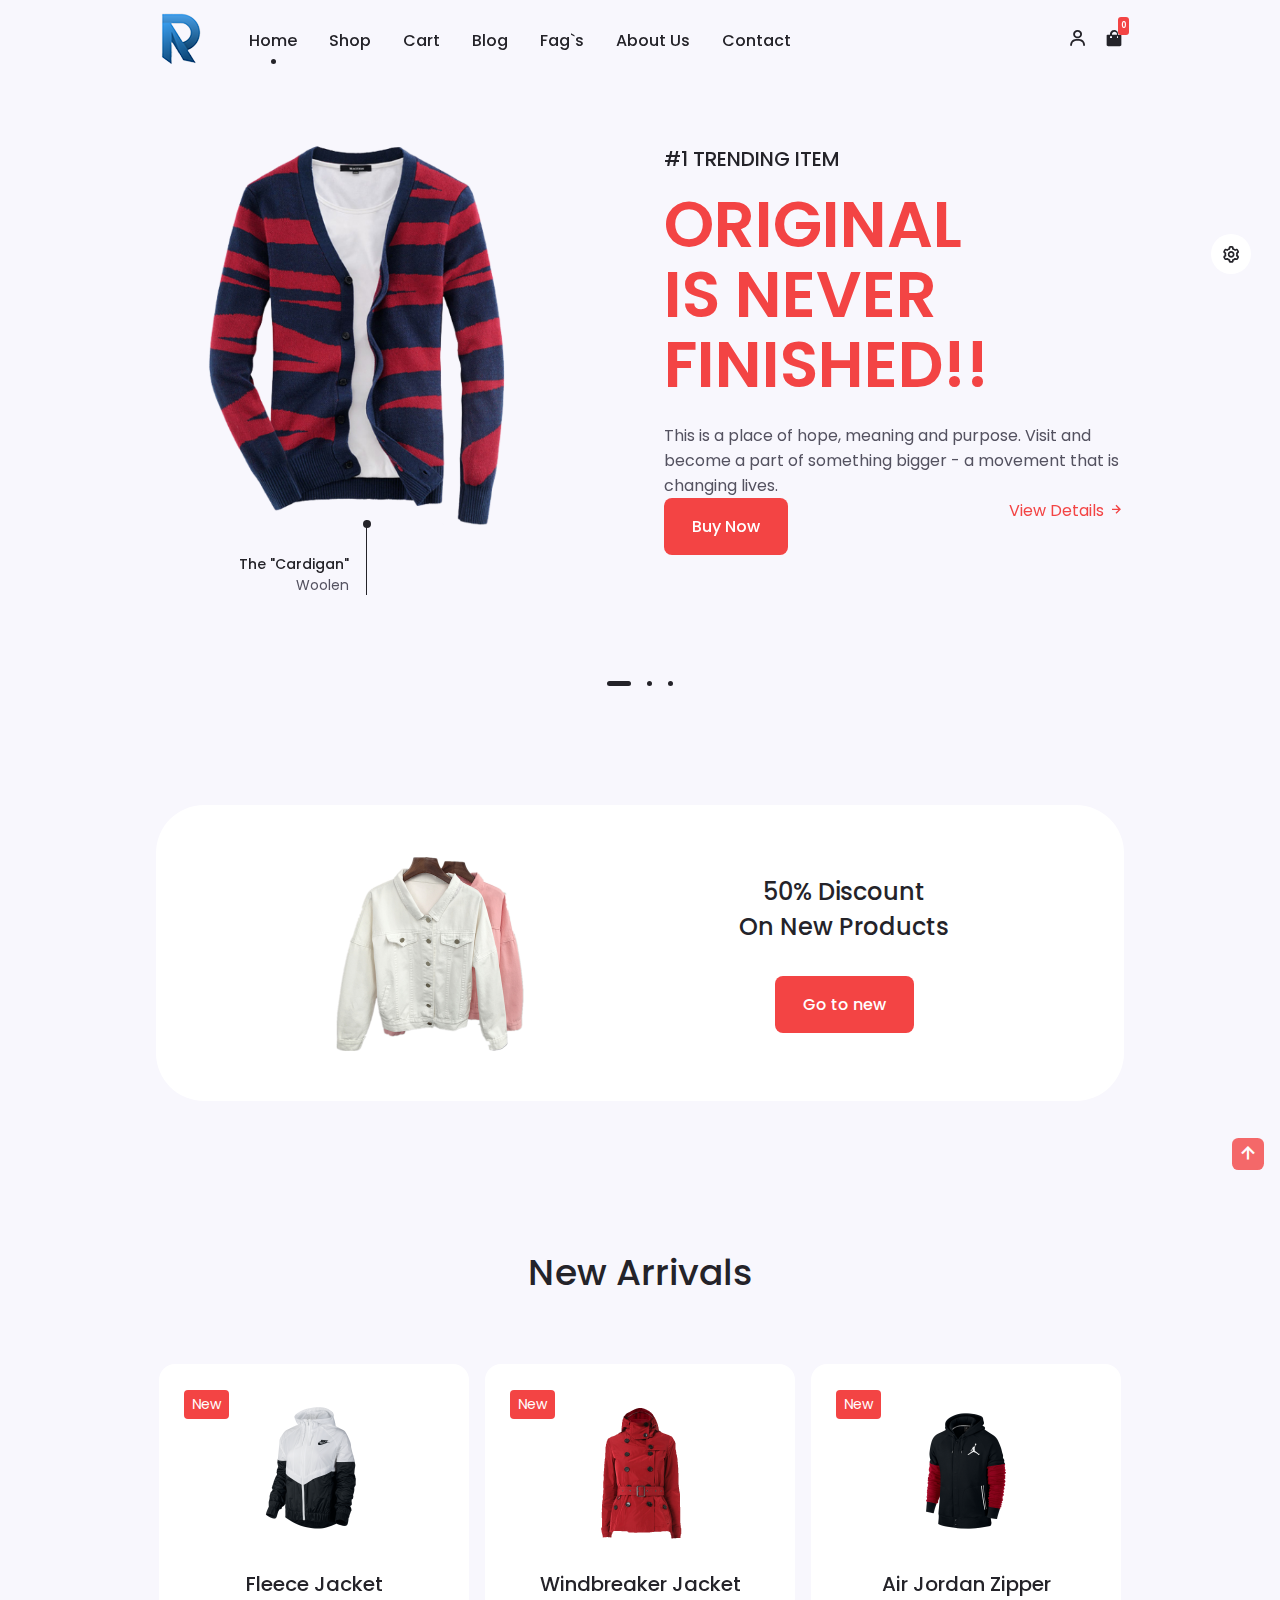
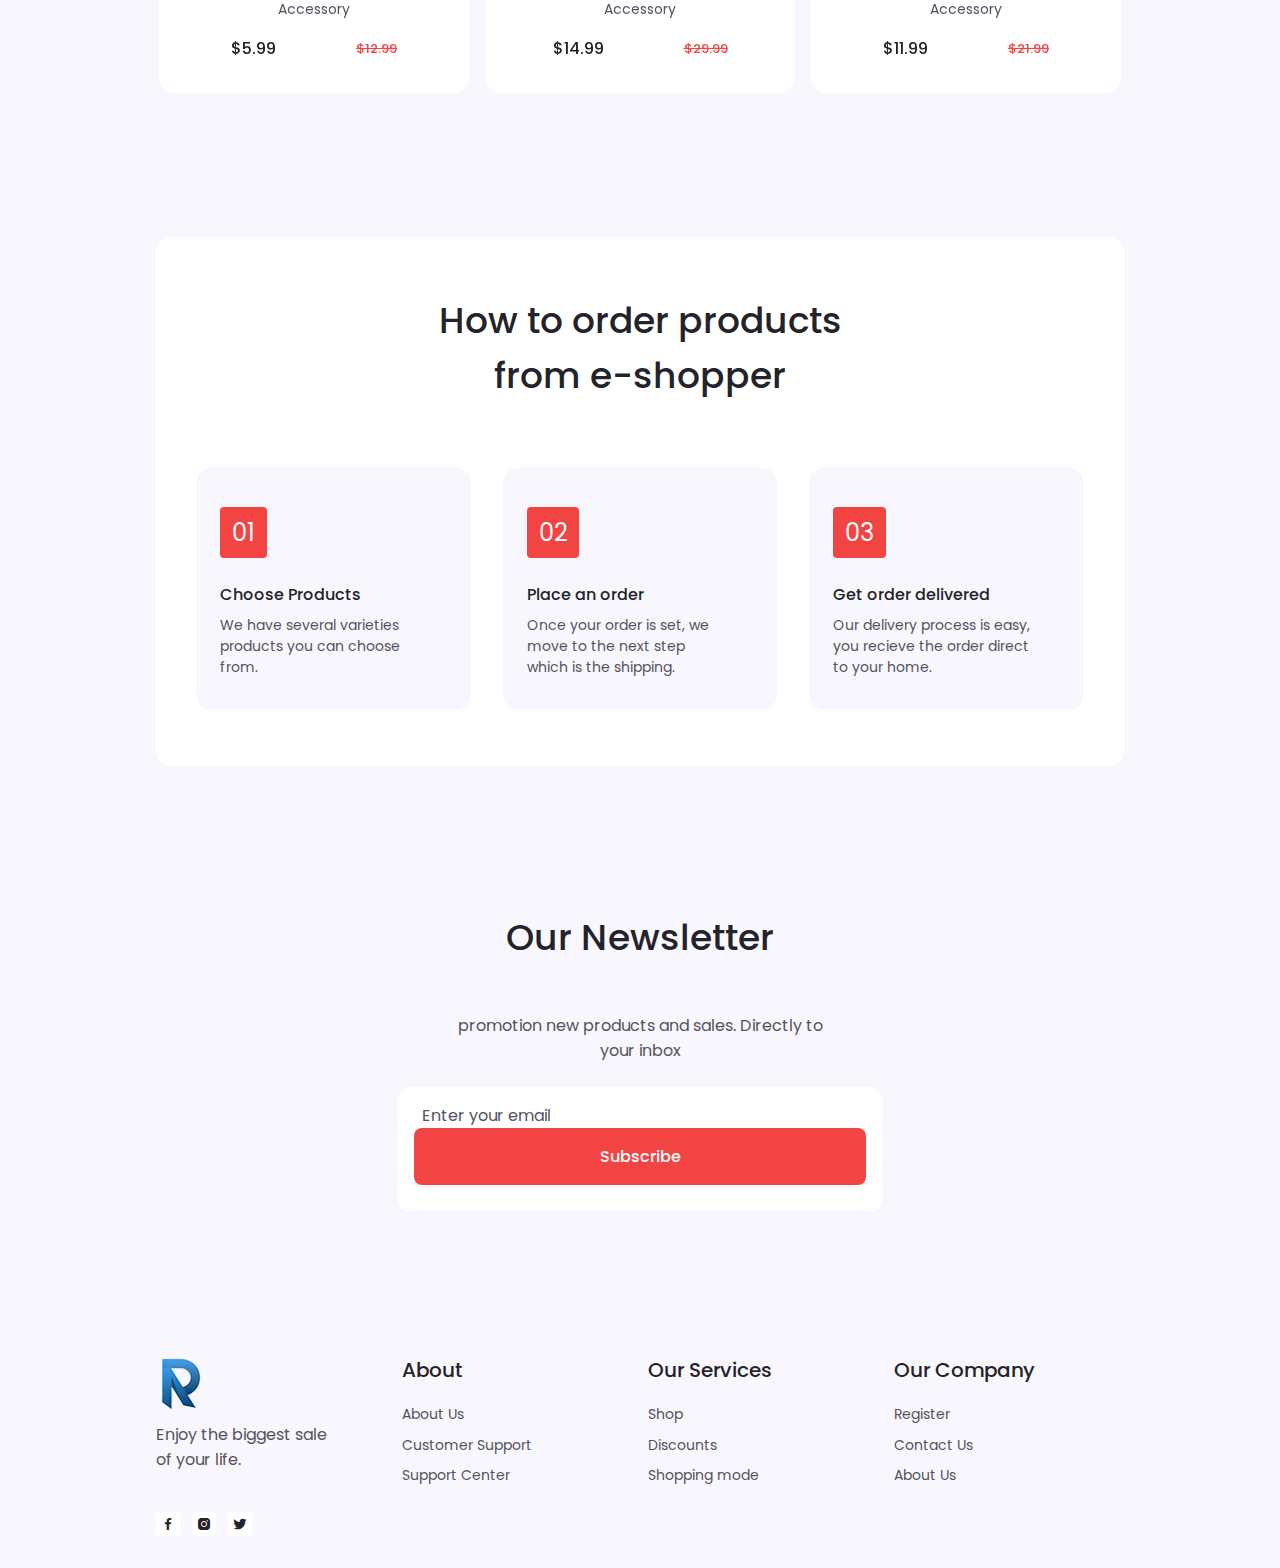
<file: index.html>
<!DOCTYPE html>
<html lang="en">
<head>
    <meta charset="UTF-8">
    <meta http-equiv="X-UA-Compatible" content="IE=edge">
    <meta name="viewport" content="width=device-width, initial-scale=1.0">

    <!--=============== BOXICONS ===============-->
    <link
      rel="stylesheet"
      href="https://cdn.jsdelivr.net/npm/boxicons@latest/css/boxicons.min.css"
    />

    <!--=============== Favicon ===============-->
    <link rel="shortcut icon" href="assets/img/logo/1/fav.png" type="image/x-icon">

    <!--=============== SWIPER CSS ===============-->
    <link rel="stylesheet" href="assets/css/swiper-bundle.min.css" />

    <!--=============== CSS ===============-->
    <link rel="stylesheet" href="assets/css/style.css" />
    <link rel="stylesheet" class="js-color-style" href="assets/css/colors/color-1.css">

    <title>Ruwad Ecommerce</title>
  </head>
  <body>
    <!-- =============== HEADER =============== -->
    <header class="header" id="header">
      <nav class="nav container">
        <a href="index.html" class="nav__logo">
          <!-- <i class="bx bxs-shopping-bags nav__logo-icon"></i> e-shopper -->
           <img src="assets/img/logo/1/logo1.png" alt="">
        </a>
            <div class="nav__menu" id="nav-menu">
                <ul class="nav__list">
                    <li class="nav__item">
                        <a href="index.html" class="nav__link active-link">Home</a>
                    </li>
                    <li class="nav__item">
                        <a href="shop.html" class="nav__link">Shop</a>
                    </li>
                    <li class="nav__item">
                        <a href="cart.html" class="nav__link">Cart</a>
                    </li>
                    <li class="nav__item">
                        <a href="blog.html" class="nav__link">Blog</a>
                    </li>
                    <li class="nav__item">
                        <a href="faq.html" class="nav__link">Fag`s</a>
                    </li>
                    <li class="nav__item">
                        <a href="about.html" class="nav__link ">About Us</a>
                    </li>
                    <li class="nav__item">
                        <a href="contact.html" class="nav__link">Contact</a>
                    </li>
                </ul>
                <!-- <div class="nav__close" id="nav-close">
                    <i class="bx bx-x"></i>
                </div> -->
            </div>

            <div class="nav__btns">
                <div class="login__toggle" id="login-toggle">
                    <i class="bx bx-user"></i>
                </div>

                <div class="nav__shop" id="cart-shop">
                    <i class="bx bxs-shopping-bag"></i>
                    <div class="cart-counter">
                        0
                    </div>
                </div>

                <div class="nav__toggle" id="nav-toggle">
                    <i class="bx bx-grid-alt"></i>
                </div>
            </div>
        </nav>
    </header>

    <!--=============== CART ===============-->
    <section class="cart" id="cart">
        <i class="bx bx-x cart__close" id="cart-close"></i>
        <h2 class="cart__title-center">My Cart</h2>
        <div id="empty-card"></div>
        <div class="cart__container" id="cart__container">
        </div>
        <div class="cart__prices" id="cart__prices">
            <span class="cart__prices-item" id="cart__prices-item">3 item</span>
            <span class="cart__prices-total"id="cart__prices-total">$28 </span>
        </div>
    </section>

    <!--=============== LOGIN ===============-->
    <section class="login " id="login">
        <i class="bx bx-x login__close" id="login-close"></i>
        <h2 class="login__tittle-center">login</h2>
        <form action="" class="login__from grid" id="login-form">
            <div class="login__content">
                <label for="username" class="login__label">Email</label>
                <input type="email" class="login__input" id="username">
            </div>
            <div class="login__content">
                <label for="password" class="login__label">Password</label>
                <input type="password" class="login__input" id="password">
            </div>
            <div id="error-message" class="error-message">
                
            </div>
            
            <div>
                <a href="#" ><button type="submit" class="button">Sign in</button></a>
            </div>
            
            <div>
                <p  class="signup">Not a member? <a href="registration.html">Sign up now</a></p>
            </div>

        </form>
    </section>

    <!--=============== MAIN ===============-->
    <main class="main">
        <!--=============== HOME ===============-->
        <section class="home container">
            <div class="swiper home-swiper">
                <div class="swiper-wrapper">
                    <!--HOME SWIPER 1-->
                    <section class="swiper-slide">
                        <div class="home__content grid">
                            <div class="home__group">
                                <img src="assets/img/slide-2.png" alt="" class="home__img">
                                <div class="home__indicator"></div>

                                <div class="home__details-img">
                                    <h4 class="home__details-title">The "Cardigan"</h4>
                                    <span class="home__details-subtitle">Woolen</span>
                                </div>
                            </div>

                            <div class="home__data">
                                <h3 class="home__subtitle">#1 TRENDING ITEM </h3>
                                <h1 class="home__title">ORIGINAL <br> IS NEVER <br> FINISHED!!</h1>
                                <p class="home_description">This is a place of hope, meaning and purpose. Visit 
                                and become a part of something bigger - a movement that is changing lives.</p>

                                <div class="home__buttons">

                                    <a href="details.html" class="button">Buy Now</a>

                                    <a href="details.html" class="button--link button--flex">View Details <i
                                    class="bx bx-right-arrow-alt button__icon"></i></a>
                                </div>
                            </div>
                        </div>
                    </section>

                     <!--HOME SWIPER 2-->
                     <section class="swiper-slide">
                        <div class="home__content grid">
                            <div class="home__group">
                                <img src="assets/img/slide-3.png" alt="" class="home__img">
                                <div class="home__indicator"></div>

                                <div class="home__details-img">
                                    <h4 class="home__details-title">Jqueezy</h4>
                                    <span class="home__details-subtitle">Ski Suit</span>
                                </div>
                            </div>

                            <div class="home__data">
                                <h3 class="home__subtitle">#2 top Best duo</h3>
                                <h1 class="home__title">FALL <br> WINTER <br> 2022</h1>
                                <p class="home_description">A specialist label creating luxury essentials.
                                Ethically crafted with an unwavering commitment expectional quality.</p>

                                <div class="home__buttons">
                                    <a href="datails.html" class="button">Buy Now</a>
                                    <a href="details.html" class="button--link button--flex">View Details <i
                                    class="bx bx-right-arrow-alt button__icon"></i></a>
                                </div>
                            </div>
                        </div>
                    </section>

                     <!--HOME SWIPER 3-->
                     <section class="swiper-slide">
                        <div class="home__content grid">
                            <div class="home__group">
                                <img src="assets/img/slide-1.png" alt="" class="home__img">
                                <div class="home__indicator"></div>

                                <div class="home__details-img">
                                    <h4 class="home__details-title">Jurry</h4>
                                    <span class="home__details-subtitle">Zipper</span>
                                </div>
                            </div>

                            <div class="home__data">
                                <h3 class="home__subtitle">#3 TRENDING ITEM </h3>
                                <h1 class="home__title">SALE 20% <br> OFF ON <br> EVERYTHING!</h1>
                                <p class="home_description">This is a place of hope, meaning and purpose. Visit 
                                and become a part of something bigger - a movement that is changing lives.</p>

                                <div class="home__buttons">
                                    <a href="datails.html" class="button">Buy Now</a>
                                    <a href="details.html" class="button--link button--flex">View Details <i
                                    class="bx bx-right-arrow-alt button__icon"></i></a>
                                </div>
                            </div>
                        </div>
                    </section>
                </div>
                <div class="swiper-pagination"></div>
            </div>
        </section>

        

        <!--=============== DISCOUNT ===============-->
        <section class="discount section">
            <div class="discount__container container grid">
                <img src="assets/img/discount.png" alt="" class="discount__img">

                <div class="discount__data">
                    <h2 class="discount__title">50% Discount <br> On New Products</h2>
                    <a href="#" class="button">Go to new</a>
                </div>
            </div>
        </section>

        <!--=============== NEW ARRIVALS ===============-->
        <section class="new section">
            <h2 class="section__title">New Arrivals</h2>

            <div class="new__container container">
                <div class="swiper new-swiper">
                    <div class="swiper-wrapper">
                        <!--NEW CONTENT 1-->
                        <div class="new__content swiper-slide">
                            <div class="new__tag">New</div>
                            <img src="assets/img/new-1.png" alt="" class="new__img">
                            <h3 class="new__title">Windbreaker Jacket</h3>
                            <span class="new__subtitle">Accessory</span>

                            <div class="new__prices">
                                <span class="new__price">$14.99</span>
                                <span class="new__discount">$29.99</span>
                            </div>

                            <a href="details.html" class="button new__button">
                                <i class="bx bx-cart-alt new__icon"></i>
                            </a>
                        </div>
                        <!--NEW CONTENT 2-->
                        <div class="new__content swiper-slide">
                            <div class="new__tag">New</div>
                            <img src="assets/img/new-2.png" alt="" class="new__img">
                            <h3 class="new__title">Air Jordan Zipper</h3>
                            <span class="new__subtitle">Accessory</span>

                            <div class="new__prices">
                                <span class="new__price">$11.99</span>
                                <span class="new__discount">$21.99</span>
                            </div>

                            <a href="details.html" class="button new__button">
                                <i class="bx bx-cart-alt new__icon"></i>
                            </a>
                        </div>
                        <!--NEW CONTENT 3-->
                        <div class="new__content swiper-slide">
                            <div class="new__tag">New</div>
                            <img src="assets/img/new-3.png" alt="" class="new__img">
                            <h3 class="new__title">Fur Jacket</h3>
                            <span class="new__subtitle">Accessory</span>

                            <div class="new__prices">
                                <span class="new__price">$4.99</span>
                                <span class="new__discount">$9.99</span>
                            </div>

                            <a href="details.html" class="button new__button">
                                <i class="bx bx-cart-alt new__icon"></i>
                            </a>
                        </div>
                        <!--NEW CONTENT 4-->
                        <div class="new__content swiper-slide">
                            <div class="new__tag">New</div>
                            <img src="assets/img/new-4.png" alt="" class="new__img">
                            <h3 class="new__title">Fleece Jacket</h3>
                            <span class="new__subtitle">Accessory</span>

                            <div class="new__prices">
                                <span class="new__price">$24.99</span>
                                <span class="new__discount">$44.99</span>
                            </div>

                            <a href="details.html" class="button new__button">
                                <i class="bx bx-cart-alt new__icon"></i>
                            </a>
                        </div>
                        <!--NEW CONTENT 5-->
                        <div class="new__content swiper-slide">
                            <div class="new__tag">New</div>
                            <img src="assets/img/new-5.png" alt="" class="new__img">
                            <h3 class="new__title">Nike Hoodie</h3>
                            <span class="new__subtitle">Accessory</span>

                            <div class="new__prices">
                                <span class="new__price">$7.99</span>
                                <span class="new__discount">$14.99</span>
                            </div>

                            <a href="details.html" class="button new__button">
                                <i class="bx bx-cart-alt new__icon"></i>
                            </a>
                        </div>
                        <!--NEW CONTENT 6-->
                        <div class="new__content swiper-slide">
                            <div class="new__tag">New</div>
                            <img src="assets/img/new-6.png" alt="" class="new__img">
                            <h3 class="new__title">Fleece Jacket</h3>
                            <span class="new__subtitle">Accessory</span>

                            <div class="new__prices">
                                <span class="new__price">$5.99</span>
                                <span class="new__discount">$12.99</span>
                            </div>

                            <a href="details.html" class="button new__button">
                                <i class="bx bx-cart-alt new__icon"></i>
                            </a>
                        </div>
                    </div>
                </div>
            </div>
        </section>

        <!--=============== STEPS ===============-->
        <section class="steps section container">
            <div class="steps__bg">
                <h2 class="section__title">How to order products <br> from e-shopper</h2>

                <div class="steps__container grid">
                    <!--STEP CARD 1-->
                    <div class="steps__card">
                        <div class="steps__card-number">01</div>
                        <h3 class="steps__card-title">Choose Products</h3>
                        <p class="steps__card-description">
                            We have several varieties products you can choose from.
                        </p>
                    </div>
                      <!--STEP CARD 2-->
                      <div class="steps__card">
                        <div class="steps__card-number">02</div>
                        <h3 class="steps__card-title">Place an order</h3>
                        <p class="steps__card-description">
                            Once your order is set, we move to the next step which is the shipping.
                        </p>
                    </div>
                      <!--STEP CARD 3-->
                      <div class="steps__card">
                        <div class="steps__card-number">03</div>
                        <h3 class="steps__card-title">Get order delivered</h3>
                        <p class="steps__card-description">
                            Our delivery process is easy, you recieve the order direct to your home.
                        </p>
                    </div>
                </div>
            </div>
        </section>

        <!--=============== NEWSLETTER ===============-->
        <section class="newsletter section">
            <div class="newsletter__container container">
                <h2 class="section__title">Our Newsletter</h2>
                <p class="newsletter__description">
                    promotion new products and sales. Directly to your inbox
                </p>

                <form action="" class="newsletter__form">
                    <input type="text" placeholder="Enter your email" class="newsletter__input">
                    <button class="button">Subscribe</button>
                </form>
            </div>
        </section>
    </main>
    <!--=============== FOOTER ===============-->
    <footer class="footer section">
        <div class="footer__container container grid">
            <!-- FOOTER CONTENT 1 -->
            <div class="footer__content">
                <a href="index.html" class="nav__logo">
                    <img src="assets/img/logo/1/logo1.png" alt="">
                 </a>
                <p class="footer__description">Enjoy the biggest sale <br> of your life.</p>

                <ul class="footer__social">
                    <a href="#" class="footer__social-link">
                        <i class="bx bxl-facebook"></i>
                    </a>
                    <a href="#" class="footer__social-link">
                        <i class="bx bxl-instagram-alt"></i>
                    </a>
                    <a href="#" class="footer__social-link">
                        <i class="bx bxl-twitter"></i>
                    </a>
                </ul>
            </div>

            <!-- FOOTER CONTENT 2 -->
            <div class="footer__content">
                <h3 class="footer__title">About</h3>

                <ul class="footer__links">
                    <li><a href="about.html" class="footer__link">About Us</a></li>
                    <li><a href="#" class="footer__link">Customer Support</a></li>
                    <li><a href="#" class="footer__link">Support Center</a></li>
                </ul>
            </div>

            <!-- FOOTER CONTENT 3 -->
            <div class="footer__content">
                <h3 class="footer__title">Our Services</h3>

                <ul class="footer__links">
                    <li><a href="shop.html" class="footer__link">Shop</a></li>
                    <li><a href="#" class="footer__link">Discounts</a></li>
                    <li><a href="#" class="footer__link">Shopping mode</a></li>
                </ul>
            </div>

            <!-- FOOTER CONTENT 4 -->
            <div class="footer__content">
                <h3 class="footer__title">Our Company</h3>

                <ul class="footer__links">
                    <li><a href="registration.html" class="footer__link">Register</a></li>
                    <li><a href="contact.html" class="footer__link">Contact Us</a></li>
                    <li><a href="about.html" class="footer__link">About Us</a></li>
                </ul>
            </div>
        </div>
    </footer>

    <!--=============== SCROLL UP ===============-->
    <a href="#" class="scrollup" id="scroll-up">
        <i class="bx bx-up-arrow-alt scrollup__icon"></i>
    </a>
    
    <!--=============== STYLE SWITCHER ===============-->
    <div class="style__switcher">
        <div class="style__switcher-toggler s__icon">
            <i class="bx bx-cog bx-spin"></i>
        </div>

        <h4>Theme Colors</h4>

        <div class="theme__colors js-theme-colors">
            <button type="button" data-js-theme-color="color-1" class="js-theme-color-item active theme__button color-1">
                <i class="bx bx-check"></i>
            </button>
            <button type="button" data-js-theme-color="color-2" class="js-theme-color-item theme__button color-2">
                <i class="bx bx-check"></i>
            </button>
            <button type="button" data-js-theme-color="color-3" class="js-theme-color-item theme__button color-3">
                <i class="bx bx-check"></i>
            </button>
            <button type="button" data-js-theme-color="color-4" class="js-theme-color-item theme__button color-4">
                <i class="bx bx-check"></i>
            </button>
            <button type="button" data-js-theme-color="color-5" class="js-theme-color-item theme__button color-5">
                <i class="bx bx-check"></i>
            </button>
        </div>
    </div>

    <!--=============== SWIPER JS ===============-->
    <script src="assets/js/swiper-bundle.min.js"></script>

    <!--=============== JS ===============-->
    <script src="assets/js/main.js"></script>
</body>
</html>
</file>
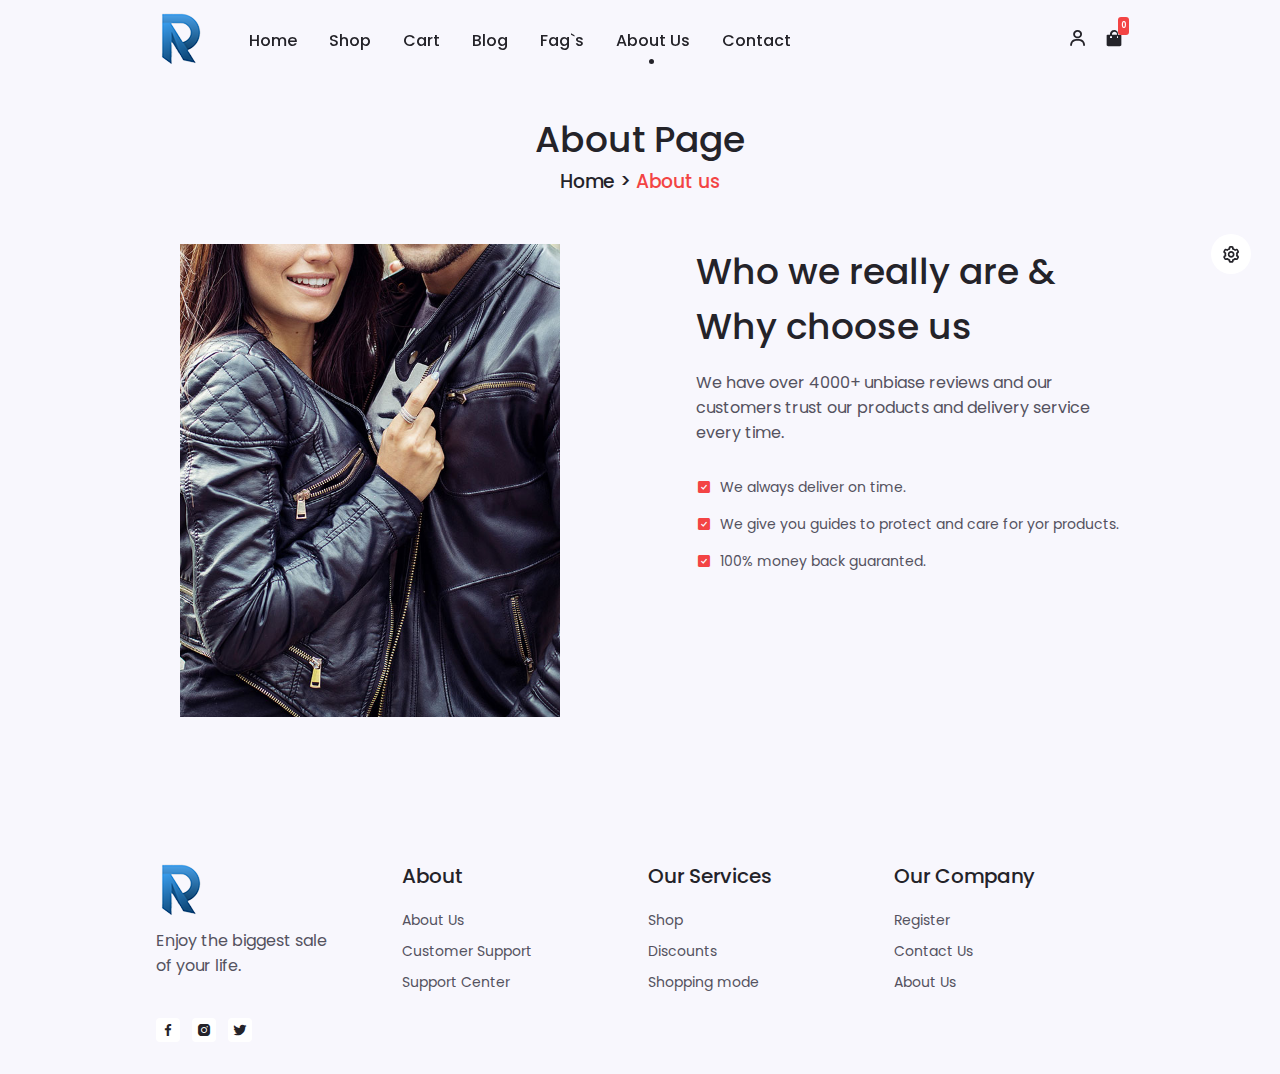
<file: about.html>
<!DOCTYPE html>
<html lang="en">
<head>
    <meta charset="UTF-8">
    <meta http-equiv="X-UA-Compatible" content="IE=edge">
    <meta name="viewport" content="width=device-width, initial-scale=1.0">

    <!--=============== BOXICONS ===============-->
    <link
      rel="stylesheet"
      href="https://cdn.jsdelivr.net/npm/boxicons@latest/css/boxicons.min.css"
    />

    <!--=============== Favicon ===============-->
    <link rel="shortcut icon" href="assets/img/logo/1/fav.png" type="image/x-icon">

    <!--=============== SWIPER CSS ===============-->
    <link rel="stylesheet" href="assets/css/swiper-bundle.min.css" />

    <!--=============== CSS ===============-->
    <link rel="stylesheet" href="assets/css/style.css" />
    <link rel="stylesheet" class="js-color-style" href="assets/css/colors/color-1.css">

    <title>Ruwad - About Us</title>
  </head>
  <body>
    <!-- =============== HEADER =============== -->
    <header class="header" id="header">
      <nav class="nav container">
        <a href="index.html" class="nav__logo">
          <!-- <i class="bx bxs-shopping-bags nav__logo-icon"></i> e-shopper -->
           <img src="assets/img/logo/1/logo1.png" alt="">
        </a>

            <div class="nav__menu" id="nav-menu">
                <ul class="nav__list">
                    <li class="nav__item">
                        <a href="index.html" class="nav__link">Home</a>
                    </li>
                    <li class="nav__item">
                        <a href="shop.html" class="nav__link">Shop</a>
                    </li>
                    <li class="nav__item">
                        <a href="cart.html" class="nav__link">Cart</a>
                    </li>
                    <li class="nav__item">
                        <a href="blog.html" class="nav__link ">Blog</a>
                    </li>
                    <li class="nav__item">
                        <a href="faq.html" class="nav__link">Fag`s</a>
                    </li>
                    <li class="nav__item">
                        <a href="about.html" class="nav__link active-link">About Us</a>
                    </li>
                    <li class="nav__item">
                        <a href="contact.html" class="nav__link">Contact</a>
                    </li>
                </ul>
            </div>

            <div class="nav__btns">
                <div class="login__toggle" id="login-toggle">
                    <i class="bx bx-user"></i>
                </div>

                <div class="nav__shop" id="cart-shop">
                    <i class="bx bxs-shopping-bag"></i>
                    <div class="cart-counter">
                        0
                    </div>
                </div>
                <div class="nav__toggle" id="nav-toggle">
                    <i class="bx bx-grid-alt"></i>
                </div>
            </div>
        </nav>
    </header>

    <!--=============== CART ===============-->
    <section class="cart" id="cart">
        <i class="bx bx-x cart__close" id="cart-close"></i>
        <h2 class="cart__title-center">My Cart</h2>
        <div id="empty-card"></div>
        <div class="cart__container" id="cart__container">

        </div>
        <div class="cart__prices" id="cart__prices">
            <span class="cart__prices-item" id="cart__prices-item">3 item</span>
            <span class="cart__prices-total"id="cart__prices-total">$28 </span>
        </div>
    </section>
    <!--=============== LOGIN ===============-->
    <section class="login " id="login">
        <i class="bx bx-x login__close" id="login-close"></i>
        <h2 class="login__tittle-center">login</h2>
        <form action="" class="login__from grid" id="login-form">
            <div class="login__content">
                <label for="username" class="login__label">Email</label>
                <input type="email" class="login__input" id="username">
            </div>
            <div class="login__content">
                <label for="password" class="login__label">Password</label>
                <input type="password" class="login__input" id="password">
            </div>
            <div id="error-message" class="error-message">
                
            </div>
            
            <div>
                <a href="#" ><button type="submit" class="button">Sign in</button></a>
            </div>
            
            <div>
                <p  class="signup">Not a member? <a href="registration.html">Sign up now</a></p>
            </div>

        </form>
    </section>

    <!--=============== MAIN ===============-->
    <main class="main">
        <!--=============== ABOUT ===============-->
        <section class="about section container">
            <h2 class="breadcrumb__title">About Page</h2>
            <h3 class="breadcrumb__subtitle">Home > <span>About us</span></h3>

            <div class="about__container grid">
                <img src="assets/img/about-img.jpg" alt="about-img" class="about__img">

                <div class="about__data">
                    <h2 class="section__title about__title">
                        Who we really are & <br> Why choose us
                    </h2>

                    <p class="about__description">
                        We have over 4000+ unbiase reviews and our customers trust our products 
                        and delivery service every time.
                    </p>
                    <div class="about__details">
                        <p class="about__details-description">
                            <i class="bx bxs-check-square about__details-icon"></i>
                            We always deliver on time.
                        </p>
                        <p class="about__details-description">
                            <i class="bx bxs-check-square about__details-icon"></i>
                            We give you guides to protect and care for yor products.
                        </p>
                        <p class="about__details-description">
                            <i class="bx bxs-check-square about__details-icon"></i>
                            100% money back guaranted.
                        </p>
                    </div>
                </div>
            </div>
        </section>
    </main>

    <!--=============== FOOTER ===============-->
    <footer class="footer section">
        <div class="footer__container container grid">
            <!-- FOOTER CONTENT 1 -->
            <div class="footer__content">
                <a href="index.html" class="nav__logo">
                    <img src="assets/img/logo/1/logo1.png" alt="">
                 </a>

                <p class="footer__description">Enjoy the biggest sale <br> of your life.</p>

                <ul class="footer__social">
                    <a href="#" class="footer__social-link">
                        <i class="bx bxl-facebook"></i>
                    </a>
                    <a href="#" class="footer__social-link">
                        <i class="bx bxl-instagram-alt"></i>
                    </a>
                    <a href="#" class="footer__social-link">
                        <i class="bx bxl-twitter"></i>
                    </a>
                </ul>
            </div>

            <!-- FOOTER CONTENT 2 -->
            <div class="footer__content">
                <h3 class="footer__title">About</h3>

                <ul class="footer__links">
                    <li><a href="about.html" class="footer__link">About Us</a></li>
                    <li><a href="#" class="footer__link">Customer Support</a></li>
                    <li><a href="#" class="footer__link">Support Center</a></li>
                </ul>
            </div>

            <!-- FOOTER CONTENT 3 -->
            <div class="footer__content">
                <h3 class="footer__title">Our Services</h3>

                <ul class="footer__links">
                    <li><a href="shop.html" class="footer__link">Shop</a></li>
                    <li><a href="#" class="footer__link">Discounts</a></li>
                    <li><a href="#" class="footer__link">Shopping mode</a></li>
                </ul>
            </div>

            <!-- FOOTER CONTENT 4 -->
            <div class="footer__content">
                <h3 class="footer__title">Our Company</h3>

                <ul class="footer__links">
                    <li><a href="registration.html" class="footer__link">Register</a></li>
                    <li><a href="contact.html" class="footer__link">Contact Us</a></li>
                    <li><a href="about.html" class="footer__link">About Us</a></li>
                </ul>
            </div>
        </div>
    </footer>

    <!--=============== SCROLL UP ===============-->
    <a href="#" class="scrollup" id="scroll-up">
        <i class="bx bx-up-arrow-alt scrollup__icon"></i>
    </a>
    
    <!--=============== STYLE SWITCHER ===============-->
    <div class="style__switcher">
        <div class="style__switcher-toggler s__icon">
            <i class="bx bx-cog bx-spin"></i>
        </div>

        <h4>Theme Colors</h4>

        <div class="theme__colors js-theme-colors">
            <button type="button" data-js-theme-color="color-1" class="js-theme-color-item active theme__button color-1">
                <i class="bx bx-check"></i>
            </button>
            <button type="button" data-js-theme-color="color-2" class="js-theme-color-item theme__button color-2">
                <i class="bx bx-check"></i>
            </button>
            <button type="button" data-js-theme-color="color-3" class="js-theme-color-item theme__button color-3">
                <i class="bx bx-check"></i>
            </button>
            <button type="button" data-js-theme-color="color-4" class="js-theme-color-item theme__button color-4">
                <i class="bx bx-check"></i>
            </button>
            <button type="button" data-js-theme-color="color-5" class="js-theme-color-item theme__button color-5">
                <i class="bx bx-check"></i>
            </button>
        </div>
    </div>
    <!--=============== SWIPER JS ===============-->
    <script src="assets/js/swiper-bundle.min.js"></script>

    <!--=============== JS ===============-->
    <script src="assets/js/main.js"></script>
</body>
</html>
</file>
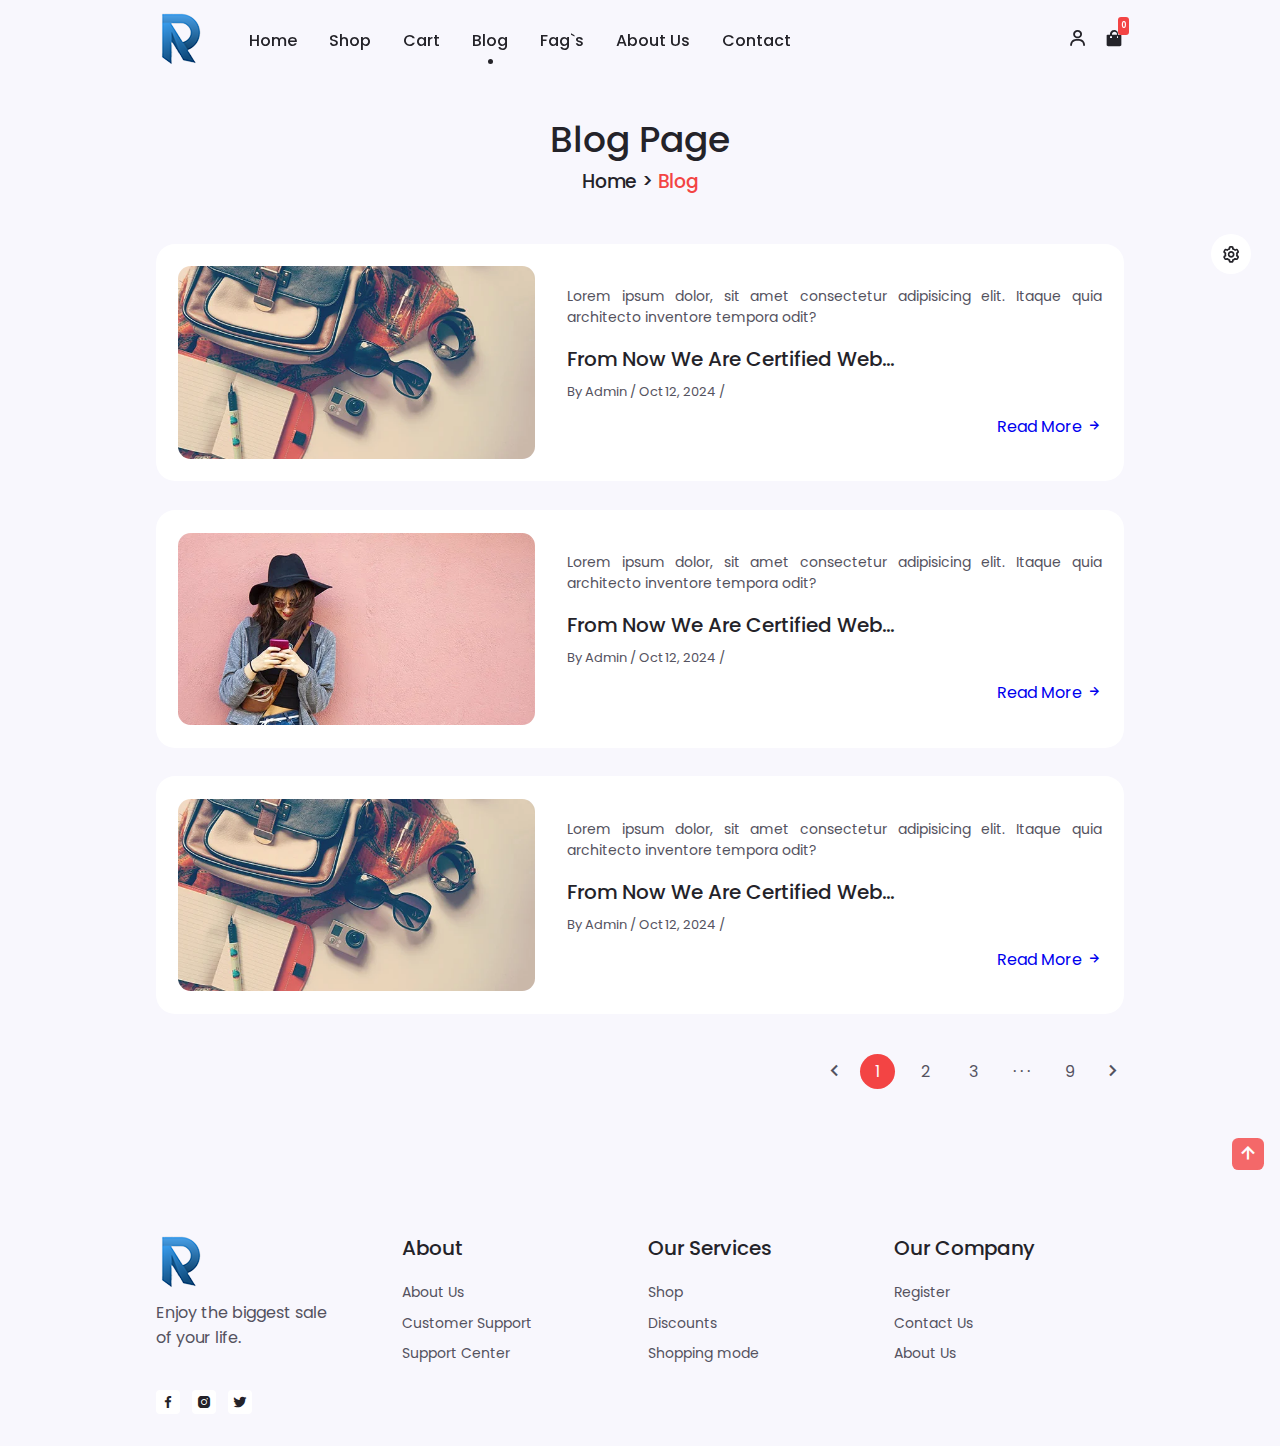
<file: blog.html>
<!DOCTYPE html>
<html lang="en">
<head>
    <meta charset="UTF-8">
    <meta http-equiv="X-UA-Compatible" content="IE=edge">
    <meta name="viewport" content="width=device-width, initial-scale=1.0">

    <!--=============== BOXICONS ===============-->
    <link
      rel="stylesheet"
      href="https://cdn.jsdelivr.net/npm/boxicons@latest/css/boxicons.min.css"
    />

    <!--=============== Favicon ===============-->
    <link rel="shortcut icon" href="assets/img/logo/1/fav.png" type="image/x-icon">

    <!--=============== SWIPER CSS ===============-->
    <link rel="stylesheet" href="assets/css/swiper-bundle.min.css" />

    <!--=============== CSS ===============-->
    <link rel="stylesheet" href="assets/css/style.css" />
    <link rel="stylesheet" class="js-color-style" href="assets/css/colors/color-1.css">

    <title>Ruwad - Blog</title>
  </head>
  <body>
    <!-- =============== HEADER =============== -->
    <header class="header" id="header">
      <nav class="nav container">
        <a href="index.html" class="nav__logo">
          <!-- <i class="bx bxs-shopping-bags nav__logo-icon"></i> e-shopper -->
           <img src="assets/img/logo/1/logo1.png" alt="">
        </a>

            <div class="nav__menu" id="nav-menu">
                <ul class="nav__list">
                    <li class="nav__item">
                        <a href="index.html" class="nav__link">Home</a>
                    </li>
                    <li class="nav__item">
                        <a href="shop.html" class="nav__link">Shop</a>
                    </li>
                    <li class="nav__item">
                        <a href="cart.html" class="nav__link">Cart</a>
                    </li>
                    <li class="nav__item">
                        <a href="blog.html" class="nav__link active-link">Blog</a>
                    </li>
                    <li class="nav__item">
                        <a href="faq.html" class="nav__link">Fag`s</a>
                    </li>
                    <li class="nav__item">
                        <a href="about.html" class="nav__link">About Us</a>
                    </li>
                    <li class="nav__item">
                        <a href="contact.html" class="nav__link">Contact</a>
                    </li>
                </ul>
            </div>

            <div class="nav__btns">
                <div class="login__toggle" id="login-toggle">
                    <i class="bx bx-user"></i>
                </div>

                <div class="nav__shop" id="cart-shop">
                    <i class="bx bxs-shopping-bag"></i>
                    <div class="cart-counter">
                        0
                    </div>
                </div>

                <div class="nav__toggle" id="nav-toggle">
                    <i class="bx bx-grid-alt"></i>
                </div>
            </div>
        </nav>
    </header>

    <!--=============== CART ===============-->
    <section class="cart" id="cart">
        <i class="bx bx-x cart__close" id="cart-close"></i>
        <h2 class="cart__title-center">My Cart</h2>
        <div id="empty-card"></div>
        <div class="cart__container" id="cart__container">

        </div>
        <div class="cart__prices" id="cart__prices">
            <span class="cart__prices-item" id="cart__prices-item">3 item</span>
            <span class="cart__prices-total"id="cart__prices-total">$28 </span>
        </div>
    </section>

    <!--=============== LOGIN ===============-->
    <section class="login " id="login">
        <i class="bx bx-x login__close" id="login-close"></i>
        <h2 class="login__tittle-center">login</h2>
        <form action="" class="login__from grid" id="login-form">
            <div class="login__content">
                <label for="username" class="login__label">Email</label>
                <input type="email" class="login__input" id="username">
            </div>
            <div class="login__content">
                <label for="password" class="login__label">Password</label>
                <input type="password" class="login__input" id="password">
            </div>
            <div id="error-message" class="error-message">
                
            </div>
            
            <div>
                <a href="#" ><button type="submit" class="button">Sign in</button></a>
            </div>
            
            <div>
                <p  class="signup">Not a member? <a href="registration.html">Sign up now</a></p>
            </div>

        </form>
    </section>
    <!--=============== MAIN ===============-->
    <main class="main">
        <!--=============== BLOG ===============-->
        <section class="blog section container">
            <h2 class="breadcrumb__title">Blog Page</h2>
            <h3 class="breadcrumb__subtitle">Home > <span>Blog</span></h3>

            <div class="blog__container grid">
                <div class="blog__post grid">
                    <img src="assets/img/blog-1.webp" alt="blog-1" class="blog__img">

                    <div class="blog__info">
                        <p class="blog__details">
                            Lorem ipsum dolor, sit amet consectetur adipisicing elit. 
                            Itaque quia architecto inventore tempora odit?
                        </p>
                        <h3 class="blog__title">From Now We Are Certified Web...</h3>
                        <p class="blog__date">By Admin / Oct 12, 2024 /</p>
                        <div class="read__more">
                            <a href="#" class="button-link button-flex">
                                Read More
                                <i class="bx bx-right-arrow-alt button__icon"></i>
                            </a>
                        </div>
                    </div>
                </div>

                <div class="blog__post grid">
                    <img src="assets/img/blog-2.webp" alt="blog-2" class="blog__img">

                    <div class="blog__info">
                        <p class="blog__details">
                            Lorem ipsum dolor, sit amet consectetur adipisicing elit. 
                            Itaque quia architecto inventore tempora odit?
                        </p>
                        <h3 class="blog__title">From Now We Are Certified Web...</h3>
                        <p class="blog__date">By Admin / Oct 12, 2024 /</p>
                        <div class="read__more">
                            <a href="#" class="button-link button-flex">
                                Read More
                                <i class="bx bx-right-arrow-alt button__icon"></i>
                            </a>
                        </div>
                    </div>
                </div>

                <div class="blog__post grid">
                    <img src="assets/img/blog-1.webp" alt="blog-1" class="blog__img">

                    <div class="blog__info">
                        <p class="blog__details">
                            Lorem ipsum dolor, sit amet consectetur adipisicing elit. 
                            Itaque quia architecto inventore tempora odit?
                        </p>
                        <h3 class="blog__title">From Now We Are Certified Web...</h3>
                        <p class="blog__date">By Admin / Oct 12, 2024 /</p>
                        <div class="read__more">
                            <a href="#" class="button-link button-flex">
                                Read More
                                <i class="bx bx-right-arrow-alt button__icon"></i>
                            </a>
                        </div>
                    </div>
                </div>
            </div>

            <div class="pagination">
                <i class="bx bx-chevron-left pagination__icon"></i>

                <span class="current">1</span>
                <span>2</span>
                <span>3</span>
                <span>&middot; &middot; &middot;</span>
                <span>9</span>

                <i class="bx bx-chevron-right pagination__icon"></i>
            </div>
        </section>
    </main>

    <!--=============== FOOTER ===============-->
    <footer class="footer section">
        <div class="footer__container container grid">
            <!-- FOOTER CONTENT 1 -->
            <div class="footer__content">
                <a href="index.html" class="nav__logo">
                    <img src="assets/img/logo/1/logo1.png" alt="">
                 </a>

                <p class="footer__description">Enjoy the biggest sale <br> of your life.</p>

                <ul class="footer__social">
                    <a href="#" class="footer__social-link">
                        <i class="bx bxl-facebook"></i>
                    </a>
                    <a href="#" class="footer__social-link">
                        <i class="bx bxl-instagram-alt"></i>
                    </a>
                    <a href="#" class="footer__social-link">
                        <i class="bx bxl-twitter"></i>
                    </a>
                </ul>
            </div>

            <!-- FOOTER CONTENT 2 -->
            <div class="footer__content">
                <h3 class="footer__title">About</h3>

                <ul class="footer__links">
                    <li><a href="about.html" class="footer__link">About Us</a></li>
                    <li><a href="#" class="footer__link">Customer Support</a></li>
                    <li><a href="#" class="footer__link">Support Center</a></li>
                </ul>
            </div>

            <!-- FOOTER CONTENT 3 -->
            <div class="footer__content">
                <h3 class="footer__title">Our Services</h3>

                <ul class="footer__links">
                    <li><a href="shop.html" class="footer__link">Shop</a></li>
                    <li><a href="#" class="footer__link">Discounts</a></li>
                    <li><a href="#" class="footer__link">Shopping mode</a></li>
                </ul>
            </div>

            <!-- FOOTER CONTENT 4 -->
            <div class="footer__content">
                <h3 class="footer__title">Our Company</h3>

                <ul class="footer__links">
                    <li><a href="registration.html" class="footer__link">Register</a></li>
                    <li><a href="contact.html" class="footer__link">Contact Us</a></li>
                    <li><a href="about.html" class="footer__link">About Us</a></li>
                </ul>
            </div>
        </div>
    </footer>

    <!--=============== SCROLL UP ===============-->
    <a href="#" class="scrollup" id="scroll-up">
        <i class="bx bx-up-arrow-alt scrollup__icon"></i>
    </a>
    

    <!--=============== STYLE SWITCHER ===============-->
    <div class="style__switcher">
        <div class="style__switcher-toggler s__icon">
            <i class="bx bx-cog bx-spin"></i>
        </div>

        <h4>Theme Colors</h4>

        <div class="theme__colors js-theme-colors">
            <button type="button" data-js-theme-color="color-1" class="js-theme-color-item active theme__button color-1">
                <i class="bx bx-check"></i>
            </button>
            <button type="button" data-js-theme-color="color-2" class="js-theme-color-item theme__button color-2">
                <i class="bx bx-check"></i>
            </button>
            <button type="button" data-js-theme-color="color-3" class="js-theme-color-item theme__button color-3">
                <i class="bx bx-check"></i>
            </button>
            <button type="button" data-js-theme-color="color-4" class="js-theme-color-item theme__button color-4">
                <i class="bx bx-check"></i>
            </button>
            <button type="button" data-js-theme-color="color-5" class="js-theme-color-item theme__button color-5">
                <i class="bx bx-check"></i>
            </button>
        </div>
    </div>
    <!--=============== SWIPER JS ===============-->
    <script src="assets/js/swiper-bundle.min.js"></script>

    <!--=============== JS ===============-->
    <script src="assets/js/main.js"></script>
</body>
</html>
</file>
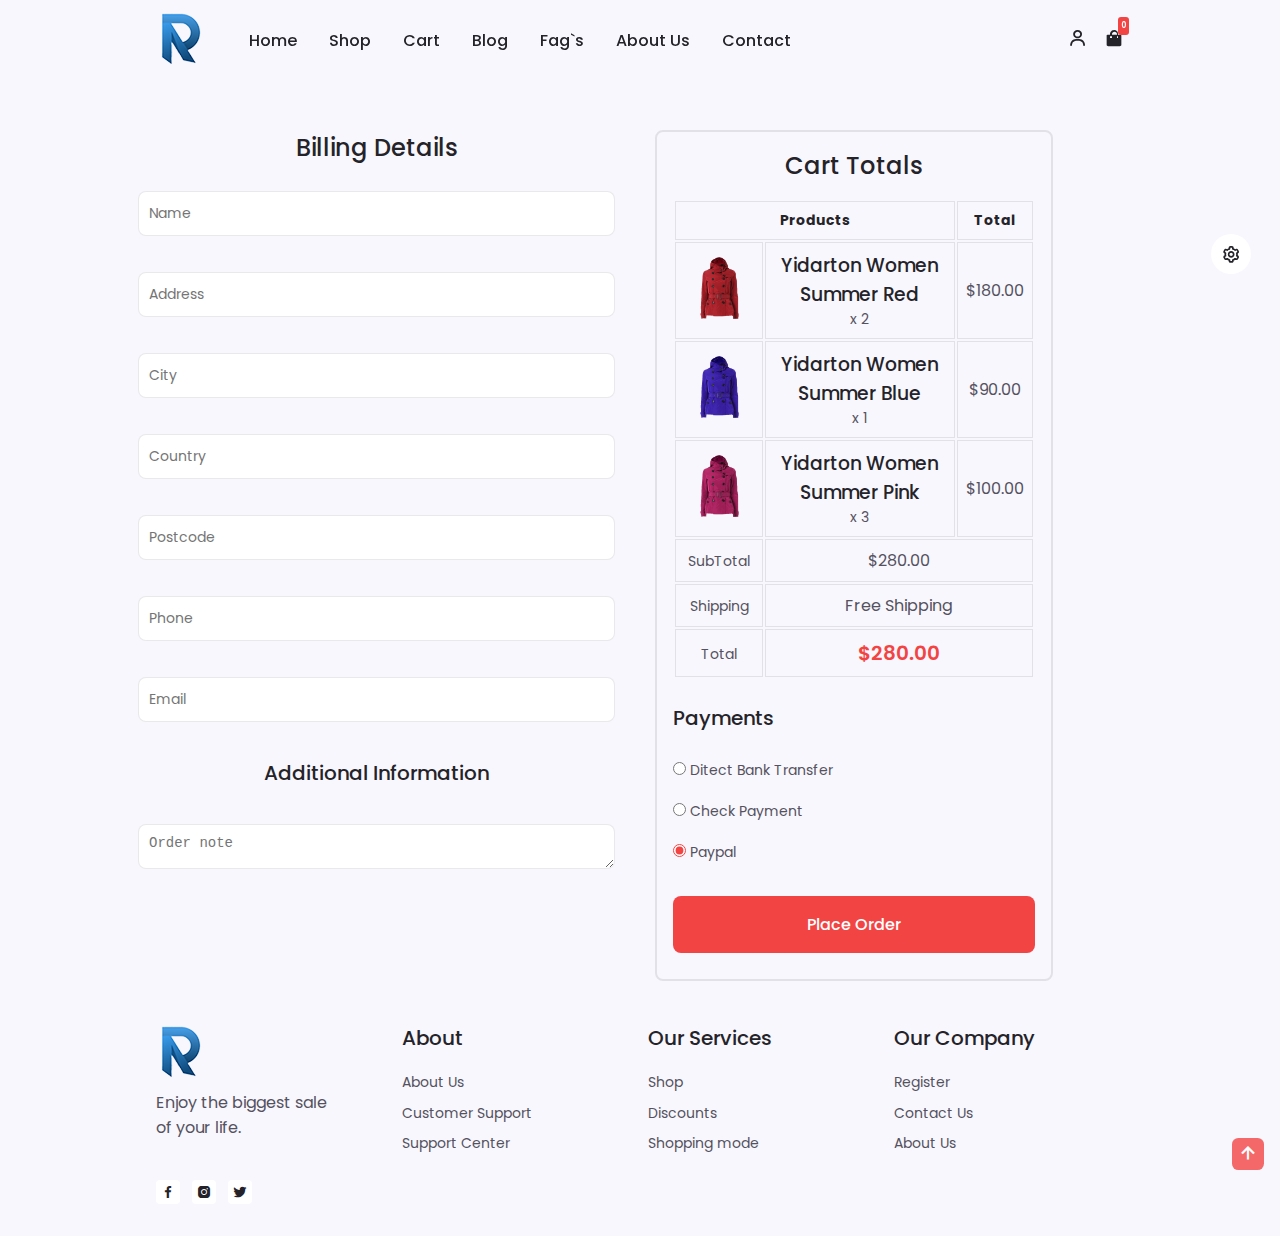
<file: checkout.html>
<!DOCTYPE html>
<html lang="en">
  <head>
    <meta charset="UTF-8" />
    <meta http-equiv="X-UA-Compatible" content="IE=edge" />
    <meta name="viewport" content="width=device-width, initial-scale=1.0" />


    <!--=============== BOXICONS ===============-->
    <link
      rel="stylesheet"
      href="https://cdn.jsdelivr.net/npm/boxicons@latest/css/boxicons.min.css"
    />

    <!--=============== Favicon ===============-->
    <link rel="shortcut icon" href="assets/img/logo/1/fav.png" type="image/x-icon">

    <!--=============== SWIPER CSS ===============-->
    <link rel="stylesheet" href="assets/css/swiper-bundle.min.css" />

    <!--=============== CSS ===============-->
    <link rel="stylesheet" href="assets/css/style.css" />
    <link rel="stylesheet" class="js-color-style" href="assets/css/colors/color-1.css">

    <title>Ruwad - Checkout</title>
  </head>
  <body>
    <!-- =============== HEADER =============== -->
    <header class="header" id="header">
      <nav class="nav container">
        <a href="index.html" class="nav__logo">
          <!-- <i class="bx bxs-shopping-bags nav__logo-icon"></i> e-shopper -->
           <img src="assets/img/logo/1/logo1.png" alt="">
        </a>

        <div class="nav__menu" id="nav-menu">
          <ul class="nav__list">
            <li class="nav__item">
              <a href="index.html" class="nav__link">Home</a>
            </li>
            <li class="nav__item">
              <a href="shop.html" class="nav__link">Shop</a>
            </li>
            <li class="nav__item">
              <a href="cart.html" class="nav__link">Cart</a>
            </li>
            <li class="nav__item">
              <a href="blog.html" class="nav__link">Blog</a>
            </li>
            <li class="nav__item">
              <a href="faq.html" class="nav__link">Fag`s</a>
            </li>
            <li class="nav__item">
              <a href="about.html" class="nav__link ">About Us</a>
          </li>
            <li class="nav__item">
              <a href="contact.html" class="nav__link">Contact</a>
            </li>
          </ul>
        </div>

        <div class="nav__btns">
          <div class="login__toggle" id="login-toggle">
            <i class="bx bx-user"></i>
          </div>

          <div class="nav__shop" id="cart-shop">
            <i class="bx bxs-shopping-bag"></i>
            <div class="cart-counter">
                0
            </div>
        </div>

          <div class="nav__toggle" id="nav-toggle">
            <i class="bx bx-grid-alt"></i>
          </div>
        </div>
      </nav>
    </header>

    <!--=============== MAIN ===============-->
    <!-- <main class="main registration-box"> -->
    <!--=============== REGISTRATION ===============-->
    <!-- <section class="registration section container"> -->

    <!-- </section> -->
    <!-- </main> -->

    <!-- ==============BREADCRUMB================= -->
    <!-- <section class="breadcrumb">
      <ul class="breadcrumb__list flex container">
        <li><a href="index.html" class="breadrumb__link">Home</a></li>
        <li><span class="breadcrumb__link">></span></li>
        <li><span class="breadcrumb__link">Shop</span></li>
        <li><span class="breadcrumb__link">></span></li>
        <li><span class="breadcrumb__link">Checkout</span></li>
      </ul>
    </section> -->

    <!-- ================ CHECKOUT ============ -->
    <section class="checkout section--lg">
      <div class="checkout__container grid">
        <div class="checkout__group">
          <h3 class="section__title">Billing Details</h3>
          <form action="" class="form grid">
            <input type="text" placeholder="Name" class="form__input" />

            <input type="text" placeholder="Address" class="form__input" />

            <input type="text" placeholder="City" class="form__input" />

            <input type="text" placeholder="Country" class="form__input" />

            <input type="text" placeholder="Postcode" class="form__input" />

            <input type="text" placeholder="Phone" class="form__input" />

            <input type="email" placeholder="Email" class="form__input" />

            <h3 class="checkout__title">Additional Information</h3>

            <textarea
              name=""
              placeholder="Order note"
              id=""
              cols="30"
              rows="10"
              class="form__input textarea"
            ></textarea>
          </form>
        </div>
        <div class="checkout__group">
          <h3 class="section__title">Cart Totals</h3>
          <table class="order__table">
            <tr>
              <th colspan="2">Products</th>
              <th>Total</th>
            </tr>

            <tr>
              <td>
                <img src="assets/img/details-1.png" alt="" class="order__img" />
              </td>

              <td>
                <h3 class="table__title">Yidarton Women Summer Red</h3>
                <p class="table__quantity">x 2</p>
              </td>

              <td>
                <span class="table__price">$180.00</span>
              </td>
            </tr>

            <tr>
              <td>
                <img src="assets/img/details-3.png" alt="" class="order__img" />
              </td>

              <td>
                <h3 class="table__title">Yidarton Women Summer Blue</h3>
                <p class="table__quantity">x 1</p>
              </td>

              <td>
                <span class="table__price">$90.00</span>
              </td>
            </tr>

            <tr>
              <td>
                <img src="assets/img/details-4.png" alt="" class="order__img" />
              </td>

              <td>
                <h3 class="table__title">Yidarton Women Summer Pink</h3>
                <p class="table__quantity">x 3</p>
              </td>

              <td>
                <span class="table__price">$100.00</span>
              </td>
            </tr>
            <tr>
              <td><span class="order__subtitle">SubTotal</span></td>
              <td colspan="2"><span class="table__price">$280.00</span></td>
            </tr>

            <tr>
              <td><span class="order__subtitle">Shipping</span></td>
              <td colspan="2">
                <span class="table__price">Free Shipping</span>
              </td>
            </tr>

            <tr>
              <td><span class="order__subtitle">Total</span></td>
              <td colspan="2">
                <span class="order__grand-total">$280.00</span>
              </td>
            </tr>
          </table>

          <div class="payment__methods">
            <h3 class="checkout__title payment__title">Payments</h3>

            <div class="payment__option flex">
              <input type="radio" name="radio" checked class="payment__input" />
              <label for="" class="payment__label">Ditect Bank Transfer</label>
            </div>
            <div class="payment__option flex">
              <input type="radio" name="radio" checked class="payment__input" />
              <label for="" class="payment__label">Check Payment</label>
            </div>
            <div class="payment__option flex">
              <input type="radio" name="radio" checked class="payment__input" />
              <label for="" class="payment__label">Paypal</label>
            </div>
          </div>
          <button class="button">Place Order</button>
        </div>
      </div>
    </section>
    <!--=============== CART ===============-->
    <section class="cart" id="cart">
      <i class="bx bx-x cart__close" id="cart-close"></i>
      <h2 class="cart__title-center">My Cart</h2>
      <div id="empty-card"></div>
      <div class="cart__container" id="cart__container"></div>
      <div class="cart__prices" id="cart__prices">
        <span class="cart__prices-item" id="cart__prices-item">0 item</span>
        <span class="cart__prices-total" id="cart__prices-total">$0 </span>
      </div>
    </section>

    <!--=============== LOGIN ===============-->
    <!-- <div class="login" id="login">
        
    </div> -->

    <!--=============== FOOTER ===============-->
    <footer class="footer section">
      <div class="footer__container container grid">
        <!-- FOOTER CONTENT 1 -->
        <div class="footer__content">
          <a href="index.html" class="nav__logo">
            <img src="assets/img/logo/1/logo1.png" alt="">
         </a>

          <p class="footer__description">
            Enjoy the biggest sale <br />
            of your life.
          </p>

          <ul class="footer__social">
            <a href="#" class="footer__social-link">
              <i class="bx bxl-facebook"></i>
            </a>
            <a href="#" class="footer__social-link">
              <i class="bx bxl-instagram-alt"></i>
            </a>
            <a href="#" class="footer__social-link">
              <i class="bx bxl-twitter"></i>
            </a>
          </ul>
        </div>

        <!-- FOOTER CONTENT 2 -->
        <div class="footer__content">
          <h3 class="footer__title">About</h3>

          <ul class="footer__links">
            <li><a href="about.html" class="footer__link">About Us</a></li>
            <li><a href="#" class="footer__link">Customer Support</a></li>
            <li><a href="#" class="footer__link">Support Center</a></li>
          </ul>
        </div>

        <!-- FOOTER CONTENT 3 -->
        <div class="footer__content">
          <h3 class="footer__title">Our Services</h3>

          <ul class="footer__links">
            <li><a href="shop.html" class="footer__link">Shop</a></li>
            <li><a href="#" class="footer__link">Discounts</a></li>
            <li><a href="#" class="footer__link">Shopping mode</a></li>
          </ul>
        </div>

        <!-- FOOTER CONTENT 4 -->
        <div class="footer__content">
          <h3 class="footer__title">Our Company</h3>

          <ul class="footer__links">
            <li>
              <a href="registration.html" class="footer__link">Register</a>
            </li>
            <li><a href="contact.html" class="footer__link">Contact Us</a></li>
            <li><a href="about.html" class="footer__link">About Us</a></li>
          </ul>
        </div>
      </div>
    </footer>

    <!--=============== SCROLL UP ===============-->
    <a href="#" class="scrollup" id="scroll-up">
      <i class="bx bx-up-arrow-alt scrollup__icon"></i>
    </a>

    <!--=============== STYLE SWITCHER ===============-->
    <div class="style__switcher">
      <div class="style__switcher-toggler s__icon">
          <i class="bx bx-cog bx-spin"></i>
      </div>

      <h4>Theme Colors</h4>

      <div class="theme__colors js-theme-colors">
          <button type="button" data-js-theme-color="color-1" class="js-theme-color-item active theme__button color-1">
              <i class="bx bx-check"></i>
          </button>
          <button type="button" data-js-theme-color="color-2" class="js-theme-color-item theme__button color-2">
              <i class="bx bx-check"></i>
          </button>
          <button type="button" data-js-theme-color="color-3" class="js-theme-color-item theme__button color-3">
              <i class="bx bx-check"></i>
          </button>
          <button type="button" data-js-theme-color="color-4" class="js-theme-color-item theme__button color-4">
              <i class="bx bx-check"></i>
          </button>
          <button type="button" data-js-theme-color="color-5" class="js-theme-color-item theme__button color-5">
              <i class="bx bx-check"></i>
          </button>
      </div>
  </div>
    <!--=============== SWIPER JS ===============-->
    <script src="assets/js/swiper-bundle.min.js"></script>

    <!--=============== JS ===============-->
    <script src="assets/js/main.js"></script>
  </body>
</html>
</file>
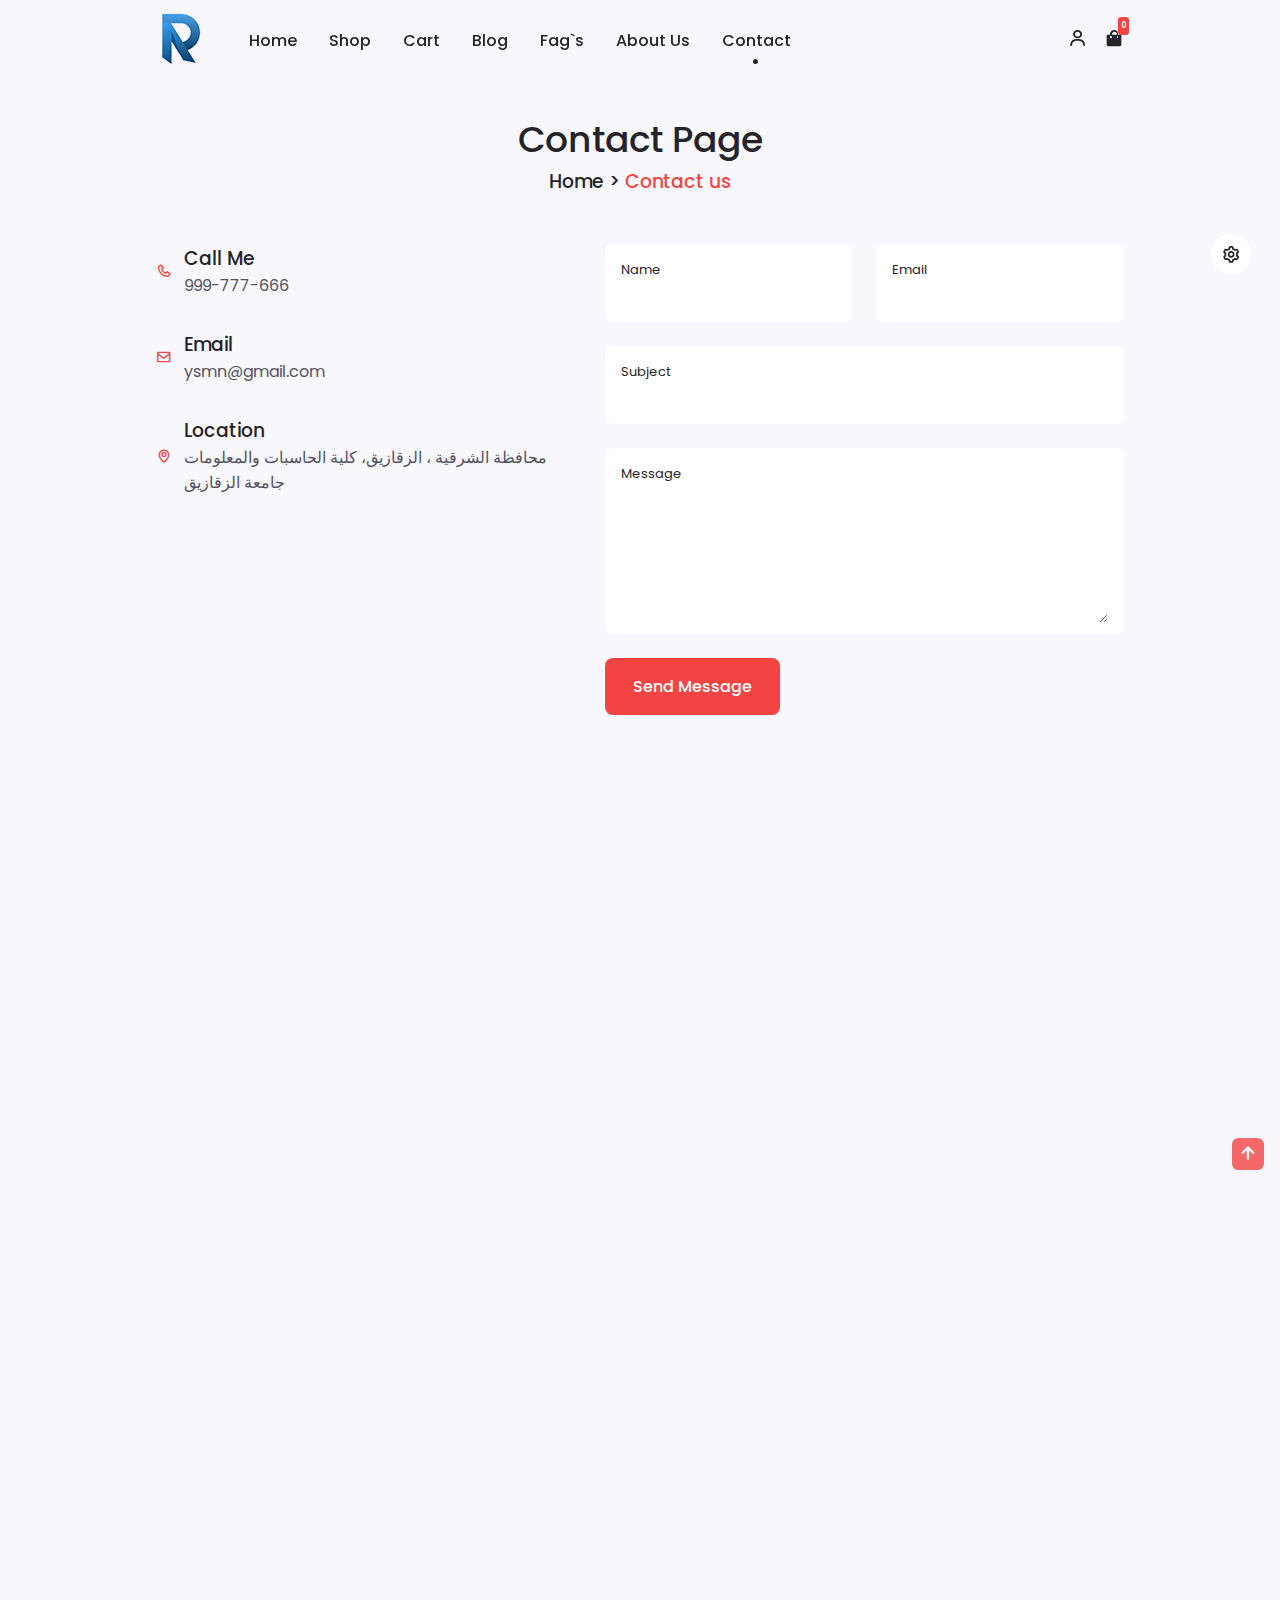
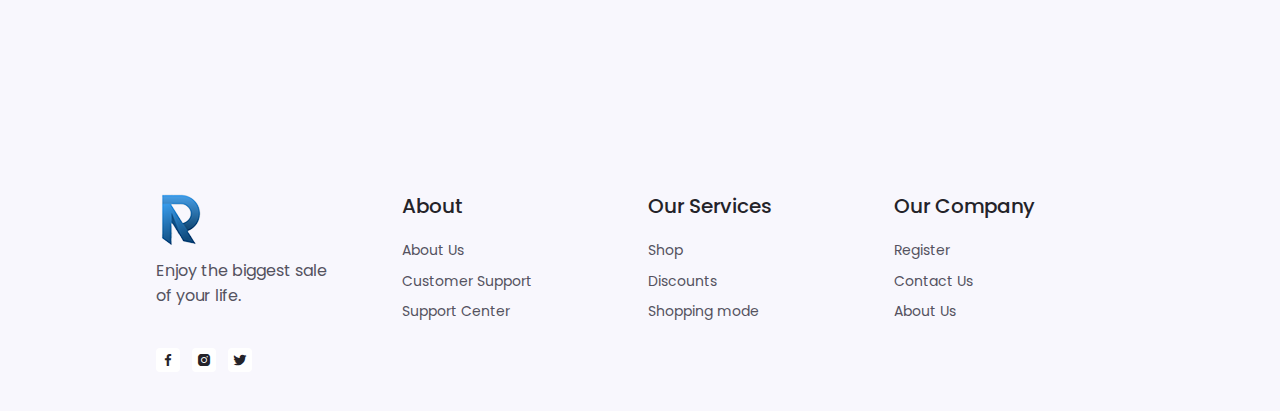
<file: contact.html>
<!DOCTYPE html>
<html lang="en">
<head>
    <meta charset="UTF-8">
    <meta http-equiv="X-UA-Compatible" content="IE=edge">
    <meta name="viewport" content="width=device-width, initial-scale=1.0">

    <!--=============== BOXICONS ===============-->
    <link
      rel="stylesheet"
      href="https://cdn.jsdelivr.net/npm/boxicons@latest/css/boxicons.min.css"
    />

    <!--=============== Favicon ===============-->
    <link rel="shortcut icon" href="assets/img/logo/1/fav.png" type="image/x-icon">

    <!--=============== SWIPER CSS ===============-->
    <link rel="stylesheet" href="assets/css/swiper-bundle.min.css" />

    <!--=============== CSS ===============-->
    <link rel="stylesheet" href="assets/css/style.css" />
    <link rel="stylesheet" class="js-color-style" href="assets/css/colors/color-1.css">

    <title>Ruwad - Contact Us</title>
  </head>
  <body>
    <!-- =============== HEADER =============== -->
    <header class="header" id="header">
      <nav class="nav container">
        <a href="index.html" class="nav__logo">
          <!-- <i class="bx bxs-shopping-bags nav__logo-icon"></i> e-shopper -->
           <img src="assets/img/logo/1/logo1.png" alt="">
        </a>

            <div class="nav__menu" id="nav-menu">
                <ul class="nav__list">
                    <li class="nav__item">
                        <a href="index.html" class="nav__link">Home</a>
                    </li>
                    <li class="nav__item">
                        <a href="shop.html" class="nav__link">Shop</a>
                    </li>
                    <li class="nav__item">
                        <a href="cart.html" class="nav__link">Cart</a>
                    </li>
                    <li class="nav__item">
                        <a href="blog.html" class="nav__link ">Blog</a>
                    </li>
                    <li class="nav__item">
                        <a href="faq.html" class="nav__link">Fag`s</a>
                    </li>
                    <li class="nav__item">
                        <a href="about.html" class="nav__link ">About Us</a>
                    </li>
                    <li class="nav__item">
                        <a href="contact.html" class="nav__link active-link">Contact</a>
                    </li>
                </ul>
            </div>

            <div class="nav__btns">
                <div class="login__toggle" id="login-toggle">
                    <i class="bx bx-user"></i>
                </div>

                <div class="nav__shop" id="cart-shop">
                    <i class="bx bxs-shopping-bag"></i>
                    <div class="cart-counter">
                        0
                    </div>
                </div>

                <div class="nav__toggle" id="nav-toggle">
                    <i class="bx bx-grid-alt"></i>
                </div>
            </div>
        </nav>
    </header>

    <!--=============== CART ===============-->
    <section class="cart" id="cart">
        <i class="bx bx-x cart__close" id="cart-close"></i>
        <h2 class="cart__title-center">My Cart</h2>
        <div id="empty-card"></div>
        <div class="cart__container" id="cart__container">

        </div>
        <div class="cart__prices" id="cart__prices">
            <span class="cart__prices-item" id="cart__prices-item">0 item</span>
            <span class="cart__prices-total"id="cart__prices-total">$0 </span>
        </div>
    </section>
    <!--=============== LOGIN ===============-->
    <section class="login " id="login">
        <i class="bx bx-x login__close" id="login-close"></i>
        <h2 class="login__tittle-center">login</h2>
        <form action="" class="login__from grid" id="login-form">
            <div class="login__content">
                <label for="username" class="login__label">Email</label>
                <input type="email" class="login__input" id="username">
            </div>
            <div class="login__content">
                <label for="password" class="login__label">Password</label>
                <input type="password" class="login__input" id="password">
            </div>
            <div id="error-message" class="error-message">
                
            </div>
            
            <div>
                <a href="#" ><button type="submit" class="button">Sign in</button></a>
            </div>
            
            <div>
                <p  class="signup">Not a member? <a href="registration.html">Sign up now</a></p>
            </div>

        </form>
    </section>

    <!--=============== MAIN ===============-->
    <main class="main">
        <!--=============== CONTACT US ===============-->
        <section class="contact section container">
            <h2 class="breadcrumb__title">Contact Page</h2>
            <h3 class="breadcrumb__subtitle">Home > <span>Contact us</span></h3>
        
        
            <div class="contact__container grid">
                <div>
                    <div class="contact__information">
                        <i class="bx bx-phone contact__icon"></i>
                        <div>
                            <h3 class="contact__title">Call Me</h3>
                            <span class="contact__subtitle">999-777-666</span>
                        </div>
                    </div>

                    <div class="contact__information">
                        <i class="bx bx-envelope contact__icon"></i>
                        <div>
                            <h3 class="contact__title">Email</h3>
                            <span class="contact__subtitle">ysmn@gmail.com</span>
                        </div>
                    </div>

                    <div class="contact__information">
                        <i class="bx bx-map contact__icon"></i>
                        <div>
                            <h3 class="contact__title">Location</h3>
                            <span class="contact__subtitle"> محافظة الشرقية ، الزقازيق، كلية الحاسبات والمعلومات جامعة الزقازيق</span>
                        </div>
                    </div>
                </div>

                <form action="" class="contact__form grid">
                    <div class="contact__inputs grid">
                        <div class="contact__content">
                            <label for="" class="contact__label">Name</label>
                            <input type="text" class="contact__input">
                        </div>
                        <div class="contact__content">
                            <label for="" class="contact__label">Email</label>
                            <input type="email" class="contact__input">
                        </div>
                    </div>

                    <div class="contact__content">
                        <label for="" class="contact__label">Subject</label>
                        <input type="text" class="contact__input">
                    </div>

                    <div class="contact__content">
                        <label for="" class="contact__label">Message</label>
                        <textarea name="" id="" cols="0" rows="7" class="contact__input"></textarea>
                    </div>

                    <div>
                        <a href="#" class="button">Send Message</a>
                    </div>
                </form>
            </div>
            <div class="map__container grid">
                <!-- <h1>Location Map</h1> -->
                <iframe src="https://www.google.com/maps/embed?pb=!1m14!1m8!1m3!1d10960.172936248096!2d31.521347806948388!3d30.58681053578702!3m2!1i1024!2i768!4f13.1!3m3!1m2!1s0x14f7f125ba86a5d3%3A0xb34e3748fa9ee184!2z2YPZhNmK2Kkg2KfZhNit2KfYs9io2KfYqiDZiNin2YTZhdi52YTZiNmF2KfYqiDYrNin2YXYudipINin2YTYstmC2KfYstmK2YI!5e0!3m2!1sar!2seg!4v1729095671846!5m2!1sar!2seg" 
                width="600" height="450" style="border:0;" allowfullscreen="" loading="lazy" referrerpolicy="no-referrer-when-downgrade"></iframe>
            </div>

        </section>
    </main>

    <!--=============== FOOTER ===============-->
    <footer class="footer section">
        <div class="footer__container container grid">
            <!-- FOOTER CONTENT 1 -->
            <div class="footer__content">
                <a href="index.html" class="nav__logo">
                    <img src="assets/img/logo/1/logo1.png" alt="">
                 </a>

                <p class="footer__description">Enjoy the biggest sale <br> of your life.</p>

                <ul class="footer__social">
                    <a href="#" class="footer__social-link">
                        <i class="bx bxl-facebook"></i>
                    </a>
                    <a href="#" class="footer__social-link">
                        <i class="bx bxl-instagram-alt"></i>
                    </a>
                    <a href="#" class="footer__social-link">
                        <i class="bx bxl-twitter"></i>
                    </a>
                </ul>
            </div>

            <!-- FOOTER CONTENT 2 -->
            <div class="footer__content">
                <h3 class="footer__title">About</h3>

                <ul class="footer__links">
                    <li><a href="about.html" class="footer__link">About Us</a></li>
                    <li><a href="#" class="footer__link">Customer Support</a></li>
                    <li><a href="#" class="footer__link">Support Center</a></li>
                </ul>
            </div>

            <!-- FOOTER CONTENT 3 -->
            <div class="footer__content">
                <h3 class="footer__title">Our Services</h3>

                <ul class="footer__links">
                    <li><a href="shop.html" class="footer__link">Shop</a></li>
                    <li><a href="#" class="footer__link">Discounts</a></li>
                    <li><a href="#" class="footer__link">Shopping mode</a></li>
                </ul>
            </div>

            <!-- FOOTER CONTENT 4 -->
            <div class="footer__content">
                <h3 class="footer__title">Our Company</h3>

                <ul class="footer__links">
                    <li><a href="registration.html" class="footer__link">Register</a></li>
                    <li><a href="contact.html" class="footer__link">Contact Us</a></li>
                    <li><a href="about.html" class="footer__link">About Us</a></li>
                </ul>
            </div>
        </div>
    </footer>

    <!--=============== SCROLL UP ===============-->
    <a href="#" class="scrollup" id="scroll-up">
        <i class="bx bx-up-arrow-alt scrollup__icon"></i>
    </a>
    
    <!--=============== STYLE SWITCHER ===============-->
    <div class="style__switcher">
        <div class="style__switcher-toggler s__icon">
            <i class="bx bx-cog bx-spin"></i>
        </div>

        <h4>Theme Colors</h4>

        <div class="theme__colors js-theme-colors">
            <button type="button" data-js-theme-color="color-1" class="js-theme-color-item active theme__button color-1">
                <i class="bx bx-check"></i>
            </button>
            <button type="button" data-js-theme-color="color-2" class="js-theme-color-item theme__button color-2">
                <i class="bx bx-check"></i>
            </button>
            <button type="button" data-js-theme-color="color-3" class="js-theme-color-item theme__button color-3">
                <i class="bx bx-check"></i>
            </button>
            <button type="button" data-js-theme-color="color-4" class="js-theme-color-item theme__button color-4">
                <i class="bx bx-check"></i>
            </button>
            <button type="button" data-js-theme-color="color-5" class="js-theme-color-item theme__button color-5">
                <i class="bx bx-check"></i>
            </button>
        </div>
    </div>
    <!--=============== SWIPER JS ===============-->
    <script src="assets/js/swiper-bundle.min.js"></script>

    <!--=============== JS ===============-->
    <script src="assets/js/main.js"></script>
</body>
</html>
</file>
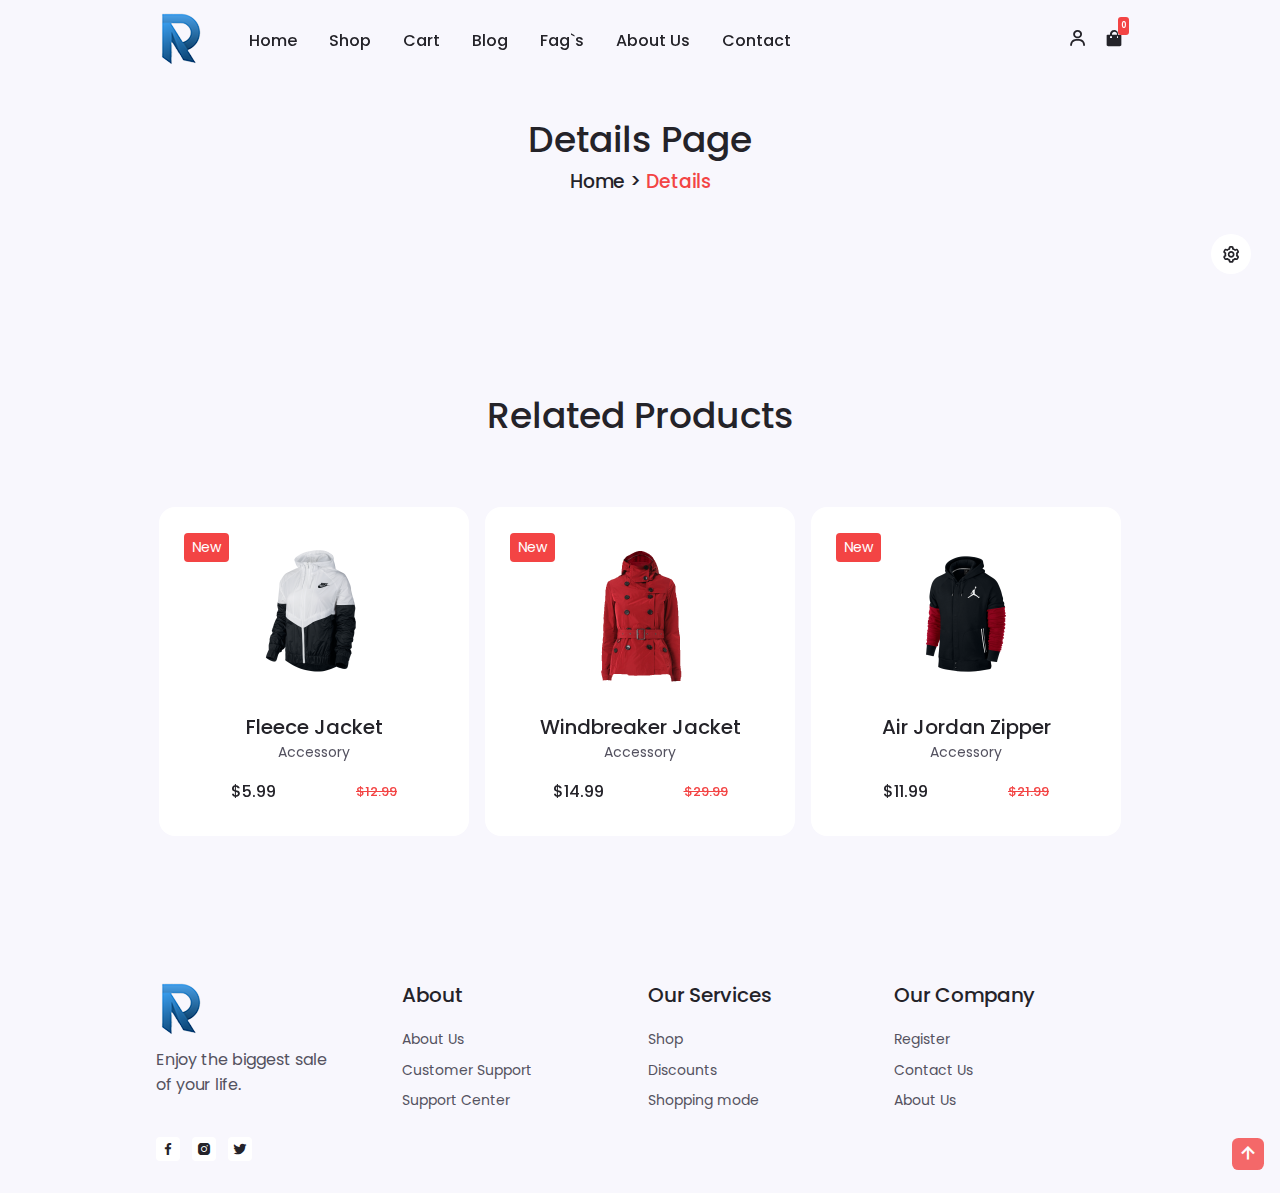
<file: details.html>
<!DOCTYPE html>
<html lang="en">
<head>
    <meta charset="UTF-8">
    <meta http-equiv="X-UA-Compatible" content="IE=edge">
    <meta name="viewport" content="width=device-width, initial-scale=1.0">

    <!--=============== BOXICONS ===============-->
    <link
      rel="stylesheet"
      href="https://cdn.jsdelivr.net/npm/boxicons@latest/css/boxicons.min.css"
    />

    <!--=============== Favicon ===============-->
    <link rel="shortcut icon" href="assets/img/logo/1/fav.png" type="image/x-icon">

    <!--=============== SWIPER CSS ===============-->
    <link rel="stylesheet" href="assets/css/swiper-bundle.min.css" />

    <!--=============== CSS ===============-->
    <link rel="stylesheet" href="assets/css/style.css" />
    <link rel="stylesheet" class="js-color-style" href="assets/css/colors/color-1.css">

    <title>Ruwad - Details</title>
  </head>
  <body>
    <!-- =============== HEADER =============== -->
    <header class="header" id="header">
      <nav class="nav container">
        <a href="index.html" class="nav__logo">
          <!-- <i class="bx bxs-shopping-bags nav__logo-icon"></i> e-shopper -->
           <img src="assets/img/logo/1/logo1.png" alt="">
        </a>
            <div class="nav__menu" id="nav-menu">
                <ul class="nav__list">
                    <li class="nav__item">

                        <a href="index.html" class="nav__link">Home</a>

                    </li>
                    <li class="nav__item">
                        <a href="shop.html" class="nav__link">Shop</a>
                    </li>
                    <li class="nav__item">
                        <a href="cart.html" class="nav__link">Cart</a>
                    </li>
                    <li class="nav__item">
                        <a href="blog.html" class="nav__link ">Blog</a>
                    </li>
                    <li class="nav__item">
                        <a href="faq.html" class="nav__link">Fag`s</a>
                    </li>
                    <li class="nav__item">
                        <a href="about.html" class="nav__link ">About Us</a>
                    </li>
                    <li class="nav__item">
                        <a href="contact.html" class="nav__link">Contact</a>
                    </li>
                </ul>
            </div>

            <div class="nav__btns">
                <div class="login__toggle" id="login-toggle">
                    <i class="bx bx-user"></i>
                </div>

                <div class="nav__shop" id="cart-shop">
                    <i class="bx bxs-shopping-bag"></i>
                    <div class="cart-counter">
                        0
                    </div>
                </div>

                <div class="nav__toggle" id="nav-toggle">
                    <i class="bx bx-grid-alt"></i>
                </div>
            </div>
        </nav>
    </header>

    <!--=============== CART ===============-->
    <section class="cart" id="cart">
        <i class="bx bx-x cart__close" id="cart-close"></i>
        <h2 class="cart__title-center">My Cart</h2>
        <div id="empty-card"></div>
        <div class="cart__container" id="cart__container">

        </div>
        <div class="cart__prices" id="cart__prices">
            <span class="cart__prices-item" id="cart__prices-item">0 item</span>
            <span class="cart__prices-total"id="cart__prices-total">$0 </span>
        </div>
    </section>
    <!--=============== LOGIN ===============-->
    <section class="login " id="login">
        <i class="bx bx-x login__close" id="login-close"></i>
        <h2 class="login__tittle-center">login</h2>
        <form action="" class="login__from grid" id="login-form">
            <div class="login__content">
                <label for="username" class="login__label">Email</label>
                <input type="email" class="login__input" id="username">
            </div>
            <div class="login__content">
                <label for="password" class="login__label">Password</label>
                <input type="password" class="login__input" id="password">
            </div>
            <div id="error-message" class="error-message">
                
            </div>
            
            <div>
                <a href="#" ><button type="submit" class="button">Sign in</button></a>
            </div>
            
            <div>
                <p  class="signup">Not a member? <a href="registration.html">Sign up now</a></p>
            </div>

        </form>
    </section>

    <!--=============== MAIN ===============-->
    <main class="main">
        <!--=============== DETAILS ===============-->
        <section class="details section container">
            <h2 class="breadcrumb__title">Details Page</h2>
            <h3 class="breadcrumb__subtitle">Home > <span>Details</span></h3>

            <div class="details__container grid" id="product__details">
                <!-- <div class="product__images grid">
                    <div class="product__img">
                        <div class="details__img-tag">New</div>
                        <img src="assets/img/details-1.png" class="product-image" alt="details-1">
                    </div>
                    <div class="product__img">
                        <img src="assets/img/details-2.png" class="product-image2" alt="details-2">
                    </div>
                    <div class="product__img">
                        <img src="assets/img/details-3.png" class="product-image3" alt="details-3">
                    </div>
                    <div class="product__img">
                        <img src="assets/img/details-4.png" class="product-image4" alt="details-4">
                    </div>
                </div>
                <div class="product__info">
                    <p class="details__subtitle">Women > Jacket`s</p>
                    <h3 class="details__title product-title">Windbreaker , Denim - Jacket</h3>

                    <div class="rating">
                        <div class="stars">
                            <i class="bx bxs-star"></i>
                            <i class="bx bxs-star"></i>
                            <i class="bx bxs-star"></i>
                            <i class="bx bxs-star"></i>
                            <i class="bx bx-star"></i>
                        </div>
                        <span class="reviews__count">40 + Reviews</span>
                    </div>

                    <div class="details__prices">
                        <span class="details__price">$29.99</span>
                        <span class="details__discount">$14.99</span>
                        <span class="discount__percentage">50% OFF</span>
                    </div>

                    <div class="details__description">
                        <h3 class="description__title">Product Details</h3>
                        <div class="description__details">
                            <p class=".product-description">Light Gray solid Top, has a boat neck, 3/4 sleeves</p>
                        </div>
                    </div>

                    <div class="cart__amount">
                        <div class="cart__amount-content">
                            <span class="cart__amount-box">
                                <i class="bx bx-minus"></i>
                            </span>
                            <span class="cart__amount-number">1</span>
                            <span class="cart__amount-box">
                                <i class="bx bx-plus"></i>
                            </span>
                        </div>
                        <i class="bx bx-heart cart__amount-heart"></i>
                    </div>
                    <a href="#" class="button">Add To Cart</a>
                </div> -->
            </div>
        </section>

        <!--=============== RELATED PRODUCTS ===============-->
        <section class="related__products section">
            <h2 class="section__title">Related Products</h2>

            <div class="new__container container">
                <div class="swiper new-swiper">
                    <div class="swiper-wrapper">
                        <!--NEW CONTENT 1-->
                        <div class="new__content swiper-slide">
                            <div class="new__tag">New</div>
                            <img src="assets/img/new-1.png" alt="" class="new__img">
                            <h3 class="new__title">Windbreaker Jacket</h3>
                            <span class="new__subtitle">Accessory</span>

                            <div class="new__prices">
                                <span class="new__price">$14.99</span>
                                <span class="new__discount">$29.99</span>
                            </div>

                            <a href="details.html" class="button new__button">
                                <i class="bx bx-cart-alt new__icon"></i>
                            </a>
                        </div>
                        <!--NEW CONTENT 2-->
                        <div class="new__content swiper-slide">
                            <div class="new__tag">New</div>
                            <img src="assets/img/new-2.png" alt="" class="new__img">
                            <h3 class="new__title">Air Jordan Zipper</h3>
                            <span class="new__subtitle">Accessory</span>

                            <div class="new__prices">
                                <span class="new__price">$11.99</span>
                                <span class="new__discount">$21.99</span>
                            </div>

                            <a href="details.html" class="button new__button">
                                <i class="bx bx-cart-alt new__icon"></i>
                            </a>
                        </div>
                        <!--NEW CONTENT 3-->
                        <div class="new__content swiper-slide">
                            <div class="new__tag">New</div>
                            <img src="assets/img/new-3.png" alt="" class="new__img">
                            <h3 class="new__title">Fur Jacket</h3>
                            <span class="new__subtitle">Accessory</span>

                            <div class="new__prices">
                                <span class="new__price">$4.99</span>
                                <span class="new__discount">$9.99</span>
                            </div>

                            <a href="details.html" class="button new__button">
                                <i class="bx bx-cart-alt new__icon"></i>
                            </a>
                        </div>
                        <!--NEW CONTENT 4-->
                        <div class="new__content swiper-slide">
                            <div class="new__tag">New</div>
                            <img src="assets/img/new-4.png" alt="" class="new__img">
                            <h3 class="new__title">Fleece Jacket</h3>
                            <span class="new__subtitle">Accessory</span>

                            <div class="new__prices">
                                <span class="new__price">$24.99</span>
                                <span class="new__discount">$44.99</span>
                            </div>

                            <a href="details.html" class="button new__button">
                                <i class="bx bx-cart-alt new__icon"></i>
                            </a>
                        </div>
                        <!--NEW CONTENT 5-->
                        <div class="new__content swiper-slide">
                            <div class="new__tag">New</div>
                            <img src="assets/img/new-5.png" alt="" class="new__img">
                            <h3 class="new__title">Nike Hoodie</h3>
                            <span class="new__subtitle">Accessory</span>

                            <div class="new__prices">
                                <span class="new__price">$7.99</span>
                                <span class="new__discount">$14.99</span>
                            </div>

                            <a href="details.html" class="button new__button">
                                <i class="bx bx-cart-alt new__icon"></i>
                            </a>
                        </div>
                        <!--NEW CONTENT 6-->
                        <div class="new__content swiper-slide">
                            <div class="new__tag">New</div>
                            <img src="assets/img/new-6.png" alt="" class="new__img">
                            <h3 class="new__title">Fleece Jacket</h3>
                            <span class="new__subtitle">Accessory</span>

                            <div class="new__prices">
                                <span class="new__price">$5.99</span>
                                <span class="new__discount">$12.99</span>
                            </div>

                            <a href="details.html" class="button new__button">
                                <i class="bx bx-cart-alt new__icon"></i>
                            </a>
                        </div>
                    </div>
                </div>
            </div>
        </section>
    </main>

    <!--=============== FOOTER ===============-->
    <footer class="footer section">
        <div class="footer__container container grid">
            <!-- FOOTER CONTENT 1 -->
            <div class="footer__content">
                <a href="index.html" class="nav__logo">
                    <img src="assets/img/logo/1/logo1.png" alt="">
                 </a>

                <p class="footer__description">Enjoy the biggest sale <br> of your life.</p>

                <ul class="footer__social">
                    <a href="#" class="footer__social-link">
                        <i class="bx bxl-facebook"></i>
                    </a>
                    <a href="#" class="footer__social-link">
                        <i class="bx bxl-instagram-alt"></i>
                    </a>
                    <a href="#" class="footer__social-link">
                        <i class="bx bxl-twitter"></i>
                    </a>
                </ul>
            </div>


            <!-- FOOTER CONTENT 2 -->
            <div class="footer__content">
                <h3 class="footer__title">About</h3>

                <ul class="footer__links">
                    <li><a href="about.html" class="footer__link">About Us</a></li>
                    <li><a href="#" class="footer__link">Customer Support</a></li>
                    <li><a href="#" class="footer__link">Support Center</a></li>
                </ul>
            </div>

            <!-- FOOTER CONTENT 3 -->
            <div class="footer__content">
                <h3 class="footer__title">Our Services</h3>


                <ul class="footer__links">
                    <li><a href="shop.html" class="footer__link">Shop</a></li>
                    <li><a href="#" class="footer__link">Discounts</a></li>
                    <li><a href="#" class="footer__link">Shopping mode</a></li>
                </ul>
            </div>

            <!-- FOOTER CONTENT 4 -->
            <div class="footer__content">
                <h3 class="footer__title">Our Company</h3>

                <ul class="footer__links">
                    <li><a href="registration.html" class="footer__link">Register</a></li>
                    <li><a href="contact.html" class="footer__link">Contact Us</a></li>
                    <li><a href="about.html" class="footer__link">About Us</a></li>
                </ul>
            </div>
        </div>
    </footer>

    <!--=============== LIGHTBOX ===============-->
    <div class="lightbox">
        <div class="lightbox__content">
            <div class="lightbox__close">&times;</div>
            <img src="assets/img/details-2.png" alt="details-2" class="lightbox__img">
            <div class="lightbox__caption">
                <div class="caption__text">e-shopper</div>
                <div class="caption__counter"></div>
            </div>
        </div>

        <div class="lightbox__controls">
            <div class="prev__item" onclick="prevItem()"><i class="bx bx-chevron-left"></i></div>
            <div class="next__item" onclick="nextItem()"><i class="bx bx-chevron-right"></i></div>
        </div>
    </div>

    <!--=============== SCROLL UP ===============-->
    <a href="#" class="scrollup" id="scroll-up">
        <i class="bx bx-up-arrow-alt scrollup__icon"></i>
    </a>
    
    <!--=============== STYLE SWITCHER ===============-->
    <div class="style__switcher">
        <div class="style__switcher-toggler s__icon">
            <i class="bx bx-cog bx-spin"></i>
        </div>

        <h4>Theme Colors</h4>

        <div class="theme__colors js-theme-colors">
            <button type="button" data-js-theme-color="color-1" class="js-theme-color-item active theme__button color-1">
                <i class="bx bx-check"></i>
            </button>
            <button type="button" data-js-theme-color="color-2" class="js-theme-color-item theme__button color-2">
                <i class="bx bx-check"></i>
            </button>
            <button type="button" data-js-theme-color="color-3" class="js-theme-color-item theme__button color-3">
                <i class="bx bx-check"></i>
            </button>
            <button type="button" data-js-theme-color="color-4" class="js-theme-color-item theme__button color-4">
                <i class="bx bx-check"></i>
            </button>
            <button type="button" data-js-theme-color="color-5" class="js-theme-color-item theme__button color-5">
                <i class="bx bx-check"></i>
            </button>
        </div>
    </div>

    <!-- =============== LIGHT BOX =============== -->
    <script>
                
        const productItems = document.querySelectorAll(".product__img"),
            totalProductItems = productItems.length,
            lightbox = document.querySelector(".lightbox"),
            lightboxImg = lightbox.querySelector(".lightbox__img"),
            lightboxClose = lightbox.querySelector(".lightbox__close"),
            lightboxCounter = lightbox.querySelector(".caption__counter");

        let itemIndex = 0;

        for (let i=0; i<totalProductItems; i++)
        {
            productItems[i].addEventListener("click", function() {
                itemIndex = i;
                changeItem();
                toggleLightbox();
            });
        }

        function nextItem() {
            if (itemIndex === totalProductItems-1) 
            {
                itemIndex = 0;
            }
            else
            {
                itemIndex++;
            }

            changeItem();
        }

        function prevItem() {
            if (itemIndex === 0) 
            {
                itemIndex = totalProductItems-1;
            }
            else
            {
                itemIndex--;
            }

            changeItem();
        }

        function toggleLightbox() {
            lightbox.classList.toggle("open");
        };

        function changeItem() {
            imgSrc = productItems[itemIndex].querySelector(".product__img img").getAttribute("src");
            lightboxImg.src = imgSrc;
            lightboxCounter.innerHTML = (itemIndex + 1) + " of " + totalProductItems;
        };

        // close lightbox
        lightbox.addEventListener("click", function() {
            if (event.target === lightboxClose || event.target === lightbox) 
            {
                toggleLightbox();
            }
        });

    </script>

    <!--=============== SWIPER JS ===============-->
    <script src="assets/js/swiper-bundle.min.js"></script>

    <!--=============== JS ===============-->
    <script src="assets/js/main.js"></script>
</body>
</html>
</file>
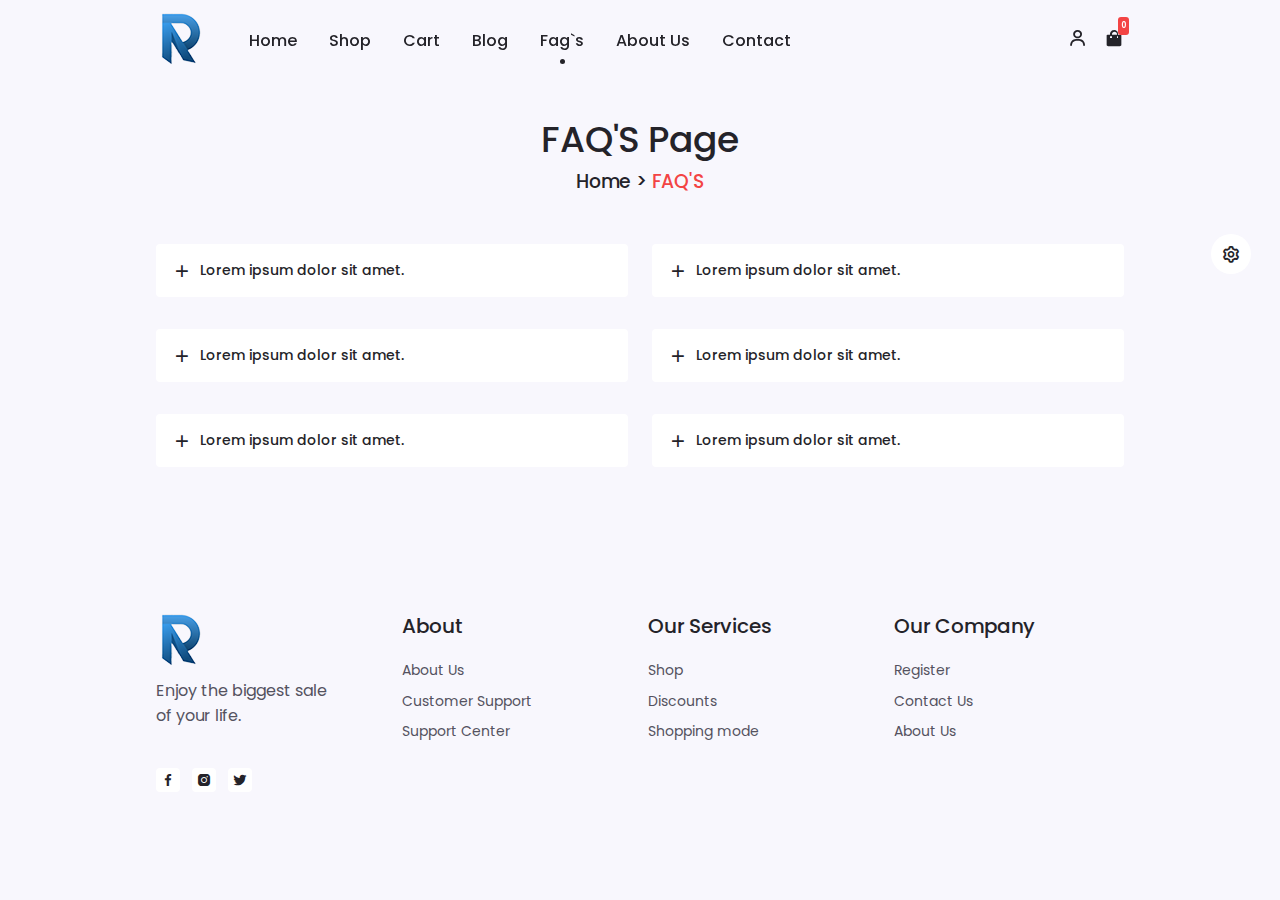
<file: faq.html>
<!DOCTYPE html>
<html lang="en">
<head>
    <meta charset="UTF-8">
    <meta http-equiv="X-UA-Compatible" content="IE=edge">
    <meta name="viewport" content="width=device-width, initial-scale=1.0">
    <!--=============== BOXICONS ===============-->
    <link
      rel="stylesheet"
      href="https://cdn.jsdelivr.net/npm/boxicons@latest/css/boxicons.min.css"
    />

    <!--=============== Favicon ===============-->
    <link rel="shortcut icon" href="assets/img/logo/1/fav.png" type="image/x-icon">

    <!--=============== SWIPER CSS ===============-->
    <link rel="stylesheet" href="assets/css/swiper-bundle.min.css" />

    <!--=============== CSS ===============-->
    <link rel="stylesheet" href="assets/css/style.css" />
    <link rel="stylesheet" class="js-color-style" href="assets/css/colors/color-1.css">

    <title>Ruwad - Fag's</title>
  </head>
  <body>
    <!-- =============== HEADER =============== -->
    <header class="header" id="header">
      <nav class="nav container">
        <a href="index.html" class="nav__logo">
          <!-- <i class="bx bxs-shopping-bags nav__logo-icon"></i> e-shopper -->
           <img src="assets/img/logo/1/logo1.png" alt="">
        </a>
            <div class="nav__menu" id="nav-menu">
                <ul class="nav__list">
                    <li class="nav__item">
                        <a href="index.html" class="nav__link">Home</a>
                    </li>
                    <li class="nav__item">
                        <a href="shop.html" class="nav__link">Shop</a>
                    </li>
                    <li class="nav__item">
                        <a href="cart.html" class="nav__link">Cart</a>
                    </li>
                    <li class="nav__item">

                        <a href="blog.html" class="nav__link">Blog</a>

                    </li>
                    <li class="nav__item">
                        <a href="faq.html" class="nav__link active-link">Fag`s</a>
                    </li>
                    <li class="nav__item">
                        <a href="about.html" class="nav__link ">About Us</a>
                    </li>
                    <li class="nav__item">
                        <a href="contact.html" class="nav__link">Contact</a>
                    </li>
                </ul>
            </div>

            <div class="nav__btns">
                <div class="login__toggle" id="login-toggle">
                    <i class="bx bx-user"></i>
                </div>
                <div class="nav__shop" id="cart-shop">
                    <i class="bx bxs-shopping-bag"></i>
                    <div class="cart-counter">
                        0
                    </div>
                </div>

                <div class="nav__toggle" id="nav-toggle">
                    <i class="bx bx-grid-alt"></i>
                </div>
            </div>
        </nav>
    </header>

    <!--=============== CART ===============-->
    <section class="cart" id="cart">
        <i class="bx bx-x cart__close" id="cart-close"></i>
        <h2 class="cart__title-center">My Cart</h2>
        <div id="empty-card"></div>
        <div class="cart__container" id="cart__container">

        </div>
        <div class="cart__prices" id="cart__prices">
            <span class="cart__prices-item" id="cart__prices-item">0 item</span>
            <span class="cart__prices-total"id="cart__prices-total">$0 </span>
        </div>
    </section>

    <!--=============== LOGIN ===============-->
    <section class="login " id="login">
        <i class="bx bx-x login__close" id="login-close"></i>
        <h2 class="login__tittle-center">login</h2>
        <form action="" class="login__from grid" id="login-form">
            <div class="login__content">
                <label for="username" class="login__label">Email</label>
                <input type="email" class="login__input" id="username">
            </div>
            <div class="login__content">
                <label for="password" class="login__label">Password</label>
                <input type="password" class="login__input" id="password">
            </div>
            <div id="error-message" class="error-message">
                
            </div>
            
            <div>
                <a href="#" ><button type="submit" class="button">Sign in</button></a>
            </div>
            
            <div>
                <p  class="signup">Not a member? <a href="registration.html">Sign up now</a></p>
            </div>


        </form>
    </section>
    <!--=============== MAIN ===============-->
    <main class="main">
        <!--=============== FAQ'S ===============-->
        <section class="questions section container">
            <h2 class="breadcrumb__title">FAQ'S Page</h2>
            <h3 class="breadcrumb__subtitle">Home > <span>FAQ'S</span></h3>

            <div class="questions__container grid">
                <div class="questions__group">
                    <div class="questions__item">
                        <header class="questions__header">
                            <i class="bx bx-plus questions__icon"></i>
                            <h3 class="questions__item-title">
                                Lorem ipsum dolor sit amet.
                            </h3>
                        </header>

                        <div class="questions__content">
                            <p class="questions__description">
                                Lorem ipsum, dolor sit amet consectetur adipisicing elit. 
                                Laboriosam provident excepturi accusamus quibusdam quam libero!
                            </p>
                        </div>
                    </div>

                    <div class="questions__item">
                        <header class="questions__header">
                            <i class="bx bx-plus questions__icon"></i>
                            <h3 class="questions__item-title">
                                Lorem ipsum dolor sit amet.
                            </h3>
                        </header>

                        <div class="questions__content">
                            <p class="questions__description">
                                Lorem ipsum, dolor sit amet consectetur adipisicing elit. 
                                Laboriosam provident excepturi accusamus quibusdam quam libero!
                            </p>
                        </div>
                    </div>

                    <div class="questions__item">
                        <header class="questions__header">
                            <i class="bx bx-plus questions__icon"></i>
                            <h3 class="questions__item-title">
                                Lorem ipsum dolor sit amet.
                            </h3>
                        </header>

                        <div class="questions__content">
                            <p class="questions__description">
                                Lorem ipsum, dolor sit amet consectetur adipisicing elit. 
                                Laboriosam provident excepturi accusamus quibusdam quam libero!
                            </p>
                        </div>
                    </div>
                </div>

                <div class="questions__group">
                    <div class="questions__item">
                        <header class="questions__header">
                            <i class="bx bx-plus questions__icon"></i>
                            <h3 class="questions__item-title">
                                Lorem ipsum dolor sit amet.
                            </h3>
                        </header>

                        <div class="questions__content">
                            <p class="questions__description">
                                Lorem ipsum, dolor sit amet consectetur adipisicing elit. 
                                Laboriosam provident excepturi accusamus quibusdam quam libero!
                            </p>
                        </div>
                    </div>

                    <div class="questions__item">
                        <header class="questions__header">
                            <i class="bx bx-plus questions__icon"></i>
                            <h3 class="questions__item-title">
                                Lorem ipsum dolor sit amet.
                            </h3>
                        </header>

                        <div class="questions__content">
                            <p class="questions__description">
                                Lorem ipsum, dolor sit amet consectetur adipisicing elit. 
                                Laboriosam provident excepturi accusamus quibusdam quam libero!
                            </p>
                        </div>
                    </div>

                    <div class="questions__item">
                        <header class="questions__header">
                            <i class="bx bx-plus questions__icon"></i>
                            <h3 class="questions__item-title">
                                Lorem ipsum dolor sit amet.
                            </h3>
                        </header>

                        <div class="questions__content">
                            <p class="questions__description">
                                Lorem ipsum, dolor sit amet consectetur adipisicing elit. 
                                Laboriosam provident excepturi accusamus quibusdam quam libero!
                            </p>
                        </div>
                    </div>
                </div>
            </div>
        </section>
    </main>

    <footer class="footer section">
        <div class="footer__container container grid">
            <!-- FOOTER CONTENT 1 -->
            <div class="footer__content">
                <a href="index.html" class="nav__logo">
                    <img src="assets/img/logo/1/logo1.png" alt="">
                 </a>

                <p class="footer__description">Enjoy the biggest sale <br> of your life.</p>

                <ul class="footer__social">
                    <a href="#" class="footer__social-link">
                        <i class="bx bxl-facebook"></i>
                    </a>
                    <a href="#" class="footer__social-link">
                        <i class="bx bxl-instagram-alt"></i>
                    </a>
                    <a href="#" class="footer__social-link">
                        <i class="bx bxl-twitter"></i>
                    </a>
                </ul>
            </div>

            <!-- FOOTER CONTENT 2 -->
            <div class="footer__content">
                <h3 class="footer__title">About</h3>

                <ul class="footer__links">
                    <li><a href="about.html" class="footer__link">About Us</a></li>
                    <li><a href="#" class="footer__link">Customer Support</a></li>
                    <li><a href="#" class="footer__link">Support Center</a></li>
                </ul>
            </div>

            <!-- FOOTER CONTENT 3 -->
            <div class="footer__content">
                <h3 class="footer__title">Our Services</h3>

                <ul class="footer__links">
                    <li><a href="shop.html" class="footer__link">Shop</a></li>
                    <li><a href="#" class="footer__link">Discounts</a></li>
                    <li><a href="#" class="footer__link">Shopping mode</a></li>
                </ul>
            </div>

            <!-- FOOTER CONTENT 4 -->
            <div class="footer__content">
                <h3 class="footer__title">Our Company</h3>

                <ul class="footer__links">
                    <li><a href="registration.html" class="footer__link">Register</a></li>
                    <li><a href="contact.html" class="footer__link">Contact Us</a></li>
                    <li><a href="about.html" class="footer__link">About Us</a></li>
                </ul>
            </div>
        </div>
    </footer>

    <!--=============== SCROLL UP ===============-->
    <a href="#" class="scrollup" id="scroll-up">
        <i class="bx bx-up-arrow-alt scrollup__icon"></i>
    </a>

    <!--=============== STYLE SWITCHER ===============-->
    <div class="style__switcher">
        <div class="style__switcher-toggler s__icon">
            <i class="bx bx-cog bx-spin"></i>
        </div>

        <h4>Theme Colors</h4>

        <div class="theme__colors js-theme-colors">
            <button type="button" data-js-theme-color="color-1" class="js-theme-color-item active theme__button color-1">
                <i class="bx bx-check"></i>
            </button>
            <button type="button" data-js-theme-color="color-2" class="js-theme-color-item theme__button color-2">
                <i class="bx bx-check"></i>
            </button>
            <button type="button" data-js-theme-color="color-3" class="js-theme-color-item theme__button color-3">
                <i class="bx bx-check"></i>
            </button>
            <button type="button" data-js-theme-color="color-4" class="js-theme-color-item theme__button color-4">
                <i class="bx bx-check"></i>
            </button>
            <button type="button" data-js-theme-color="color-5" class="js-theme-color-item theme__button color-5">
                <i class="bx bx-check"></i>
            </button>
        </div>
    </div>
    <!--=============== SWIPER JS ===============-->
    <script src="assets/js/swiper-bundle.min.js"></script>

    <!--=============== JS ===============-->
    <script src="assets/js/main.js"></script>
</body>
</html>
</file>
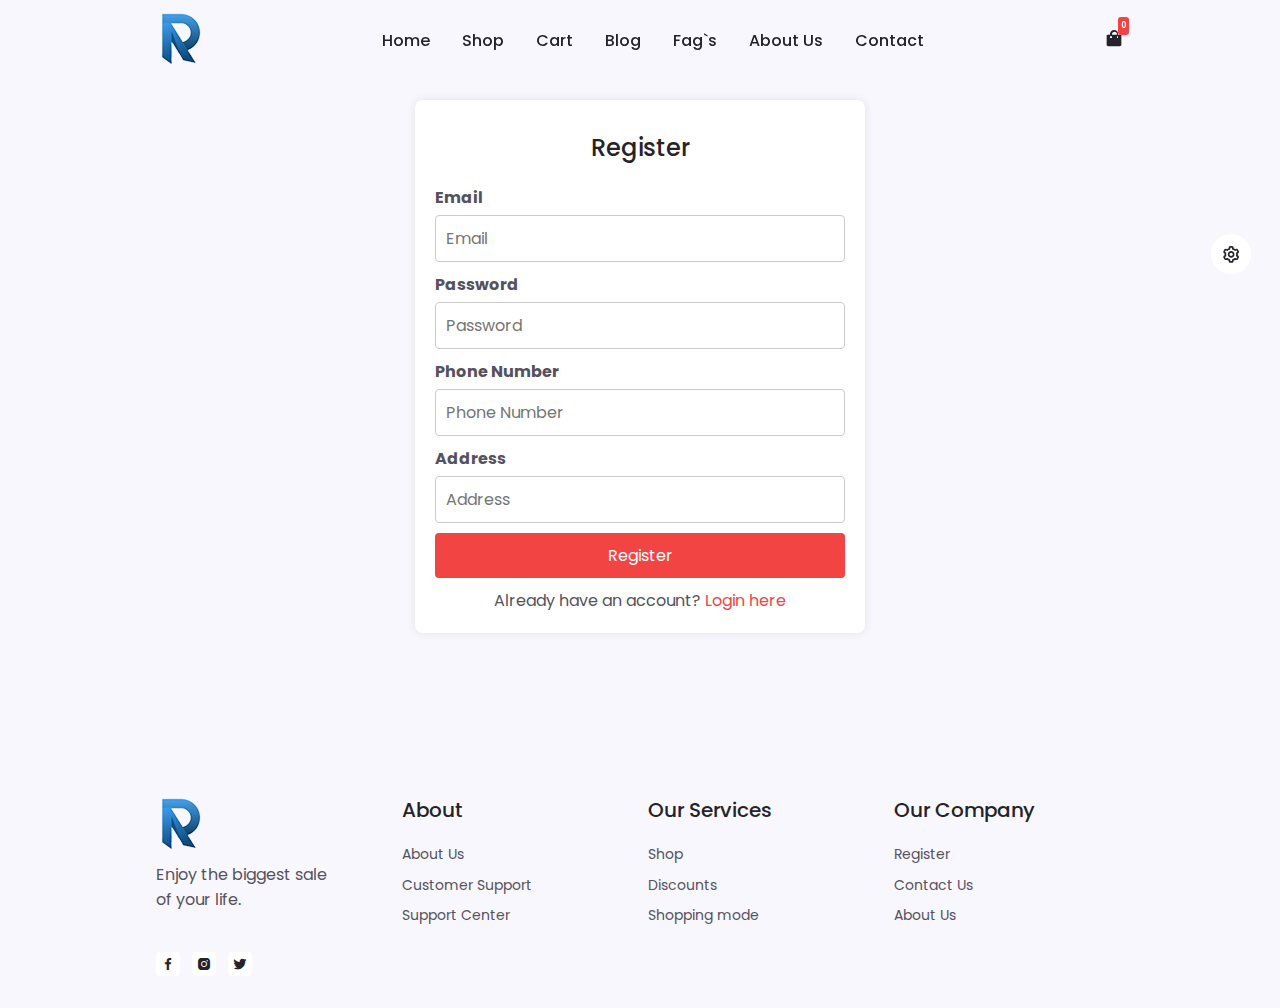
<file: registration.html>
<!DOCTYPE html>
<html lang="en">
  <head>
    <meta charset="UTF-8" />
    <meta http-equiv="X-UA-Compatible" content="IE=edge" />
    <meta name="viewport" content="width=device-width, initial-scale=1.0" />

    <!--=============== BOXICONS ===============-->
    <link
      rel="stylesheet"
      href="https://cdn.jsdelivr.net/npm/boxicons@latest/css/boxicons.min.css"
    />

    <!--=============== Favicon ===============-->
    <link rel="shortcut icon" href="assets/img/logo/1/fav.png" type="image/x-icon">

    <!--=============== SWIPER CSS ===============-->
    <link rel="stylesheet" href="assets/css/swiper-bundle.min.css" />

    <!--=============== CSS ===============-->
    <link rel="stylesheet" href="assets/css/style.css" />
    <link rel="stylesheet" class="js-color-style" href="assets/css/colors/color-1.css">

    <title>Ruwad - Register</title>
  </head>
  <body>
    <!-- =============== HEADER =============== -->
    <header class="header" id="header">
      <nav class="nav container">
        <a href="index.html" class="nav__logo">
          <!-- <i class="bx bxs-shopping-bags nav__logo-icon"></i> e-shopper -->
           <img src="assets/img/logo/1/logo1.png" alt="">
        </a>
        <div class="nav__menu" id="nav-menu">
          <ul class="nav__list">
            <li class="nav__item">
              <a href="index.html" class="nav__link">Home</a>
            </li>
            <li class="nav__item">
              <a href="shop.html" class="nav__link">Shop</a>
            </li>
            <li class="nav__item">
              <a href="cart.html" class="nav__link">Cart</a>
            </li>
            <li class="nav__item">
              <a href="blog.html" class="nav__link">Blog</a>
            </li>
            <li class="nav__item">
              <a href="faq.html" class="nav__link">Fag`s</a>
            </li>
            <li class="nav__item">
              <a href="about.html" class="nav__link ">About Us</a>
          </li>
            <li class="nav__item">
              <a href="contact.html" class="nav__link">Contact</a>
            </li>
          </ul>
        </div>

        <!-- <div class="nav__btns">
          <div class="login__toggle" id="login-toggle">
            <i class="bx bx-user"></i>
        </div> -->

        <div class="nav__shop" id="cart-shop">
          <i class="bx bxs-shopping-bag"></i>
          <div class="cart-counter">
              0
          </div>
      </div>

          <div class="nav__toggle" id="nav-toggle">
            <i class="bx bx-grid-alt"></i>
          </div>
        </div>
      </nav>
    </header>

    <!--=============== CART ===============-->
    <section class="cart" id="cart">
        <i class="bx bx-x cart__close" id="cart-close"></i>
        <h2 class="cart__title-center">My Cart</h2>
        <div id="empty-card"></div>
        <div class="cart__container" id="cart__container">

        </div>
        <div class="cart__prices" id="cart__prices">
            <span class="cart__prices-item" id="cart__prices-item">0 item</span>
            <span class="cart__prices-total"id="cart__prices-total">$0 </span>
        </div>
    </section>


    <!--=============== MAIN ===============-->
    <main class="main registration-box">
      <!--=============== REGISTRATION ===============-->

      <h2>Register</h2>
      <div id="error-message" class="error-message"></div>
      <form id="register-form">
        <div class="input-group">
          <label for="reg-username">Email</label>
          <input type="text" id="reg-username" placeholder="Email" required />
        </div>
        <div class="input-group">
          <label for="reg-password">Password</label>
          <input
            type="password"
            id="reg-password"
            placeholder="Password"
            required
          />
        </div>
        <div class="input-group">
          <label for="reg-phone">Phone Number</label>
          <input
            type="text"
            id="reg-phone"
            placeholder="Phone Number"
            required
          />
        </div>
        <div class="input-group">
          <label for="reg-address">Address</label>
          <input type="text" id="reg-address" placeholder="Address" required />
        </div>

        <button type="submit">Register</button>
        <p>Already have an account? <a href="index.html" id="login__redirect">Login here</a></p>
      </form>
      
    </main>

    <!--=============== FOOTER ===============-->
    <footer class="footer section">
      <div class="footer__container container grid">
        <!-- FOOTER CONTENT 1 -->
        <div class="footer__content">
          <a href="index.html" class="nav__logo">
            <img src="assets/img/logo/1/logo1.png" alt="">
         </a>

          <p class="footer__description">
            Enjoy the biggest sale <br />
            of your life.
          </p>

          <ul class="footer__social">
            <a href="#" class="footer__social-link">
              <i class="bx bxl-facebook"></i>
            </a>
            <a href="#" class="footer__social-link">
              <i class="bx bxl-instagram-alt"></i>
            </a>
            <a href="#" class="footer__social-link">
              <i class="bx bxl-twitter"></i>
            </a>
          </ul>
        </div>

        <!-- FOOTER CONTENT 2 -->
        <div class="footer__content">
          <h3 class="footer__title">About</h3>

          <ul class="footer__links">
            <li><a href="about.html" class="footer__link">About Us</a></li>
            <li><a href="#" class="footer__link">Customer Support</a></li>
            <li><a href="#" class="footer__link">Support Center</a></li>
          </ul>
        </div>

        <!-- FOOTER CONTENT 3 -->
        <div class="footer__content">
          <h3 class="footer__title">Our Services</h3>

          <ul class="footer__links">
            <li><a href="shop.html" class="footer__link">Shop</a></li>
            <li><a href="#" class="footer__link">Discounts</a></li>
            <li><a href="#" class="footer__link">Shopping mode</a></li>
          </ul>
        </div>

        <!-- FOOTER CONTENT 4 -->
        <div class="footer__content">
          <h3 class="footer__title">Our Company</h3>

          <ul class="footer__links">
            <li>
              <a href="registration.html" class="footer__link">Register</a>
            </li>
            <li><a href="contact.html" class="footer__link">Contact Us</a></li>
            <li><a href="about.html" class="footer__link">About Us</a></li>
          </ul>
        </div>
      </div>
    </footer>

    <!--=============== SCROLL UP ===============-->
    <a href="#" class="scrollup" id="scroll-up">
      <i class="bx bx-up-arrow-alt scrollup__icon"></i>
    </a>

    <!--=============== STYLE SWITCHER ===============-->
    <div class="style__switcher">
      <div class="style__switcher-toggler s__icon">
          <i class="bx bx-cog bx-spin"></i>
      </div>

      <h4>Theme Colors</h4>

      <div class="theme__colors js-theme-colors">
          <button type="button" data-js-theme-color="color-1" class="js-theme-color-item active theme__button color-1">
              <i class="bx bx-check"></i>
          </button>
          <button type="button" data-js-theme-color="color-2" class="js-theme-color-item theme__button color-2">
              <i class="bx bx-check"></i>
          </button>
          <button type="button" data-js-theme-color="color-3" class="js-theme-color-item theme__button color-3">
              <i class="bx bx-check"></i>
          </button>
          <button type="button" data-js-theme-color="color-4" class="js-theme-color-item theme__button color-4">
              <i class="bx bx-check"></i>
          </button>
          <button type="button" data-js-theme-color="color-5" class="js-theme-color-item theme__button color-5">
              <i class="bx bx-check"></i>
          </button>
      </div>
  </div>

    <!--=============== SWIPER JS ===============-->
    <script src="assets/js/swiper-bundle.min.js"></script>

    <!--=============== JS ===============-->
    <script src="assets/js/main.js"></script>
  </body>
</html>
</file>
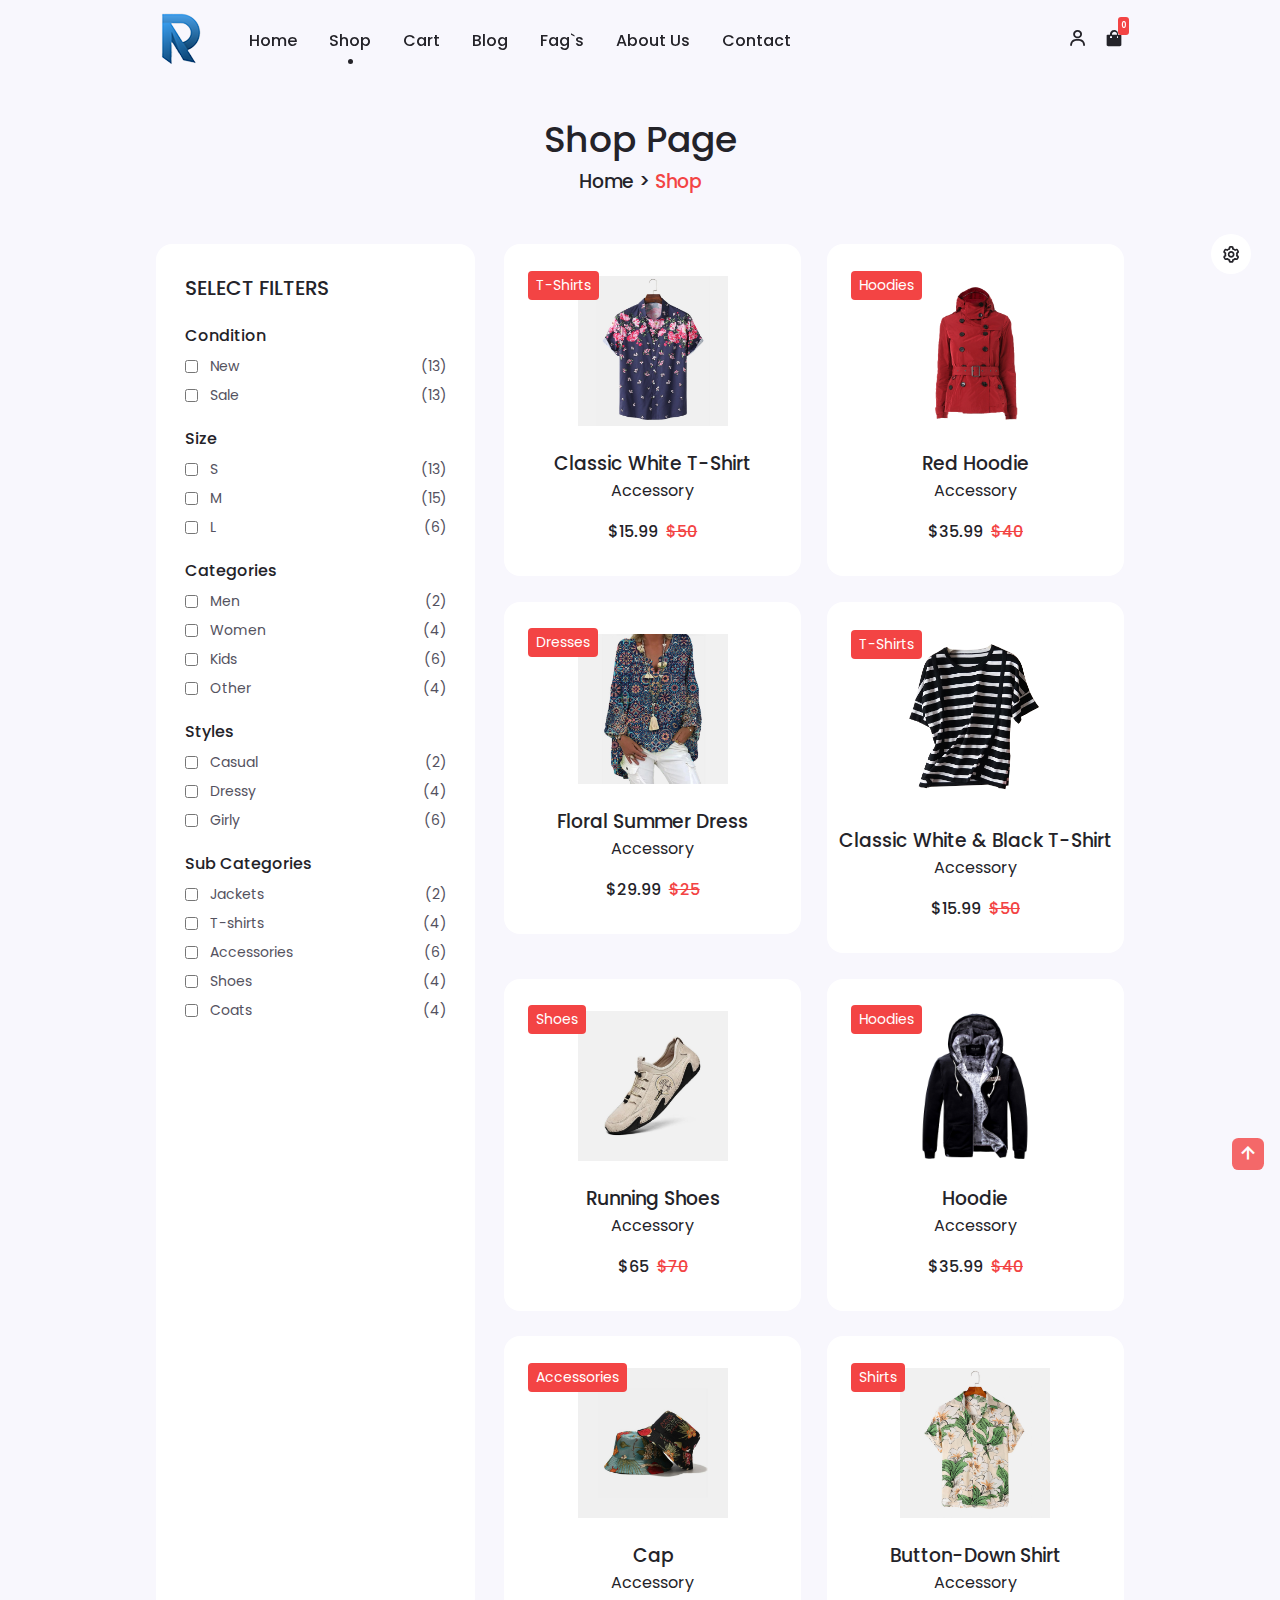
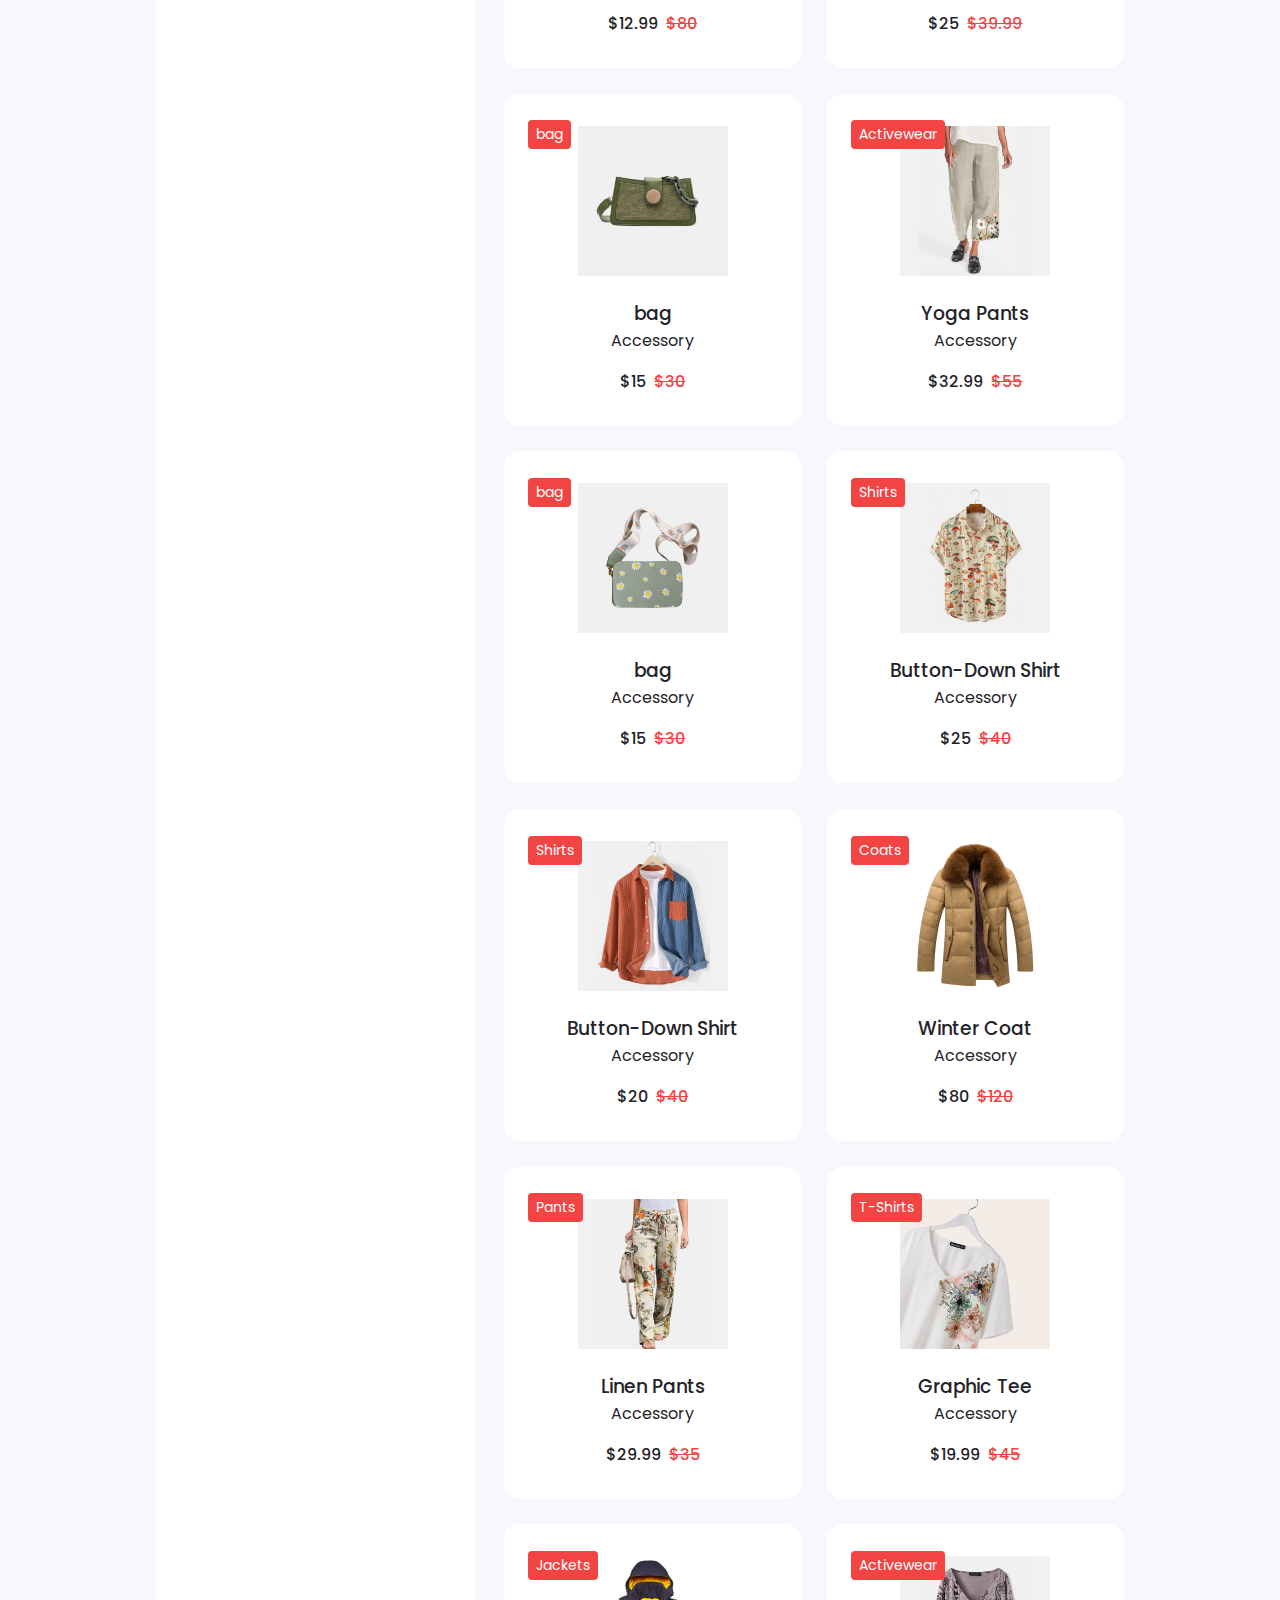
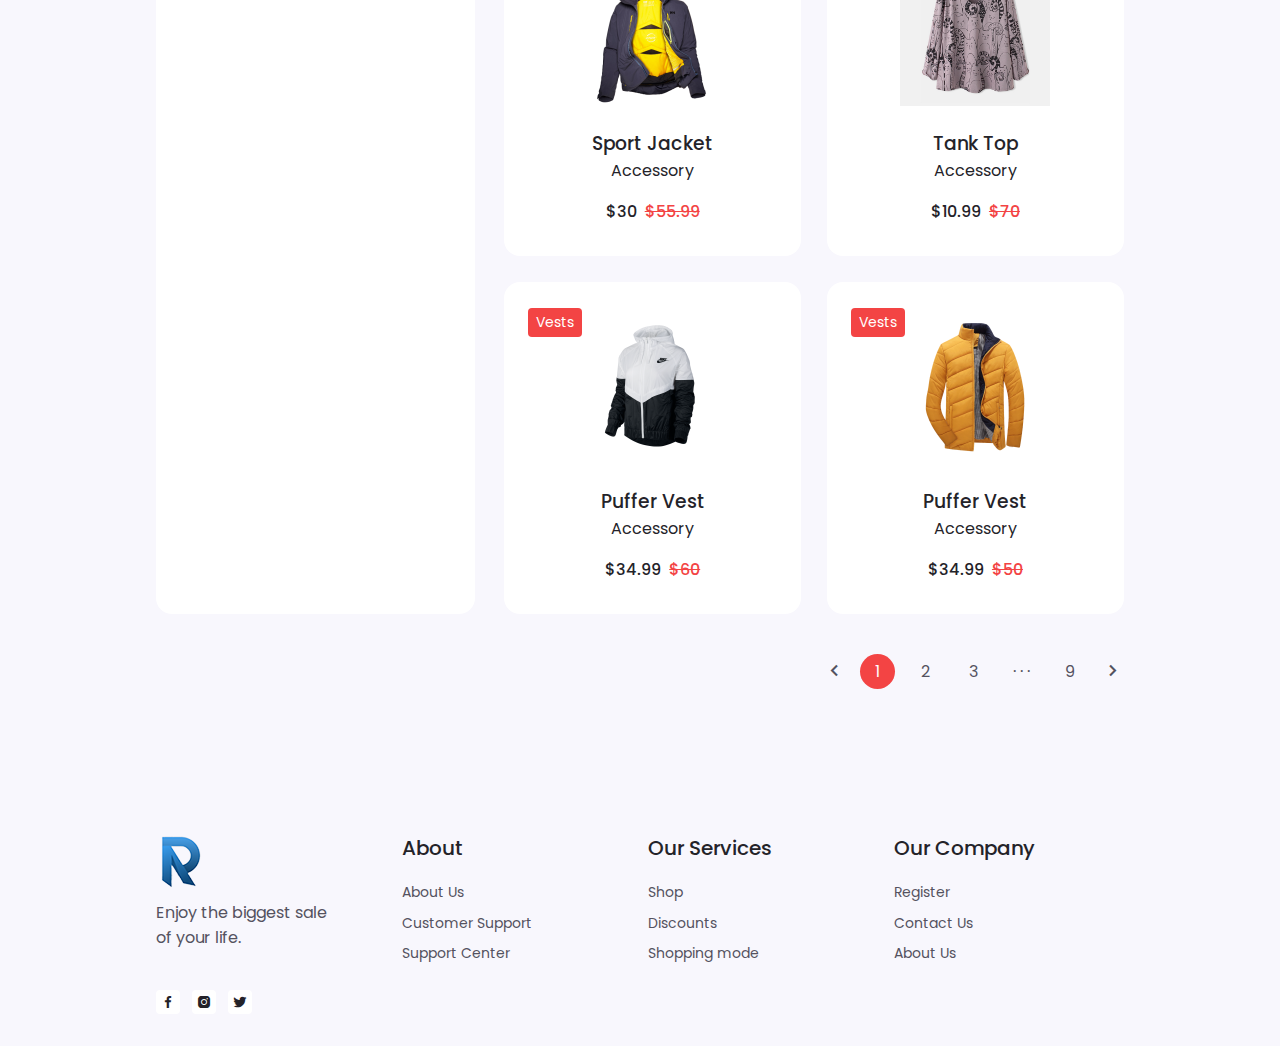
<file: shop.html>
<!DOCTYPE html>
<html lang="en">
<head>
    <meta charset="UTF-8">
    <meta http-equiv="X-UA-Compatible" content="IE=edge">
    <meta name="viewport" content="width=device-width, initial-scale=1.0">

    <!--=============== BOXICONS ===============-->
    <link
      rel="stylesheet"
      href="https://cdn.jsdelivr.net/npm/boxicons@latest/css/boxicons.min.css"
    />

    <!--=============== Favicon ===============-->
    <link rel="shortcut icon" href="assets/img/logo/1/fav.png" type="image/x-icon">

    <!--=============== SWIPER CSS ===============-->
    <link rel="stylesheet" href="assets/css/swiper-bundle.min.css" />

    <!--=============== CSS ===============-->
    <link rel="stylesheet" href="assets/css/style.css" />
    <link rel="stylesheet" class="js-color-style" href="assets/css/colors/color-1.css">

    <title>Ruwad - Shop</title>
  </head>
  <body>
    <!-- =============== HEADER =============== -->
    <header class="header" id="header">
      <nav class="nav container">
        <a href="index.html" class="nav__logo">
          <!-- <i class="bx bxs-shopping-bags nav__logo-icon"></i> e-shopper -->
           <img src="assets/img/logo/1/logo1.png" alt="logo1">
        </a>

            <div class="nav__menu" id="nav-menu">
                <ul class="nav__list">
                    <li class="nav__item">
                        <a href="index.html" class="nav__link">Home</a>
                    </li>
                    <li class="nav__item">
                        <a href="shop.html" class="nav__link active-link">Shop</a>
                    </li>
                    <li class="nav__item">
                        <a href="cart.html" class="nav__link">Cart</a>
                    </li>
                    <li class="nav__item">
                        <a href="blog.html" class="nav__link ">Blog</a>
                    </li>
                    <li class="nav__item">
                        <a href="faq.html" class="nav__link">Fag`s</a>
                    </li>
                    <li class="nav__item">
                        <a href="about.html" class="nav__link ">About Us</a>
                    </li>
                    <li class="nav__item">
                        <a href="contact.html" class="nav__link">Contact</a>
                    </li>
                </ul>
            </div>

            <div class="nav__btns">
                <div class="login__toggle" id="login-toggle">
                    <i class="bx bx-user"></i>
                </div>

                <div class="nav__shop" id="cart-shop">
                    <i class="bx bxs-shopping-bag"></i>
                    <div class="cart-counter">
                        0
                    </div>
                </div>

                <div class="nav__toggle" id="nav-toggle">
                    <i class="bx bx-grid-alt"></i>
                </div>
            </div>
        </nav>
    </header>

    <!--=============== CART ===============-->
    <section class="cart" id="cart">
        <i class="bx bx-x cart__close" id="cart-close"></i>
        <h2 class="cart__title-center">My Cart</h2>
        <div id="empty-card"></div>
        <div class="cart__container" id="cart__container">

        </div>
        <div class="cart__prices" id="cart__prices">
            <span class="cart__prices-item" id="cart__prices-item">3 item</span>
            <span class="cart__prices-total"id="cart__prices-total">$28 </span>
        </div>
    </section>

    <!--=============== LOGIN ===============-->
    <section class="login " id="login">
        <i class="bx bx-x login__close" id="login-close"></i>
        <h2 class="login__tittle-center">login</h2>
        <form action="" class="login__from grid" id="login-form">
            <div class="login__content">
                <label for="username" class="login__label">Email</label>
                <input type="email" class="login__input" id="username">
            </div>
            <div class="login__content">
                <label for="password" class="login__label">Password</label>
                <input type="password" class="login__input" id="password">
            </div>
            <div id="error-message" class="error-message">
                
            </div>
            
            <div>
                <a href="#" ><button type="submit" class="button">Sign in</button></a>
            </div>
            
            <div>
                <p  class="signup">Not a member? <a href="registration.html">Sign up now</a></p>
            </div>

        </form>
    </section>
    <!--=============== MAIN ===============-->
    <main class="main">
        <!--=============== SHOP ===============-->
        <section class="shop section container">
            <h2 class="breadcrumb__title">Shop Page</h2>
            <h3 class="breadcrumb__subtitle">Home > <span>Shop</span></h3>

            <div class="shop__container grid">
                <div class="sidebar">
                    <h3 class="filter__title">Select Filters</h3>
                    <div class="filter__content">
                        <h3 class="filter__subtitle">Condition</h3>

                        <div class="filter">
                            <input type="checkbox" name="" id="">
                            <p>New</p> <span>(13)</span>
                        </div>
                        <div class="filter">
                            <input type="checkbox" name="" id="">
                            <p>Sale</p> <span>(13)</span>
                        </div>
                    </div>

                    <div class="filter__content">
                        <h3 class="filter__subtitle">Size</h3>

                        <div class="filter">
                            <input type="checkbox" name="" id="">
                            <p>S</p> <span>(13)</span>
                        </div>
                        <div class="filter">
                            <input type="checkbox" name="" id="">
                            <p>M</p> <span>(15)</span>
                        </div>
                        <div class="filter">
                            <input type="checkbox" name="" id="">
                            <p>L</p> <span>(6)</span>
                        </div>
                    </div>

                    <div class="filter__content">
                        <h3 class="filter__subtitle">Categories</h3>

                        <div class="filter">
                            <input type="checkbox" name="" id="">
                            <p>Men</p> <span>(2)</span>
                        </div>
                        <div class="filter">
                            <input type="checkbox" name="" id="">
                            <p>Women</p> <span>(4)</span>
                        </div>
                        <div class="filter">
                            <input type="checkbox" name="" id="">
                            <p>Kids</p> <span>(6)</span>
                        </div>
                        <div class="filter">
                            <input type="checkbox" name="" id="">
                            <p>Other</p> <span>(4)</span>
                        </div>
                    </div>

                    <div class="filter__content">
                        <h3 class="filter__subtitle">Styles</h3>

                        <div class="filter">
                            <input type="checkbox" name="" id="">
                            <p>Casual</p> <span>(2)</span>
                        </div>
                        <div class="filter">
                            <input type="checkbox" name="" id="">
                            <p>Dressy</p> <span>(4)</span>
                        </div>
                        <div class="filter">
                            <input type="checkbox" name="" id="">
                            <p>Girly</p> <span>(6)</span>
                        </div>
                        
                    </div>

                    <div class="filter__content">
                        <h3 class="filter__subtitle">Sub Categories</h3>

                        <div class="filter">
                            <input type="checkbox" name="" id="">
                            <p>Jackets</p> <span>(2)</span>
                        </div>
                        <div class="filter">
                            <input type="checkbox" name="" id="">
                            <p>T-shirts</p> <span>(4)</span>
                        </div>
                        <div class="filter">
                            <input type="checkbox" name="" id="">
                            <p>Accessories</p> <span>(6)</span>
                        </div>
                        <div class="filter">
                            <input type="checkbox" name="" id="">
                            <p>Shoes</p> <span>(4)</span>
                        </div>
                        <div class="filter">
                            <input type="checkbox" name="" id="">
                            <p>Coats</p> <span>(4)</span>
                        </div>
                    </div>
                </div>

                <div class="shop__items grid" id="shop__items">
                    
                   
                </div>
            </div>

            <div class="pagination">
                <i class="bx bx-chevron-left pagination__icon"></i>

                <span class="current">1</span>
                <span>2</span>
                <span>3</span>
                <span>&middot; &middot; &middot;</span>
                <span>9</span>

                <i class="bx bx-chevron-right pagination__icon"></i>
            </div>
        </section>
    </main>

    <!--=============== FOOTER ===============-->
    <footer class="footer section">
        <div class="footer__container container grid">
            <!-- FOOTER CONTENT 1 -->
            <div class="footer__content">
                <a href="index.html" class="nav__logo">
                    <img src="assets/img/logo/1/logo1.png" alt="">
                 </a>

                <p class="footer__description">Enjoy the biggest sale <br> of your life.</p>

                <ul class="footer__social">
                    <a href="#" class="footer__social-link">
                        <i class="bx bxl-facebook"></i>
                    </a>
                    <a href="#" class="footer__social-link">
                        <i class="bx bxl-instagram-alt"></i>
                    </a>
                    <a href="#" class="footer__social-link">
                        <i class="bx bxl-twitter"></i>
                    </a>
                </ul>
            </div>

            <!-- FOOTER CONTENT 2 -->
            <div class="footer__content">
                <h3 class="footer__title">About</h3>

                <ul class="footer__links">
                    <li><a href="about.html" class="footer__link">About Us</a></li>
                    <li><a href="#" class="footer__link">Customer Support</a></li>
                    <li><a href="#" class="footer__link">Support Center</a></li>
                </ul>
            </div>

            <!-- FOOTER CONTENT 3 -->
            <div class="footer__content">
                <h3 class="footer__title">Our Services</h3>

                <ul class="footer__links">
                    <li><a href="shop.html" class="footer__link">Shop</a></li>
                    <li><a href="#" class="footer__link">Discounts</a></li>
                    <li><a href="#" class="footer__link">Shopping mode</a></li>
                </ul>
            </div>

            <!-- FOOTER CONTENT 4 -->
            <div class="footer__content">
                <h3 class="footer__title">Our Company</h3>

                <ul class="footer__links">
                    <li><a href="registration.html" class="footer__link">Register</a></li>
                    <li><a href="contact.html" class="footer__link">Contact Us</a></li>
                    <li><a href="about.html" class="footer__link">About Us</a></li>
                </ul>
            </div>
        </div>
    </footer>

    <!--=============== SCROLL UP ===============-->
    <a href="#" class="scrollup" id="scroll-up">
        <i class="bx bx-up-arrow-alt scrollup__icon"></i>
    </a>
    
    <!--=============== STYLE SWITCHER ===============-->
    <div class="style__switcher">
        <div class="style__switcher-toggler s__icon">
            <i class="bx bx-cog bx-spin"></i>
        </div>

        <h4>Theme Colors</h4>

        <div class="theme__colors js-theme-colors">
            <button type="button" data-js-theme-color="color-1" class="js-theme-color-item active theme__button color-1">
                <i class="bx bx-check"></i>
            </button>
            <button type="button" data-js-theme-color="color-2" class="js-theme-color-item theme__button color-2">
                <i class="bx bx-check"></i>
            </button>
            <button type="button" data-js-theme-color="color-3" class="js-theme-color-item theme__button color-3">
                <i class="bx bx-check"></i>
            </button>
            <button type="button" data-js-theme-color="color-4" class="js-theme-color-item theme__button color-4">
                <i class="bx bx-check"></i>
            </button>
            <button type="button" data-js-theme-color="color-5" class="js-theme-color-item theme__button color-5">
                <i class="bx bx-check"></i>
            </button>
        </div>
    </div>
    <!--=============== SWIPER JS ===============-->
    <script src="assets/js/swiper-bundle.min.js"></script>

    <!--=============== JS ===============-->
    <script src="assets/js/main.js"></script>
</body>
</html>
</file>
<file: assets/css/style.css>
/*=============== GOOGLE FONTS ===============*/
@import url('https://fonts.googleapis.com/css2?family=Poppins:wght@400;500;600;900&display=swap');

/*=============== VARIABLES CSS ===============*/
:root {
    --header-height: 3.5rem;

    /*========== Colors ==========*/
    --title-color: hsl(250, 8%, 15%);
    --text-color: hsl(250, 8%, 35%);
    --body-color: hsl(250, 60%, 98%);
    --container-color: #fff;
    --shadow: hsla(0, 0%, 15%, .1);
    --scroll-bar-color: hsl(250, 12%, 90%);
    --scroll-thumb-color: hsl(250, 12%, 80%);
  --border-color:#eeeeeed5 ;
  --border-color-alt:#EEEEEE ;
  --text-color-light:hsl(60,1%,56%) ;

    /*========== Font and typography ==========*/
    --body-font: 'Poppins', sans-serif;
    
    --biggest-font-size: 4rem;
    --h1-font-size: 2.25rem;
    --h2-font-size: 1.5rem;
    --h3-font-size: 1.25rem;
    --normal-font-size: 1rem;
    --small-font-size: .875rem;
    --smaller-font-size: .813rem;

    /*========== Font weight ==========*/
    --font-medium: 500;
    --font-bold: 600;

    /*========== Margenes Bottom ==========*/
    --mb-0-5: .5rem;
    --mb-0-75: .75rem;
    --mb-1: 1rem;
    --mb-1-5: 1.5rem;
    --mb-2: 2rem;
    --mb-2-5: 2.5rem;
    --mb-3: 3rem;

    /*========== z index ==========*/
    --z-tooltip: 10;
    --z-fixed: 100;
}

/* Responsive typography */
@media screen and (max-width: 992px) {
    :root {
        --biggest-font-size: 2rem;
        --h1-font-size: 1.5rem;
        --h2-font-size: 1.25rem;
        --h3-font-size: 1rem;
        --normal-font-size: .938rem;
        --small-font-size: .813rem;
        --smaller-font-size: .75rem;
    }
}

/*=============== BASE ===============*/
* {
    box-sizing: border-box;
    margin: 0;
    padding: 0;
}

html {
    scroll-behavior: smooth;
}

body,
button,
input {
    font-family: var(--body-font);
    font-size: var(--normal-font-size);
}

body {
    background-color: var(--body-color);
    color: var(--text-color);
}

h1, h2, h3, h4 {
    color: var(--title-color);
    font-weight: var(--font-medium);
}

ul {
    list-style: none;
}

a {
    text-decoration: none;
}

img {
    max-width: 100%;
    height: auto;
}

button {
    cursor: pointer;
}

button,
input {
    border: none;
    outline: none;
}

/*=============== REUSABLE CSS CLASSES ===============*/
.section {
    padding: 7rem 0 2rem;
}

.section__title,
.breadcrumb__title {
    font-size: var(--h1-font-size);
}

.section__title,
.breadcrumb__subtitle {
    margin-bottom: var(--mb-3);
}

.section__title,
.breadcrumb__title,
.breadcrumb__subtitle {
    text-align: center;
}

.breadcrumb__subtitle span
{
    color: var(--first-color);
}
.btn{
   display: inline-block; 
   background-color: var(--first-color);
   border: 2px solid var(--first-color);
   color: var(--body-color);
   padding-inline: 1.75rem;
   height: 49px;
   line-height: 49px;
   border-radius: .25rem;
   font-family: var(--body-font);
   font-size: var(--small-font-size);
   font-weight: var(--weight-700);
   translate: .4 var(--transition);
}
.btn:hover{
    background-color: transparent;
    color: var(--first-color);
}
.btn--md{
    height: 45px;
    line-height: 42px;
}
.btn--sm{
    height: 40px;
    line-height: 36px;
}
.form{
    row-gap: 1rem;

}
.form__group{
    grid-template-columns: repeat(2,1fr);
    gap: 1rem;
}
.form__input{
    border: 1px solid var(--border-color-alt);
    padding-inline: 1rem ;
    height: 45px;
    border-radius: .25rem;
    font-size: var(--small-font-size);
}


/*=============== LAYOUT ===============*/
.container {
    max-width: 968px;
    margin-left: auto;
    margin-right: auto;
}

.grid {
    display: grid;
}
.error-message {
    color: red;
    margin-bottom: 10px;
}
/*=============== HEADER SECTION ===============*/
.header
{
    width: 100%;
    background: transparent;
    position: fixed;
    top: 0;
    left: 0;
    z-index: var(--z-fixed);
}

/*=============== NAV ===============*/
.nav
{
    height: calc(var(--header-height) + 1.5rem);
    display: flex;
    justify-content: space-between;
    align-items: center;
    column-gap: 3rem;
}

.login__toggle,
.nav__logo,
.nav__toggle,
.nav__shop
{
    color: var(--title-color);
}

.nav__logo
{
    text-transform: lowercase;
    font-weight: var(--font-bold);
    letter-spacing: 1px;
    display: inline-flex;
    align-items: center;
    column-gap: .25rem;
}

.nav__logo-icon
{
    font-size: 1.25rem;
}

.nav__btns
{
    display: flex;
    align-items: center;
    column-gap: 1rem;
    margin-left: auto;
}

.login__toggle,
.nav__toggle,
.nav__shop
{
    font-size: 1.25rem;
    cursor: pointer;
}
.nav__shop{
position: relative;
.cart-counter {
    position: absolute;
    color: white;
    background-color: var(--first-color);
    border-radius: 3px;
    padding: 3px;
    top: -8px;
    right: -5px;
    font-size: 8px;
    font-weight: 600;
}
}

.nav__list
{
    display: flex;
    align-items: center;
    column-gap: 2rem;
}

.nav__link
{
    color: var(--title-color);
    font-weight: var(--font-medium);
    font-size: var(--normal-font-size);
    transition: .3s;
}

.nav__link:hover
{
    color: var(--first-color);
}

.nav__toggle
{
    display: none;
}


/* Show menu */


/* Change background header */
.scroll-header{
    background-color: var(--body-color);
    box-shadow: 0 1px 4px var(--shadow);
}

/* Active link */
.active-link
{
    position: relative;
}

.active-link::before
{
    content: '';
    position: absolute;
    bottom: -.75rem;
    left: 45%;
    width: 5px;
    height: 5px;
    background: var(--title-color);
    border-radius: 50%;
}



/*=============== MAIN ===============*/

main.registration-box {
    margin-top: 100px;
    margin-bottom: 50px;
    background-color: #fff;
    max-width: 450px;
    height: fit-content;
    margin-inline: auto;
    padding: 20px;
    border-radius: 8px;
    box-shadow: 0 0 10px var(--shadow);
    text-align: center; /* Center all text inside the form-container */
    h2{
        padding: 10px;
        
    }

    p{
        a{
            color: var(--first-color);
        }
    }
}

.main form {
    display: flex;
    flex-direction: column;
    align-items: left;
    justify-content: center;
    height: 100%;
    width: 100%;
    /* background-color: red; */
    
}

.input-group {
    margin-bottom: 10px;
    text-align: left; /* Keep input labels and fields left-aligned */
}

.input-group label {
    display: block;
    margin-bottom: 5px;
    font-weight: bold;
}

.input-group input {
    width: 100%;
    padding: 10px;
    border: 1px solid #ccc;
    border-radius: 4px;
    box-sizing: border-box;
}

button {
    width: 100%;
    padding: 10px;
    background-color: var(--first-color);
    border: none;
    border-radius: 4px;
    color: #fff;
    font-size: 16px;
    cursor: pointer;
    transition: background-color 0.3s;
    margin-bottom: 10px;
}

button:hover {

    background-color: var(--first-color-alt);

}
/*========== HOME SECTION ==========*/
.home__content {
    padding: 9rem 0 2rem;
    grid-template-columns: repeat(2, 1fr);
    column-gap: 3rem;
}

.home__group {
    display: grid;
    position: relative;
    padding-top: 2rem;
}

.home__img {
    height: 420px;
    transform: translateY(-3rem);
    justify-content: center;
}

.home__indicator {
    width: 8px;
    height: 8px;background: var(--title-color);
    border-radius: 50%;
    position: absolute;
    bottom: 15%;
    left: 45%;
}

.home__indicator::after {
    content: '';
    position: absolute;
    width: 1px;
    height: 75px;
    background: var(--title-color);
    top: 0;
    right: 45%;
}

.home__details-img {
    position: absolute;
    bottom: 0;
    right: 58%;
}


.home__details-title,
.home__details-subtitle {
    display: block;
    font-size: var(--small-font-size);
    text-align: right;
}

.home__subtitle {
    font-size: var(--h3-font-size);
    text-transform: uppercase;
    margin-bottom: var(--mb-1);
}

.home__title {
    font-size: var(--biggest-font-size);
    font-weight: var(--font-bold);
    line-height: 109%;
    margin-bottom: var(--mb-1-5);
}

.home__description {
    margin-bottom: var(--mb-2-5);
    padding-right: 2rem;
}

.home__buttons {
    display: flex;
    justify-content: space-between;
    a.button--link{
        color: var(--first-color);
    }

}


/* Swiper Class */

.swiper-pagination {
    position: initial;
    margin-top: var(--mb-2-5);
}

.swiper-pagination-bullet {
    width: 5px;
    height: 5px;
    background: var(--title-color);
    opacity: 1;
}


.swiper-pagination-horizontal.swiper-pagination-bullets .swiper-pagination-bullet {
    margin: 0 .5rem;
}


.swiper-pagination-bullet-active {
    width: 1.5rem;
    height: 5px;
    border-radius: .5rem;
}

/*=============== BUTTONS ===============*/
.button{
    display: inline-block;
    background-color: var(--first-color);
    color: #fff;
    padding: 1rem 1.75rem;
    border-radius: .5rem;
    font-weight: var(--font-medium);
    transition: .3s;
    &:hover{
        background-color: var(--first-color-alt);
    }
}


/*========== DISCOUNT SECTION ==========*/
.discount__container {
    grid-template-columns: repeat(2 , max-content);
    justify-content: center;
    align-items: center;
    column-gap: 7rem;
    background-color: var(--container-color);
    padding: 3rem 0;
    border-radius: 3rem;
}

.discount__img {
    width: 200px;
}

.discount__data{
    padding-left: 6rem;
    text-align: center;
}

.discount__title {
    font-size: var(--h2-font-size);
    margin-bottom: var(--mb-2);
}



/*========== NEW ARRIVALS SECTION ==========*/

.new__container {
    padding-top: 1rem;
}


.new__img {
    width: 150px;
    margin-bottom: var(--mb-1);
    transition: .3s;
}


.new__content {
    position: relative;
    background-color: var(--container-color);
    width: 310px;
    padding: 2rem 0;
    border-radius: 1rem;
    text-align: center;
    overflow: hidden;
}

.new__tag {
    position: absolute;
    top: 8%;
    left: 8%;
    background-color: var(--first-color);
    color: #fff;
    font-size: var(--small-font-size);
    padding: .25rem .5rem;
    border-radius: .25rem;
}

.new__title {
    font-size: var(--h3-font-size);
    font-weight: var(--font-medium);
}

.new__subtitle {
    display: block;
    font-size: var(--small-font-size);
    margin-bottom: var(--mb-1);
}

.new__prices {
    display: inline-flex;
    align-items: center;
    column-gap: 5rem;
}

.new__price {
    font-weight: var(--font-medium);
    color: var(--title-color);
}

.new__discount {
    color: var(--first-color);
    font-size: var(--smaller-font-size);
    text-decoration: line-through;
    font-weight: var(--font-medium);
}

.new__button {
    display: inline-flex;
    padding: .5rem;
    border-radius: .25rem .25rem .75rem .25rem;
    position: absolute;
    bottom: 0;
    right: -3rem;
}

.new__icon {
    font-size: 1.25rem;
}

.new__content:hover .new__img {
    transform: translateY(-.5rem)
}

.new__content:hover .new__button {
    right: 0;
}
/*========== STEPS SECTION ==========*/
.steps__bg{
    background-color: var(--container-color);
    padding: 3.5rem 2.5rem;
    border-radius: 1rem;
}

.steps__container {
    grid-template-columns: repeat(3, 1fr);
    column-gap: 2rem;
    padding-top: 1rem;
}

.steps__card {
    background-color: var(--body-color);
    padding: 2.5rem 3rem 2rem 1.5rem;
    border-radius: 1rem;
}


.steps__card-number {

    display: inline-block;
    background-color: var(--first-color);
    color: #fff;
    padding: .5rem .75rem;
    border-radius: .25rem;
    font-size: var(--h2-font-size);
    margin-bottom: var(--mb-1-5);
    transition: 3s;


}


.steps__card-title {
    font-size: var(--normal-font-size);
    margin-bottom: var(--mb-0-5);
}

.steps__card-description {
    font-size: var(--small-font-size);

}

.steps__card:hover .steps__card-number {
    transform: translateY(-.25rem);
}

/*========== NEWSLETTER SECTION ==========*/
.newsletter__container {
    display: grid;
    grid-template-columns: .5fr;
    justify-content: center;
}

.newsletter__description {
    padding: 0 3rem;
    text-align: center;
    margin-bottom: var(--mb-1-5);
}

.newsletter__form {
    background-color: var(--container-color);
    padding: 1rem;
    display: flex;
    justify-content: space-between;
    border-radius: .75rem;
}

.newsletter__input {
    width: 70%;
    padding: 0 .5rem;
    background: none;
    color: var(--title-color);
}

.newsletter__input::placeholder {
    color: var(--text-color);
}




/*=============== SHOP PAGE ===============*/
.shop__container
{
    grid-template-columns: 1.7fr 3.3fr;
    column-gap: 1.8rem;
}

.sidebar
{
    padding: 1.8rem;
    background-color: var(--container-color);
    border-radius: 1rem;
}

.filter__title
{
    font-size: var(--h3-font-size);
    text-transform: uppercase;
}

.filter__subtitle
{
    margin: 1.25rem 0 var(--mb-0-5);
    font-size: var(--normal-font-size);
}

.filter
{
    display: flex;
    align-items: center;
    margin-bottom: var(--mb-0-5);
    color: var(--text-color);
    font-size: var(--small-font-size);
}

.filter p
{
    flex: 1;
}

.filter input
{
    margin-right: var(--mb-0-75);
    cursor: pointer;
}

.shop__items
{
    grid-template-columns: repeat(2, 1fr);
    gap: 1.6rem;
}

.shop__content
{
    position: relative;
    background-color: var(--container-color);
    padding: 2rem 0;
    border-radius: 1rem;
    text-align: center;
    overflow: hidden;
}

.shop__img
{
    width: 150px;
    margin-bottom: var(--mb-1);
    transition: 0.3s;
}

.shop__tag
{
    position: absolute;
    top: 8%;
    left: 8%;
    background-color: var(--first-color);
    color: #fff;
    font-size: var(--small-font-size);
    padding: .25rem .5rem;
    border-radius: .25rem;
}

.shop__title
{
    font-style: var(--h3-font-size);
    font-weight: var(--font-medium);
}

.shop__subtitle
{
    display: block;
    font-style: var(--small-font-size);
    margin-bottom: var(--mb-1);
    color: var(--title-color);
}

.shop__prices
{
    display: inline-flex;
    align-items: center;
    column-gap: .5rem;
}

.shop__price
{
    font-weight: var(--font-medium);
    color: var(--title-color);
}

.shop__discounts
{
    color: var(--first-color);
    font-style: var(--smaller-font-size);
    text-decoration: line-through;
    font-weight: var(--font-medium);
}

.shop__button
{
    display: inline-flex;
    padding: 0.5rem;
    border-radius: 0.25rem 0.25rem 0.75rem 0.25rem;
    position: absolute;
    bottom: 0;
    right: -3rem;
    cursor: pointer;
}

.shop__icon
{
    font-size: 1.25rem;
}

.shop__content:hover .shop__button
{
    right: 0;
}


/*=============== PAGINATION ===============*/
.pagination
{
    display: flex;
    align-items: center;
    justify-content: end;
    column-gap: 0.8rem;
    margin-top: var(--mb-2-5);
    font-size: var(--normal-font-size);
}

.pagination span
{
    width: 2.2rem;
    height: 2.2rem;
    line-height: 36px;
    text-align: center;
    border-radius: 50%;
    cursor: pointer;
}

.pagination .current
{
    background-color: var(--first-color);
    color: #fff;
}

.pagination__icon
{
    font-size: var(--h2-font-size)
}


/*=============== DETAILS PAGE ===============*/
.details__container
{
    grid-template-columns: repeat(2, 1fr);
    align-items: center;
    column-gap: 3rem;
}


.product__images
{
    grid-template-columns: repeat(2, 1fr);
    gap: 1.4rem;
}

.product__img
{
    background-color: var(--container-color);
    padding: 1.2rem 0;
    display: flex;
    justify-content: center;
    align-items: center;
    border-radius: 0.5rem;
    position: relative;
    cursor: pointer;
}

.details__img-tag
{
    position: absolute;
    top: 8%;
    left: 8%;
    background-color: var(--first-color);
    color: #fff;
    font-size: var(--small-font-size);
    padding: 0.16rem 0.5rem;
    border-radius: 0.25rem;
}

.product__img img
{
    width: 150px;
}

.details__subtitle
{
    font-size: var(--small-font-size);
    color: var(--text-color);
    margin-bottom: var(--mb-0-5);
}

.details__title
{
    font-size: var(--h2-font-size);
    font-weight: var(--font-medium);
    margin-bottom: var(--mb-0-75);
}

.rating
{
    display: flex;
    align-items: center;
    column-gap: 1.2rem;
    margin-bottom: var(--mb-1);
}

.rating span
{
    font-size: var(--small-font-size);
}

.rating i
{
    margin-right: 0.1rem;
}

.details__prices
{
    display: inline-block;
    align-items: center;
    column-gap: 0.8rem;
    margin-bottom: var(--mb-1-5);
}

.details__price
{
    font-weight: var(--font-medium);
    color: var(--title-color);
    font-size: var(--font-medium);
}

.details__discount
{
    color: var(--first-color);
    text-decoration: line-through;
    font-weight: var(--font-medium);
}

.discount__percentage
{
    background-color: var(--title-color);
    padding: 0.25rem 0.40rem;
    font-size: var(--smaller-font-size);
    color: #fff;
}

.description__details
{
    margin-bottom: var(--mb-2);
    font-size: var(--small-font-size);
}

.description__title
{
    margin-bottom: var(--mb-0-5);
    font-size: var(--normal-font-size);
}

.details .cart__amount
{
    margin-bottom: var(--mb-2-5);
}

.cart__amount
{
    display: flex;
    align-items: center;
    column-gap: 3rem;
    .cart__amount-content{
        display: flex;
        align-items: center;
        column-gap: 1rem;
        .cart__amount-box{
            display: inline-flex;
            padding: .25rem;
            background-color: var(--container-color);
            cursor: pointer;
        }


    }
    .cart__amount-heart{
        font-size: 1.15rem;
        color: var(--first-color);
        cursor: pointer;

    }
    
}
.not-found{
    display: none;
}
/*=============== ABOUT PAGE ===============*/
.about__container
{
    grid-template-columns: repeat(2, 1fr);
    column-gap: 7rem;
}

.about__img
{
    width: 380px;
    justify-self: center;
}

.about__title
{
    margin-bottom: var(--mb-1);
    text-align: left;
}

.about__description
{
    margin-bottom: var(--mb-2);
}

.about__details
{
    display: grid;
    row-gap: 1rem;
}

.about__details-description
{
    display: inline-flex;
    column-gap: 0.5rem;
    font-size: var(--small-font-size);
}

.about__details-icon
{
    font-size: 1rem;
    color: var(--first-color);
    margin-top: 0.15rem;
}


/*=============== BLOG PAGE ===============*/
.blog__container
{
    row-gap: 1.8rem;
    
}

.blog__post
{
    grid-template-columns: .8fr 1.2fr;
    column-gap: 2rem;
    align-items: center;
    background-color: var(--container-color);
    border-radius: 1.2rem;
    padding: 1.4rem;
}

.blog__img
{
    border-radius: .8rem;
}

.blog__details
{
    font-size: var(--small-font-size);
    text-align: justify;
    margin-bottom: var(--mb-1);
}

.blog__title
{
    font-size: var(--h3-font-size);
    font-weight: var(--font-medium);
    margin-bottom: var(--mb-0-5);
}

.blog__date
{
    font-size: var(--smaller-font-size);
    color: var(--text-color);
    margin-bottom: var(--mb-0-75);
}

.read__more
{
    text-align: right;
}

/*=============== CART PAGE ===============*/
section.cart-page{

.grid{
gap:1.5rem
}
.table__container {
    overflow-x: auto;
}
table{
    width: 100%;
    border-collapse: collapse;
}
.table {
    table-layout: fixed;
    margin-bottom: 2rem;
}
.table tr {
    /* colorHere */

    border-top: 1px solid var(--border-color-alt);
}

.table tr:last-child {
    border-bottom: 1px solid var(--border-color-alt);
}

.table tr th:nth-child(1),
.table tr td:nth-child(1) {
    width: 216px;
}


.table tr th:nth-child(2),
.table tr td:nth-child(2) {
    width: 400px;
}


.table tr th:nth-child(3),
.table tr td:nth-child(3) {
    width: 108px;
}


.table tr th:nth-child(4),
.table tr td:nth-child(4) {
    width: 220px;
}


.table tr th:nth-child(5),
.table tr td:nth-child(5) {
    width: 200px;
}


.table tr th:nth-child(6),
.table tr td:nth-child(6) {
    width: 152px;
}

.table__img {
    width: 80px;
}

.table tr th,
.table tr td {
    padding: .5rem;
    text-align: center;
}
td .quantity{
    width: 30px;
}

.table__title,
.table__description,
.table__price,
.table__subtotal,
.table__trash {
    font-size: var(--small-font-size);
}

.table__title {
    color: var(--first-color);
}

.table__description {
    max-width: 250px;
    margin-inline: auto;
}

.table__trash {
    /* colorHere */
    color: var(--text-color-light) 
}

.cart__actions {
    display: flex;
    justify-content: flex-end;
    gap: .75rem;
    margin-top: 1.5rem;
}

.flex {
    display: flex;
    align-items: center;
    column-gap: 0.5rem;
}

.divider {
    position: relative;
    text-align: center;
    margin-block: 3rem;
}

.divider::before {
    content: '';
    position: absolute;
    top: 50%;
    left: 0;
    width: 100%;
    border-top: 2px solid var(--border-color-alt);
}

.divider i {
    color: var(--text-color-light);
    background-color: var(--body-color);
    font-size: 1.25rem;
    padding-inline: 1.25rem;
    position: relative;
    z-index: 10;
}

.cart__group {
    grid-template-columns: repeat(2, 1fr);
    align-items: flex-start;
}

.cart__shipping .section__title,
.cart__coupon .section__title,
.cart__total .section__title {
    font-size: var(--large-font-size);
    margin-bottom: 1rem;
}
.form__btn .btn{
    width: 135px;
}
.cart__coupon {
    margin-top: 3rem;
}

.coupon__form .form__group {
    align-items: center;
}

.cart__total {
    border: 1px solid var(--border-color-alt);
    border-radius: 0.25rem;
    padding: 1.75rem;
}

.cart__total-table {
    margin-bottom: 1rem;
}

.cart__total-table tr td {
    border: 1px solid var(--border-color-alt);
    padding: .75rem .5rem;
    width: 50%;
}

.cart__total-title {
    font-size: var(--small-font-size);
}

.cart__total-price {
    color: var(--first-color);
    font-weight: var(--weight-700);
}

.cart__total .btn {
    display: inline-flex;
}
}
/* ============== cHECKOUT ================ */
.checkout {
    /* background-color: #4cae4c; */
    position: relative;
    top: 100px;
    left: 0;
    margin: 30px 0;
}

.checkout__container {
    grid-template-columns: repeat(2 , 1fr);
    width: 80%;
    margin: auto;
    gap: 30px;
}

.checkout__group:nth-child(2) {
    border : 2px solid var(--shadow);
    padding: 1rem;
    border-radius: 0.5rem;
    width: 80%;
}

.checkout__group .section__title {
    font-size: var(--h2-font-size);
    margin-bottom: var(--mb-1);
}

.checkout__group table {
    width: 100%;
}

.checkout__title {
    font-size: var(--small-font-size);
}

.order__table tr th,
.order__table tr td {
    border: 1px solid var(--shadow);
    padding: 0.5rem;
    text-align: center;
}

.order__table tr th {
    color: var(--title-color);
    font-size: var(--small-font-size);
}

.order__img {
    width: 80px;
}

.table__quantity,
.order__subtitle {
    font-size: var(--small-font-size);
}

.order__grand-total {
    color: var(--first-color);
    font-size: var(--h3-font-size);
    font-weight: var(--font-bold);
}

.payment__methods {
    margin-block: 1.5rem 2rem ;
}

.payment__title {
    margin-bottom: 1.5rem;
    font-size: var(--h3-font-size);
}

.payment__option {
    margin-bottom: 1rem;
}

.payment__input {
    accent-color: var(--first-color);
}

.payment__label {
    font-size: var(--small-font-size);
}

.checkout__group .form__input {
    margin: 10px;
    padding: 10px;
    border-radius: 8px;
    border: 1px solid var(--shadow);
    transition: 0.5s  border ease-in-out;
}

.checkout__group .form__input:hover {
    border: 1px solid var(--first-color);
}

.checkout__group .form {
    text-align: center;
}

.checkout__group .form h3 {
    margin: 10px;
    font-size: var(--h3-font-size);
}
/*=============== FAQ PAGE ===============*/
.questions__container
{
    grid-template-columns: repeat(2, 1fr);
    gap: 1.5rem;
    align-items: flex-start;
}

.questions__group
{
    display: grid;
    row-gap: 2rem;
}

.questions__item
{
    background-color: var(--container-color);
    border-radius: 0.25rem;
}

.questions__item-title
{
    font-size: var(--small-font-size);
    font-weight: var(--font-medium);
}

.questions__icon
{
    font-size: 1.25rem;
    color: var(--title-color);
}

.questions__description
{
    font-size: var(--smaller-font-size);
    padding: 0 3.5rem 2.25rem 2.75rem;
}

.questions__header
{
    display: flex;
    align-items: center;
    column-gap: 0.5rem;
    padding: 1rem;
    cursor: pointer;
}

.questions__content
{
    overflow: hidden;
    height: 0;
}

.questions__item,
.questions__header,
.questions__item-title,
.questions__icon,
.questions__description,
.questions__content
{
    transition: 0.3s;
}


/*Rotate icon, change color of titles and background*/
.accordion-open .questions__header,
.accordion-open .questions__content
{
    background-color: var(--first-color);
}

.accordion-open .questions__item-title,
.accordion-open .questions__description,
.accordion-open .questions__icon
{
    color: #fff;
}

.accordion-open .questions__icon
{
    transform: rotate(45deg)
}


/*=============== REGISTRATION PAGE ===============*/


/*=============== CONTACT PAGE ===============*/
.contact__container
{
    grid-template-columns: 0.9fr 1.1fr;
    column-gap: 1.5rem;
}

.contact__information
{
    display: flex;
    align-items: center;
    margin-bottom: var(--mb-2);
}

.contact__icon
{
    font-style: 2rem;
    color: var(--first-color);
    margin-right: var(--mb-0-75);
}

.contact__title
{
    font-style: var(--h3-font-size);
    font-weight: var(--font-medium);
}

.contact__subtitle
{
    font-style: var(--small-font-size);
    color: var(--text-color);
}

.contact__form
{
    row-gap: 1.5rem;
}

.contact__content
{
    background-color: var(--container-color);
    border-radius: 0.5rem;
    padding: 0.75rem 1rem 0.25rem;
}

.contact__label
{
    font-size: var(--smaller-font-size);
    color: var(--title-color);
}

.contact__inputs
{
    grid-template-columns: repeat(2, 1fr);
    column-gap: 1.5rem;
}

.contact__input
{
    width: 100%;
    background-color: var(--container-color);
    color: var(--text-color);
    font-size: var(--normal-font-size);
    border: none;
    outline: none;
    padding: 0.25rem 0.5rem 0.5rem 0;
}

.map__container
{
    width: 100%;
    height: 100vh;
    display: flex;
    align-items: center;
    justify-content: center;
    flex-direction: column;
    margin-bottom: var(--mb-2);
}

h1
{
    color: var(--first-color);
    margin-bottom: var(--mb-2);
}

iframe
{
    width: 100%;
    height: 500px;
}

/*=============== FOOTER ===============*/
.footer
{
    position: relative;
    overflow: hidden;
}

.footer__container
{
    grid-template-columns: repeat(4, 1fr);
    justify-content: center;
    column-gap: 1rem;
}

.footer__logo
{
    color: var(--title-color);
    text-transform: lowercase;
    font-weight: var(--font-bold);
    letter-spacing: 1px;
    display: inline-flex;
    align-items: center;
    column-gap: .25rem;
    margin-bottom: var(--mb-1);
}

.footer__logo-icon
{
    font-size: 1rem;
}

.footer__description
{
    margin-bottom: var(--mb-2-5);
}

.footer__social
{
    display: flex;
    column-gap: .75rem;
}

.footer__social-link
{
    display: inline-flex;
    background: var(--container-color);
    padding: .25rem;
    border-radius: .25rem;
    color: var(--title-color);
    font-size: 1rem;
}

.footer__social-link:hover
{
    background: var(--first-color);
    color: #fff;
}

.footer__title
{
    font-size: var(--h3-font-size);
    margin-bottom: var(--mb-1);
}

.footer__links
{
    display: grid;
    row-gap: .35rem;
}

.footer__link
{
    font-size: var(--small-font-size);
    color: var(--text-color);
    transition: .3s;
}

.footer__link:hover
{
    color: var(--title-color);
}

.footer__copy
{
    display: block;
    text-align: center;
    font-size: var(--smaller-font-size);
    margin-top: 6rem;
}


/*=============== SCROLL UP ===============*/
.scrollup{
    position: fixed;
    right: 1rem;
    bottom: -30%;
    background-color: var(--first-color);
    border-radius: .4rem;
    display: inline-flex;
    padding: .25rem;
    z-index: var(--z-tooltip);
    opacity: .8;
    transition: .4s;
    &:hover{
        opacity: 1;
    }
    .scrollup__icon{
        font-size: 1.5rem;
        color: white;
    }
}

/* Show Scroll Up*/
.show-scroll{
    bottom: 3rem;
}


/*=============== SCROLL BAR ===============*/
.cart::-webkit-scrollbar,
::-webkit-scrollbar{
    width: .6rem;
    background-color: var(--scroll-bar-color);
    border-radius: .5rem;
}
.cart::-webkit-scrollbar-thumb,
::-webkit-scrollbar-thumb{
    background-color: var(--scroll-thumb-color);
    border-radius: .5rem;
}

/*=============== LOGIN ===============*/
.login{
    position: fixed;
    background-color: var(--body-color);
    z-index: var(--z-fixed);
    width: 420px;
    box-shadow: -2px 0 4px var(--shadow);
    height: 100%;
    top: 0;
    right: -100%;
    padding: 3.5rem 2rem;
    transition: .3s;
    .login__close{
        font-size: 2rem;
        color: var(--title-color);
        position: absolute;
        top: 1.25rem ;
        right: .9rem;
        cursor: pointer;
    }
    .login__tittle-center{
        font-size: var(--h2-font-size);
        text-align: center;
        margin-bottom:var(--mb-3) ;

    }
    .login__from{
        row-gap: 1.5rem;
        .login__content{
            background-color: var(--container-color);
            border-radius: .5rem;
            padding: .75rem 1rem .25rem;
            .login__label{
                font-size: var(--small-font-size);
                color: var(--title-color);

            }
            .login__input{
                width: 100%;
                background-color: var(--container-color);
                color: var(--text-color);
                font-size: var(--normal-font-size);
                padding: .25rem .5rem .5rem 0;

            }
            

        }
        .signup{
            color: var(--title-color);
            font-size: var(--small-font-size);
            font-weight: var(--font-medium);
            a{
                color: var(--first-color);
            }
        }

    }
}

/* Show login */
.show-login{
    right: 0;
}

/*=============== CART ===============*/
.cart{
    position:fixed;
    background-color: var(--body-color);
    z-index: var(--z-fixed);
    width: 420px;
    box-shadow: -2px 0 4px var(--shadow);
    height: 100vh;
    top: 0;
    right: -100%;
    padding: 3.5rem 2rem;
    transition: .3s;
    overflow-y: auto;
    .cart__close{
        font-size: 2rem;
        color: var(--title-color);
        position: absolute;
        top: 1.25rem ;
        right: .9rem;
        cursor: pointer;
    }
    .cart__title-center{
        font-size: var(--h2-font-size);
        text-align: center;
        margin-bottom:var(--mb-3) ;

    }
    .cart__container{
        display: grid;
        row-gap: 1.5rem;
        .cart__card{
            display: flex;
            align-items: center;
            column-gap: 1rem;
            .cart__box{
                background-color: var(--container-color);
                padding: .75rem 1.25rem;
                display: flex;
                align-items: center;
                .cart__img{
                    width: 85px;
                }
            }
            .cart__details{
                .cart__title{
                    font-size: var(--normal-font-size);
                    margin-bottom: var(--mb-0-5);
                }
                .cart__price{
                    display: block;
                    font-size: var(--small-font-size);
                    color: var(--first-color);
                    margin-bottom: var(--mb-1-5);
                }
                .cart__amount
                {
                    display: flex;
                    align-items: center;
                    column-gap: 3rem;
                    .cart__amount-content{
                        display: flex;
                        align-items: center;
                        column-gap: 1rem;
                        .cart__amount-box{
                            display: inline-flex;
                            padding: .25rem;
                            background-color: var(--container-color);
                            cursor: pointer;
                        }

                    }
                    .cart__amount-trash{
                        font-size: 1.15rem;
                        color: var(--first-color);
                        cursor: pointer;

                    }
                    
                }
            }
        }
    }
    .cart__prices{
        margin-top: 6rem;
        display: flex;
        align-items: center;
        justify-content: space-between;
        span.cart__prices-item,
        span.cart__prices-total{
            color: var(--title-color);

        }
        span.cart__prices-item{
            font-size: var(--small-font-size);

        }
        span.cart__prices-total{
            font-size: var(--h3-font-size);
            font-weight: var(--font-medium);
        }

    }
}

/* Show cart */
.show-cart{
    right: 0;
}

/*=============== LIGHTBOX ===============*/
.lightbox
{
    position: fixed;
    left: 0;
    top: 0;
    width: 100%;
    height: 100%;
    background-color: rgba(0, 0, 0, 0.6);
    z-index: var(--z-fixed);
    display: none;
    justify-content: center;
    align-items: center;
    cursor: zoom-out;
    padding: 1.8rem;
}

.lightbox__img
{
    height: auto;
    width: auto;
    max-width: 100%;
    max-height: 450px;
    cursor: pointer;
    background-color: var(--container-color);
    display: block;
    padding: 0.6rem;
}

.lightbox__content
{
    position: relative;
}

.lightbox__close
{
    position: absolute;
    height: 40px;
    width: 40px;
    top: -2.6rem;
    right: 0;
    font-size: 2rem;
    color: #fff;
    text-align: right;
    line-height: 40px;
}

.lightbox__caption
{
    position: absolute;
    left: 0;
    bottom: -2.2rem;
    width: 100%;
    display: flex;
    justify-content: space-between;
    font-size: var(--normal-font-size);
    color: #fff;
    font-weight: var(--font-medium);
    z-index: -1;
}

.lightbox__controls .prev__item,
.lightbox__controls .next__item
{
    position: absolute;
    height: 40px;
    width: 40px;
    background-color: var(--body-color);
    color: var(--title-color);
    border-radius: 50%;
    text-align: center;
    cursor: pointer;
    top: 50%;
    margin-top: -20px;
    z-index: 110;
    transition: all 0.3s ease;
}

.lightbox__controls .prev__item:hover,
.lightbox__controls .next__item:hover
{
    transform: scale(1.1);
}

.lightbox__controls .prev__item:active,
.lightbox__controls .next__item:active
{
    transform: scale(1);
}

.lightbox__controls .prev__item
{
    left: 1.8rem;
}

.lightbox__controls .next__item
{
    right: 1.8rem;
}

.lightbox__controls .prev__item .bx,
.lightbox__controls .next__item .bx
{
    font-size: 2rem;
    line-height: 40px;
}


/* lightbox open */
.lightbox.open
{
    display: flex;
}


/* lightbox open animation */
.lightbox.open .lightbox__content
{
    animation: lightboxImage 0.5s ease;
}

@keyframes lightboxImage
{
    0%
    {
        transform: scale(0.8);
    }
    100%
    {
        transform: scale(1);
    }
}


/*=============== STYLE SWITCHER ===============*/
.style__switcher
{
    position: fixed;
    right: 0;
    top: 26%;
    width: 200px;
    z-index: var(--z-tooltip);
    background-color: var(--container-color);
    padding: 1rem;
    box-shadow: -0.5px 0.5px 4px --shadow;
    border-radius: 0.2rem;
    transform: translateX(100%);
    transition: 0.3s;
}

.style__switcher .s__icon
{
    position: absolute;
    height: 40px;
    width: 40px;
    text-align: center;
    font-size: 1.25rem;
    color: var(--title-color);
    background-color: var(--container-color);
    right: 100%;
    margin-right: 1.8rem;
    cursor: pointer;
    border-radius: 50%;
    line-height: 45px;
    top: 0;
}

.style__switcher h4
{
    margin-bottom: var(--mb-1);
    color: var(--title-color);
    font-size: var(--normal-font-size);
    font-weight: var(--font-bold);
    text-transform: capitalize;
}

.style__switcher .theme__colors
{
    display: flex;
    flex-wrap: wrap;
    justify-content: space-between;
}

.style__switcher .theme__colors button
{
    height: 30px;
    width: 30px;
    position: relative;
    border-radius: 50%;
    vertical-align: middle;
}

.style__switcher .theme__colors button i
{
    color: #fff;
    font-size: 1.2rem;
    position: absolute;
    top: 50%;
    left: 50%;
    transform: translate(-50%, -50%);
    display: none;
}

.style__switcher .color-1 
{
    background-color: hsl(0, 88%, 61%);
}

.style__switcher .color-2 
{
    background-color: hsl(260, 88%, 61%);
}

.style__switcher .color-3 
{
    background-color: hsl(336, 88%, 61%);
}

.style__switcher .color-4 
{
    background-color: hsl(284, 88%, 61%);
}

.style__switcher .color-5
{
    background-color: hsl(375, 88%, 61%);
}


/* Style switcher open */
.style__switcher.open
{
    transform: translateX(-10px);
}

/* Active theme color */
.style__switcher .theme__colors button.active i
{
    display: block;
}

/*=============== BREAKPOINTS ===============*/
/* For large devices */
@media screen and (max-width: 1200px) {
    .home__img {
        height: 400px;
    }
}

@media screen and (max-width: 992px) 
{
    .cart__group{
        grid-template-columns: 1fr !important;
        row-gap: 2.75rem;
    }
    .btn{
        height: 45px;
        line-height: 45px;
    }
    .btn--md{
        height: 45px;
        line-height: 45px;
    }
    .btn--sm{
        height: 35px;
        line-height: 35px;
    }
    .table tr th:nth-child(1),
    .table tr td:nth-child(1) {
    width: 180px;
    }


.table tr th:nth-child(2),
.table tr td:nth-child(2) {
    width: 330px;
}


.table tr th:nth-child(3),
.table tr td:nth-child(3) {
    width: 80px;
}


.table tr th:nth-child(4),
.table tr td:nth-child(4) {
    width: 160px;
}


.table tr th:nth-child(5),
.table tr td:nth-child(5) {
    width: 160px;
}


.table tr th:nth-child(6),
.table tr td:nth-child(6) {
    width: 100px;
}

    .container
    {
        margin-left: var(--mb-1-5);
        margin-right: var(--mb-1-5);
    }
    
    .home__content {
        padding: 8rem 0 2rem;
    }

    .home__img {
        height: 300px;
        transform: translateY(0);
    }

    .home__indicator {
        bottom: initial;
        left: initial;
        top: 7rem;
        right: 2rem;
    }

    .home__indicator::after {
        top: -3rem;
        height: 48px;
    }

    .home__details-img {
        right: .5rem;
        bottom: initial;
    }

    .home__description {
        padding-right: 0;
    }

    .swiper-pagination {
        margin-top: var(--mb-2);
    }

    .discount__container {
        column-gap: 3rem;
    }

    .new__content {
        width: 242px;
        padding: 2rem 0 1.5rem 0;
    }

    .new__img {
        width: 120px;
    }

    .new__img,
    .new__subtitle {
        margin-bottom: var(--mb-0-5);
    }

    .new__title {
        font-size: var(--normal-font-size);
    }

    .steps__bg {
        padding: 3rem 2rem 2rem;
    }

    .steps__container {
        grid-template-columns: repeat(2, 1fr);
        row-gap: 2rem;
    }

    .section__title
    {
        font-size: var(--h2-font-size);
        margin-bottom: var(--mb-2);
    }

    .shop__container
    {
        grid-template-columns: 1.6fr 3.4fr;
    }

    .shop__content
    {
        padding: 2rem 0 1.5rem 0;
        border-radius: 0.75rem;
        
    }
   
    .shop__img
    {
        width: 120px;
    }

    .shop__img,
    .shop__subtitle
    {
        margin-bottom: var(--mb-0-5);
    }

    .shop__title
    {
        font-size: var(--normal-font-size);
    }

    .blog__post
    {
        column-gap: 1.6rem;
    }

    .blog__title
    {
        font-size: var(--normal-font-size);
    }

    .questions__group
    {
        row-gap: 1.5rem;
    }

    .questions__header
    {
        padding: 0.75rem 0.5rem;
    }

    .questions__description
    {
        padding: 0 1.25rem 1.25rem 2.5rem;
    }


    .contact__inputs
    {
        grid-template-columns: 1fr;
        row-gap: 1.5rem;
    }

    .about__container
    {
        column-gap: 4rem;
    }

    .about__img
    {
        width: 280px;
    }


    .details__container
    {
        grid-template-columns: 1.1fr .9fr;
    }

    .details__title
    {
        margin-bottom: var(--mb-0-5);
    }
}

/* For medium devices */
@media screen and (max-width: 767px) 
{
    .form__group{
        grid-template-columns: 1fr;
    }
    .cart__total{
        padding: 1.25rem;
    }
    body
    {
        margin: var(--header-height) 0 0 0;
    }

    .section
    {
        padding: 4.5rem 0 2rem;
    }
    
    .nav
    {
        height: var(--header-height);
    }

    .nav__menu
    {
        position: fixed;
        background-color: var(--body-color);
        top: 0;
        right: -100%;
        width: 100%;
        height: 100%;
        padding: 6rem 2rem 3.5rem;
        transition: .3s;
    }

    .nav__list
    {
        flex-direction: column;
        row-gap: 2rem;
    }

    .nav__toggle,
    .nav__close
    {
        display: block;
    }

    .home__content {
        padding: 0;
        grid-template-columns: 1fr;
        row-gap: 1rem;
    }

    .home__img {
        height: 250px;
    }

    .home__title {
        margin-bottom: var(--mb-1);
    }

    .home__description {
        margin-bottom: var(--mb-1-5);
    }

    .swiper-pagination {
        margin-top: var(--mb-1-5);
    }

    .discount__container {
        grid-template-columns: 1fr;
        row-gap: 1.25rem;
        padding: 2.5rem 0 1.5rem;
        border-radius: 1rem;
    }

    .discount__img {
        justify-self: center;
        order: 1;
    }

    .discount__data {
        padding-left: 0;
    }

    .newsletter__container {
        grid-template-columns: .7fr;
    }

   
    .show-menu
    {
        right: 0;
    }
    
    .shop__container
    {
        grid-template-columns: 520px;
        justify-content: center;
        row-gap: 2rem;
    }

    .pagination
    {
        justify-content: center;
    }

    .blog__post
    {
        grid-template-columns: repeat(2, 1fr);
    }

    .questions__container
    {
        grid-template-columns: 1fr;
    }


    .about__container
    {
        grid-template-columns: 1fr;
        row-gap: 2rem;
    }

    .details__container
    {
        grid-template-columns: 0.8fr;
        justify-content: center;
        row-gap: 2rem;
    }

    .footer__container
    {
        grid-template-columns: 1fr;
        row-gap: 2rem;
        justify-items: start;
    }

    .footer__copy
    {
        margin-top: 4.5rem;
    }

    .registration-box {
    position: relative;
    left: 15%;
    }

    .checkout__container {
    grid-template-columns: repeat(1 , 1fr);
    gap: 30px;
    }
    
    .checkout__group  {
        width: 100%;
        margin: auto;
        margin-bottom: 30px;
    }
    
}

@media screen and (max-width: 576px) 
{
    .cart__actions{
        a.btn{
            text-wrap: nowrap;
            font-size: 10px;
        }
    }
    .form__group{
        grid-template-columns: 1fr;
    }
    .cart__total{
        padding: 1.25rem;
    }
    .steps__container {
        grid-template-columns: 1fr;
    }

    .steps__bg {
        padding: 3rem 2rem 2rem;
    }

    .new__container {
        grid-template-columns: 1fr;
    }

    .login,
    .cart {
        width: 100%;
    }
    .shop__container
    {
        grid-template-columns: 0.8fr;
    }

    .shop__items
    {
        grid-template-columns: 1fr;
    }

    .sidebar
    {
        padding: 1.25rem 1.4rem;
    }

    .pagination span 
    {
        height: 1.8rem;
        width: 1.8rem;
        line-height: 30px;
    }

    .pagination
    {
        column-gap: 0.4rem;
    }

    .blog__post
    {
        grid-template-columns: 1fr;
        row-gap: .8rem;
    }


    .contact__container
    {
        grid-template-columns: 1fr;
        row-gap: 2rem;
    }

    .map__container
    {
        height: 500px;
    }

    .details__container
    {
        grid-template-columns: 1fr;
    }
}

/* For small devices */
@media screen and (max-width: 320px) 
{
    
    .container {
        margin-left: var(--mb-1);
        margin-right: var(--mb-1);
    }

    .nav {
        column-gap: 0;
    }

    .home__img {
        height: 200px;
    }

    .home__buttons {
        flex-direction: column;
        width: max-content;
        row-gap: 1rem;
    }

    .steps__bg {
        padding: 2rem 1rem;
    }

    .steps__card {
        padding: 1.5rem;
    }

    .shop__container
    {
        grid-template-columns: 1fr;
    }

    .pagination span 
    {
        font-size: var(--small-font-size);
    }

    .blog__post
    {
        padding: -.8rem;
    }

    .product__images
    {
        grid-template-columns: 1fr;
    }
}
</file>
<file: assets/css/colors/color-1.css>
:root
{
    --hue: 0;
    --first-color: hsl(var(--hue), 88%, 61%);
    --first-color-alt: hsl(var(--hue), 88%, 58%)
}
</file>
